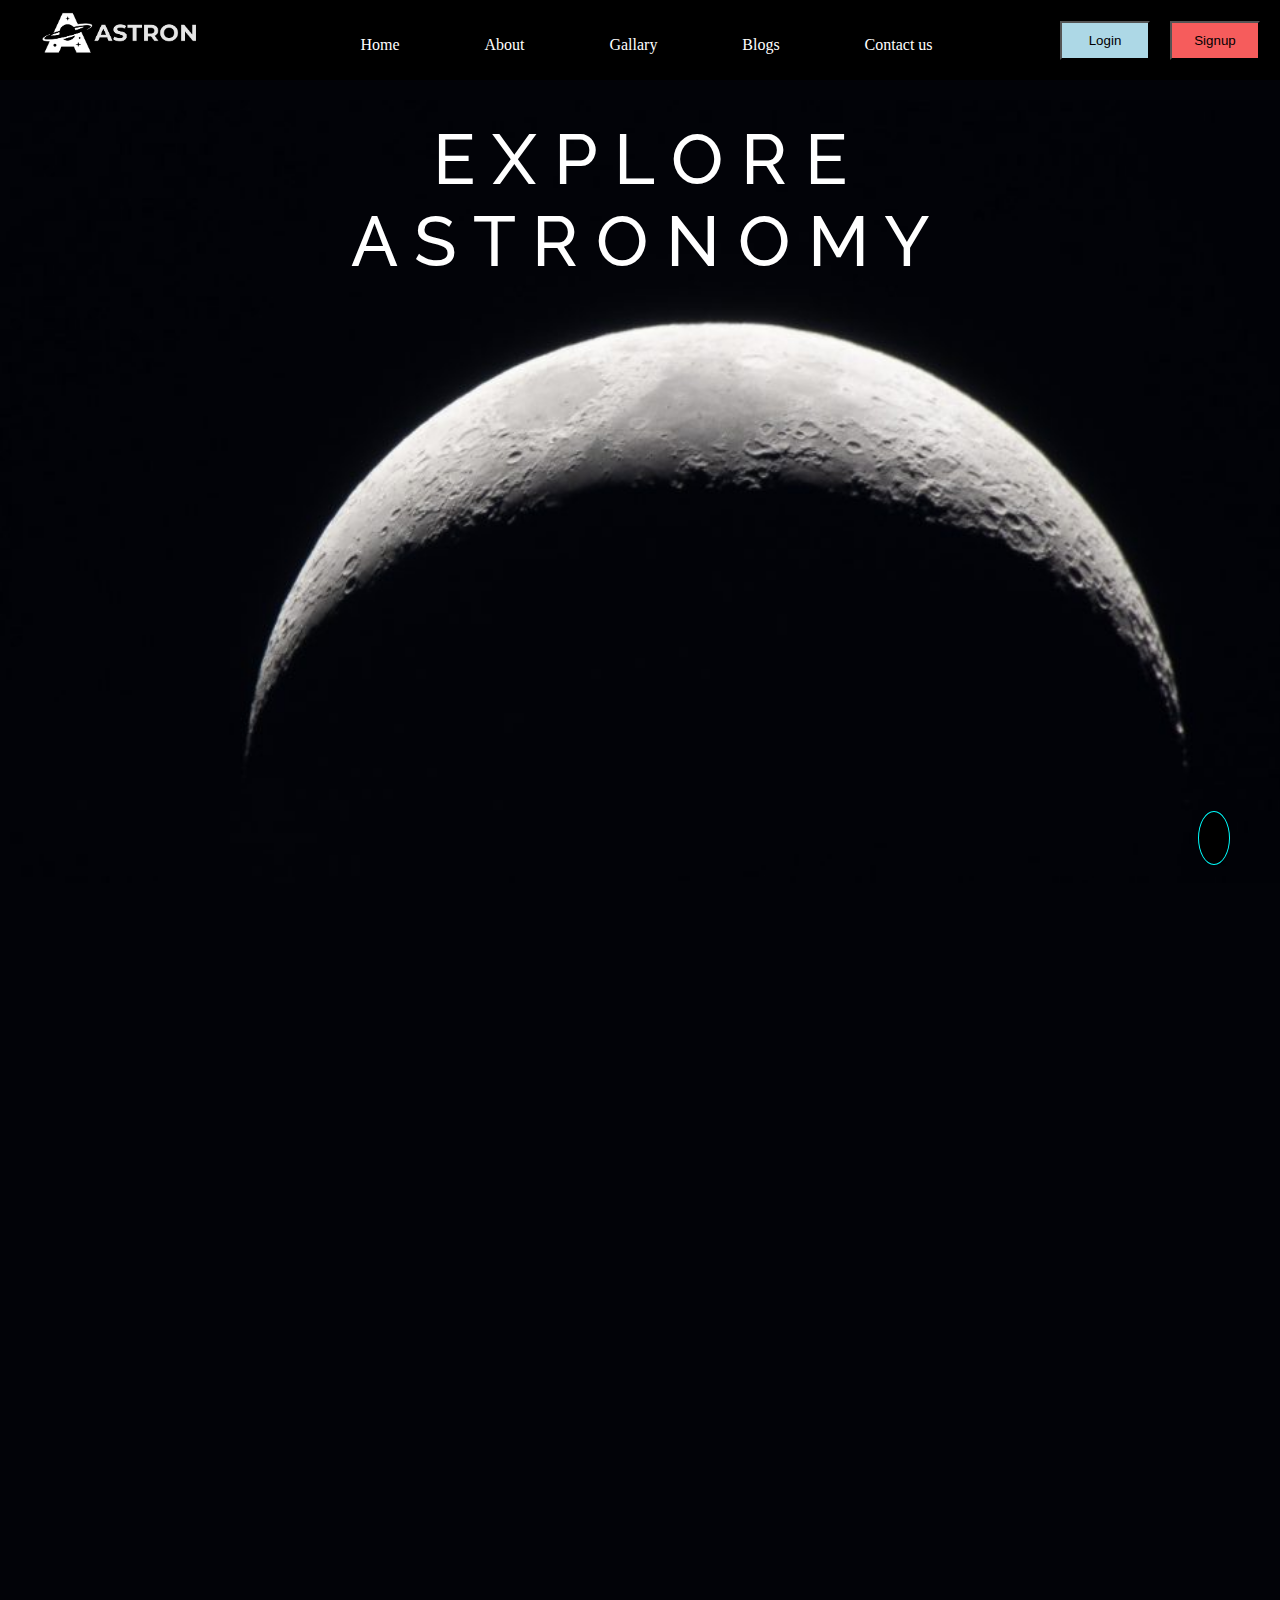
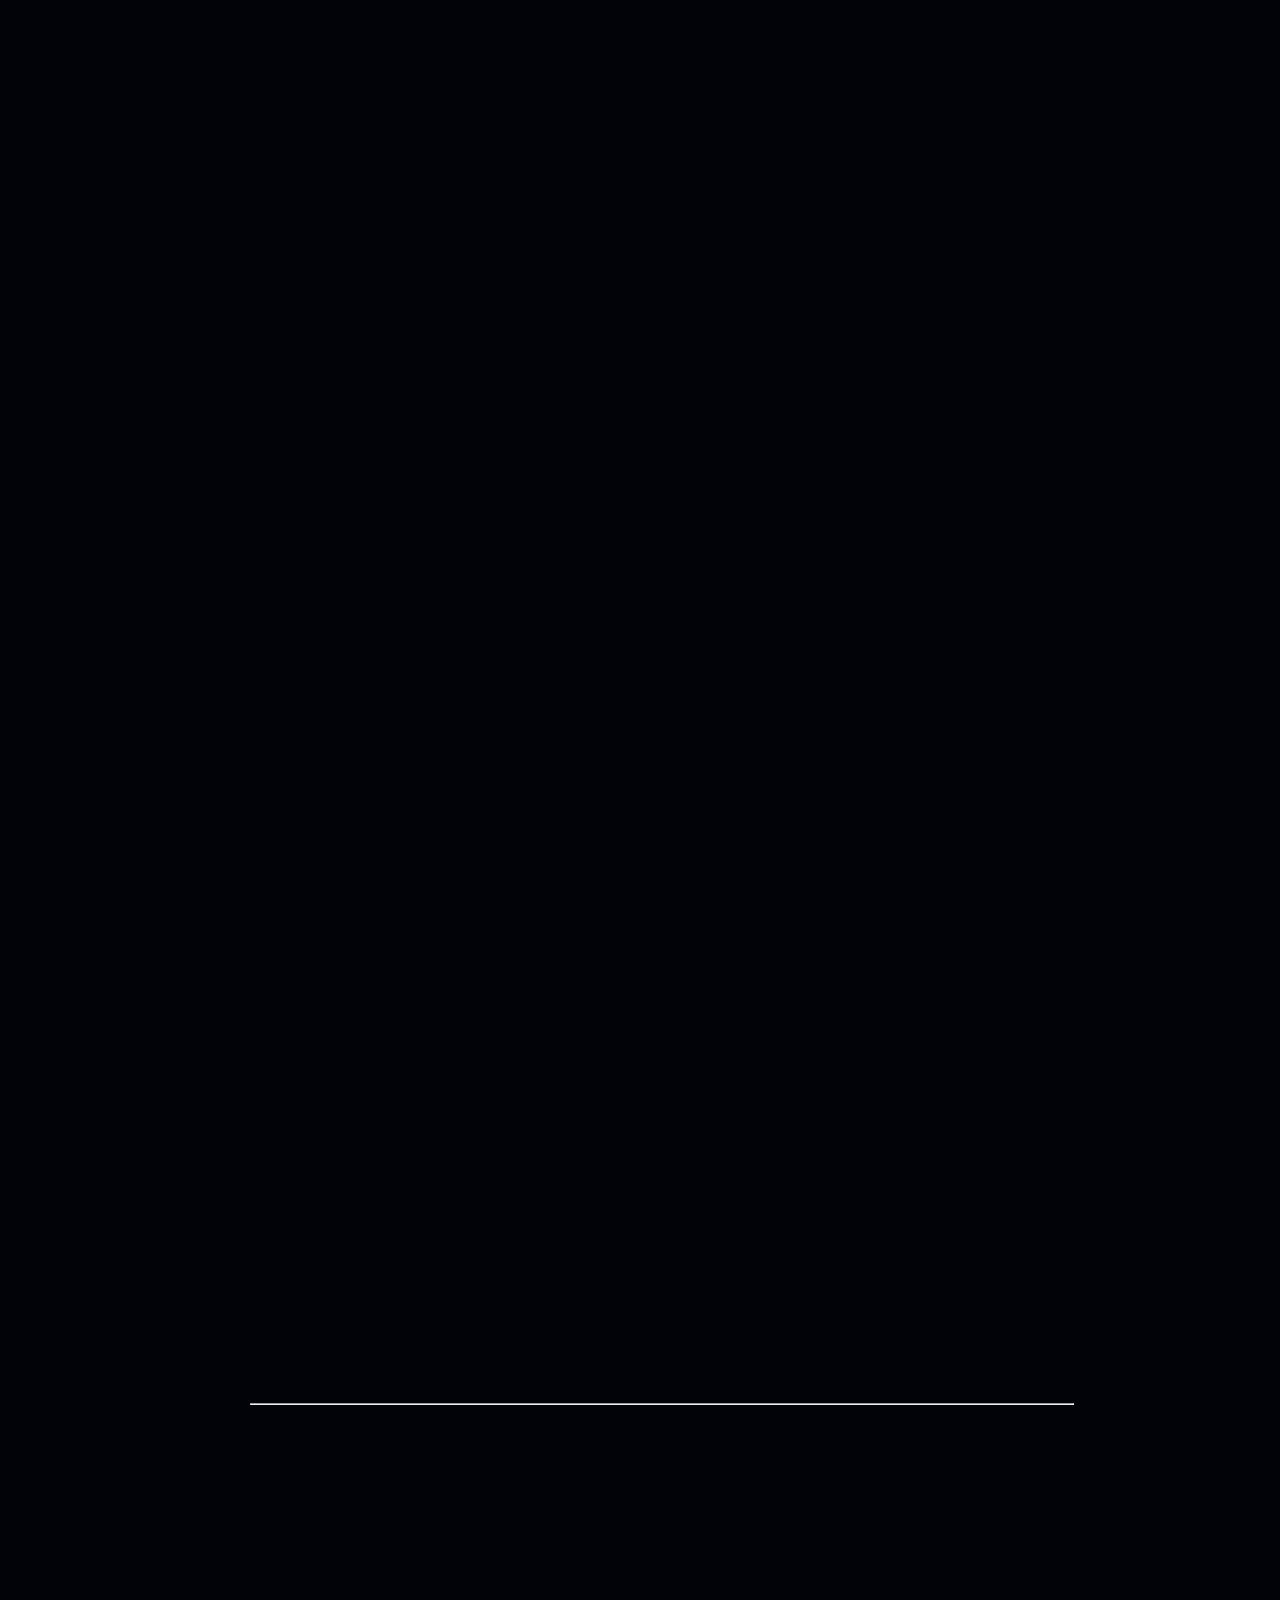
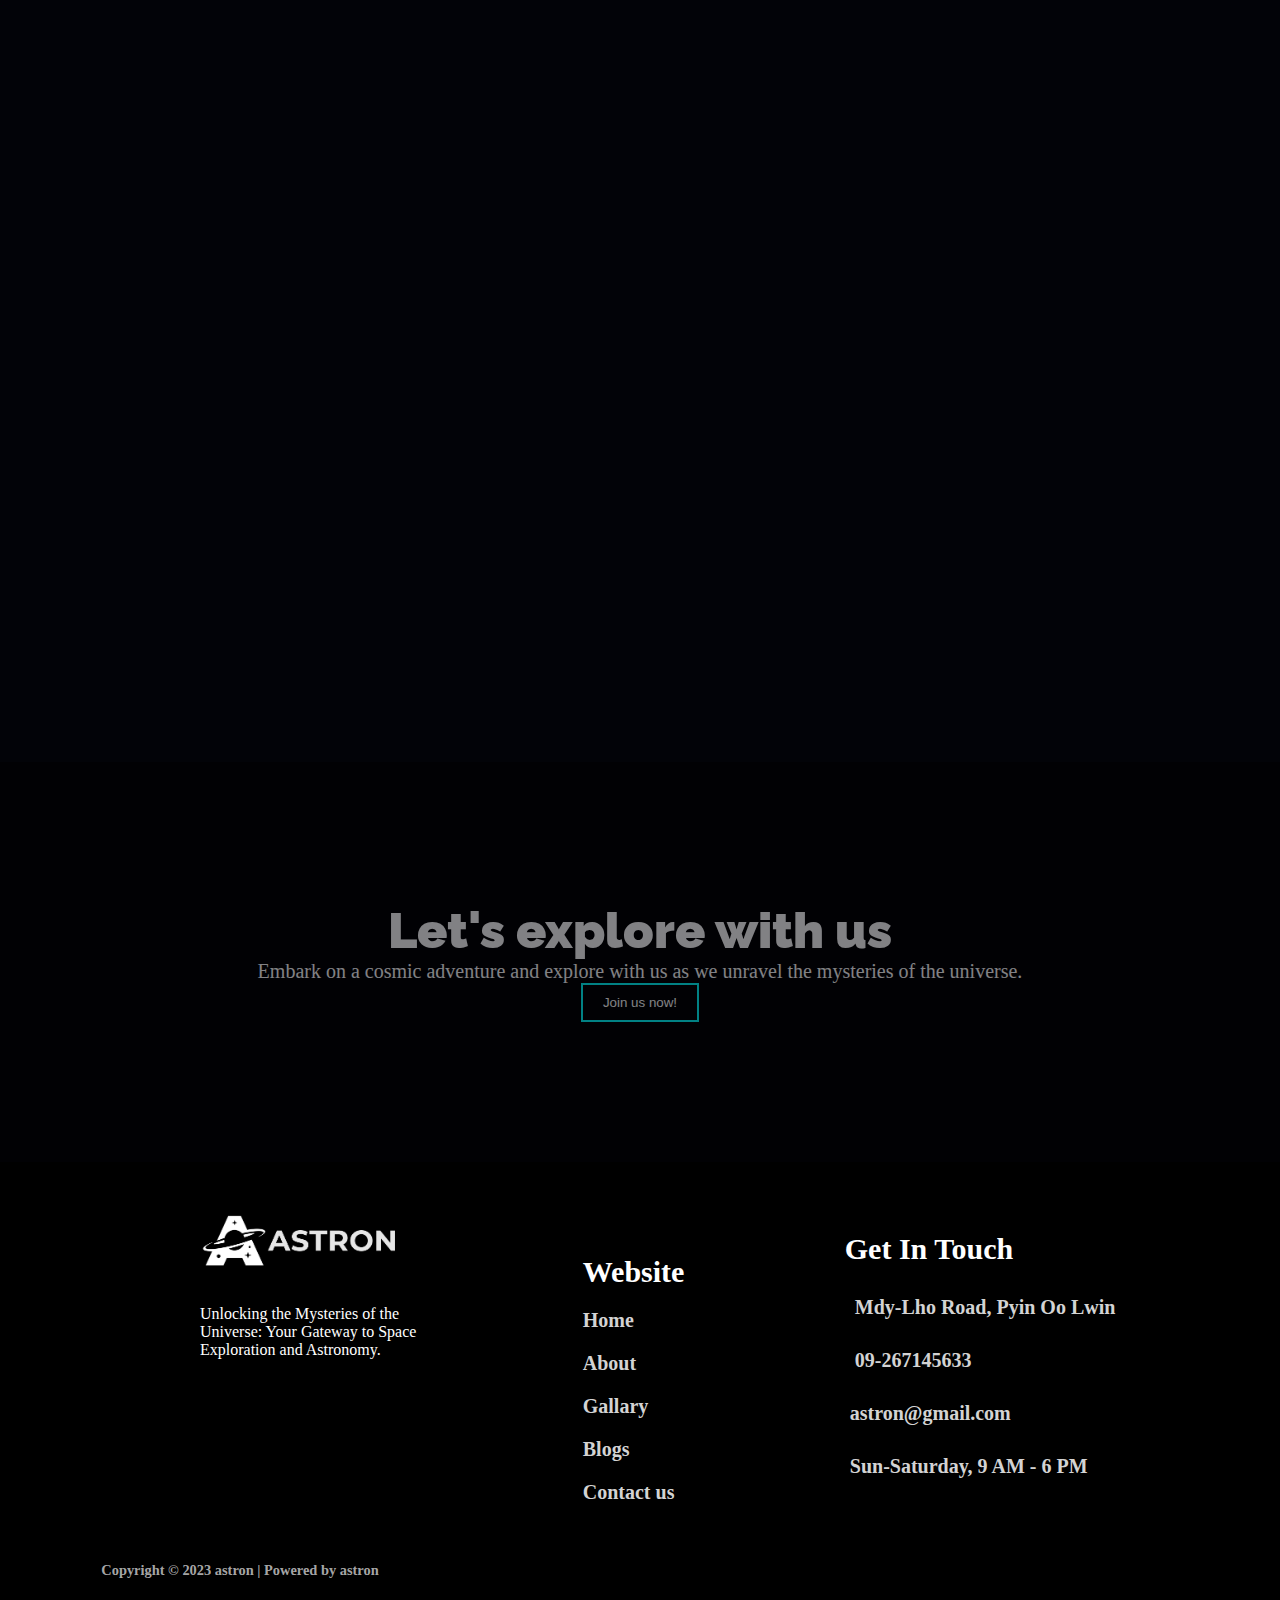
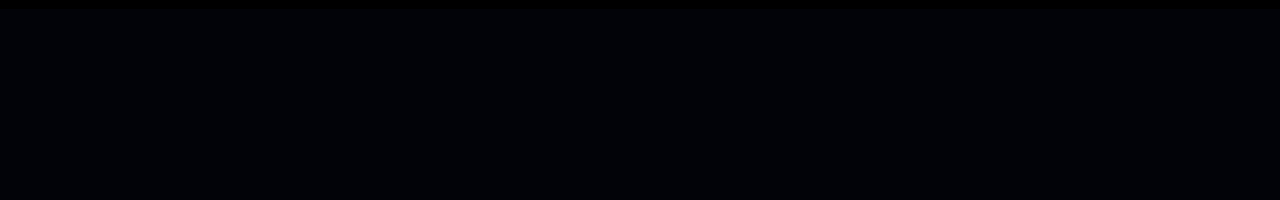
<file: Space/index.html>
<!DOCTYPE html>
<html lang="en">

<head>
    <meta charset="UTF-8">
    <meta http-equiv="X-UA-Compatible" content="IE=edge">
    <meta name="viewport" content="width=device-width, initial-scale=1.0">
    <title>Astron >> Home</title>
    <!-- css link -->
    <link rel="stylesheet" href="index.css">
    <!-- font awesome link -->
    <link rel="stylesheet" href="https://cdnjs.cloudflare.com/ajax/libs/font-awesome/6.4.0/css/all.min.css" integrity="sha512-iecdLmaskl7CVkqkXNQ/ZH/XLlvWZOJyj7Yy7tcenmpD1ypASozpmT/E0iPtmFIB46ZmdtAc9eNBvH0H/ZpiBw==" crossorigin="anonymous" referrerpolicy="no-referrer"
    />
    <!-- bootstrap link -->
    <link href="https://cdn.jsdelivr.net/npm/bootstrap@5.3.0/dist/css/bootstrap.min.css" rel="stylesheet" integrity="sha384-9ndCyUaIbzAi2FUVXJi0CjmCapSmO7SnpJef0486qhLnuZ2cdeRhO02iuK6FUUVM" crossorigin="anonymous">
    <script src="https://cdn.jsdelivr.net/npm/bootstrap@5.3.0/dist/js/bootstrap.bundle.min.js" integrity="sha384-geWF76RCwLtnZ8qwWowPQNguL3RmwHVBC9FhGdlKrxdiJJigb/j/68SIy3Te4Bkz" crossorigin="anonymous"></script>
    <!-- AOS link -->
    <link href="https://unpkg.com/aos@2.3.1/dist/aos.css" rel="stylesheet">
    <script src="https://unpkg.com/aos@2.3.1/dist/aos.js"></script>

</head>

<body>

    <!-- navigation bar -->
    <div class="nav_container">
        <div class="nav_left_side">
            <img src="images/logo.png" alt="">
        </div>
        <div class="nav_right_side">
            <ul>
                <li><a href="index.html">Home</a></li>
                <li><a href="about.html">About</a></li>
                <li><a href="gallary.html">Gallary</a></li>
                <li><a href="blogs.html">Blogs</a></li>
                <li><a href="contact.html">Contact us</a></li>
                <li><i class="fa-solid fa-magnifying-glass" style="color: #ffffff;"></i></li>
            </ul>
        </div>
        <div class="login">
            <button type="button" class="btn btn_login"><a href="login.html"> Login</a></button>
            <button type="button" class="btn btn_signup"><a href="signup.html"> Signup</a></button>
        </div>
    </div>

    <!-- body -->
    <div class="container_index">

        <!-- moon  -->
        <div data-aos="fade-up" class="moon">
            <div class="caption">
                <h1>E X P L O R E</h1>
                <h1>A S T R O N O M Y</h1>
            </div>
            <img src="images/moon.jpg" alt="">
        </div>

        <!-- Grow with us -->
        <div data-aos="fade-up">
            <div class="grow_with_us">
                <h1>Grow With us</h1>
                <div class="four_categories">
                    <div class="cat_detail">
                        <img src="images/publishing.png" alt="">
                        <h3>Publishing</h3>
                        <p>Bringing you the latest discoveries and insights from the realm of space explorations and astronomy.</p>
                    </div>
                    <div class="cat_detail">
                        <img src="images/career.png" alt="">
                        <h3>Career</h3>
                        <p>Nurturing careers and opportunities in the fascinating world of space explorations and astronomy.</p>
                    </div>
                    <div class="cat_detail">
                        <img src="images/education.png" alt="">
                        <h3>Education</h3>
                        <p>Empowering minds through comprehensive space education and inspiring the next generation of cosmic explorers.</p>
                    </div>
                    <div class="cat_detail">
                        <img src="images/meeting.png" alt="">
                        <h3>Meeting</h3>
                        <p>Connecting space enthusiasts and professionals to foster collaboration and exchange ideas in the realm of space exploration.</p>
                    </div>
                </div>
            </div>
        </div>

        <!-- what is astronomy -->
        <div data-aos="fade-right">
            <div class="telescope">
                <img src="images/volcano-telescopes-at-maun-.jpg" alt="">
                <div class="astronomy_intro">
                    <h4>What is Astronomy?</h4>
                    <h1>A New Dawn Of Discovery</h1>
                    <p>Astronomy is the captivating science that unravels the mysteries of the celestial realm, exploring the depths of space and beyond, and shedding light on the origins, evolution, and composition of the universe. In this new dawn of discovery,
                        astronomy ...</p>
                    <button type="button">Learn More</button>
                </div>
            </div>
        </div>

        <!-- Astronomy discovery  -->
        <div data-aos="fade-up">
            <div class="astronomy_discovery">
                <div class="planets_intro">
                    <h5>Astronomy Discovery</h5>
                    <h1>Solar System Rocky Planets</h1>
                    <p>The rocky planets of our solar system - Mercury, Venus, Earth, and Mars - hold untold wonders and offer glimpses into the forces that shaped our own world, fueling our quest for knowledge and understanding of our cosmic neighborhood.
                    </p>
                </div>
                <div class="rocky_planets">
                    <div class="planet mercury">
                        <img src="images/mercury.png" alt="">
                        <h1>Mercury</h1>
                        <p>Mercury, the closest planet to the Sun, is a scorching and cratered world, providing valuable insights into the formation of rocky planets.</p>
                    </div>
                    <div class="planet mars">
                        <img src="images/mars.png" alt="">
                        <h1>Mars</h1>
                        <p>
                            Mars, the "Red Planet," beckons with its intriguing landscape and potential for life, captivating the interest of scientists and space enthusiasts worldwide.</p>
                    </div>
                    <div class="planet venus">
                        <img src="images/venus.png" alt="">
                        <h1>Venus</h1>
                        <p>
                            Venus, the "Evening Star," offers insights into planetary evolution and the challenges of habitability in extreme environments.</p>
                    </div>
                </div>
            </div>
        </div>

        <!-- white line  -->

        <div class="line">
            <hr>
        </div>



        <!-- blog  -->
        <div data-aos="fade-up">
            <div class="blog">
                <div class="blog_intro">
                    <h4>My Blog</h4>
                    <h1>News & Blog</h1>
                    <p>Stay informed and inspired with our News & Blog section, featuring the latest updates, discoveries, and insights from the world of space exploration and astronomy.</p>
                </div>
                <div class="blog_post" id="blog">

                </div>
            </div>
        </div>

        <!-- Let's explore with us  -->
        <div class="bg_milkyway">
            <div class="explore_with_us">
                <h1>Let's explore with us</h1>
                <p>Embark on a cosmic adventure and explore with us as we unravel the mysteries of the universe. </p>
                <button type="button"><a href=""> Join us now!</a></button>
            </div>
        </div>

        <!-- footer -->
        <div class="footer_container">
            <!-- first part -->
            <div class="first_part">
                <img src="images/logo.png" alt="">
                <p>Unlocking the Mysteries of the Universe: Your Gateway to Space Exploration and Astronomy.


                    <div class="social_icons">
                        <a href="https://www.facebook.com/login/"><i class="fa-brands fa-facebook fa-2xl" style="color: #eff0f0;"></i></a>&nbsp;
                        <a href="https://m.youtube.com"><i class="fa-brands fa-twitter fa-2xl" style="color: #eff0f0;"></i></a>&nbsp;
                        <a href="https://twitter.com/login"><i class="fa-brands fa-youtube fa-2xl" style="color: #eff0f0;"></i></a>
                    </div>
            </div>



            <!-- second part -->
            <div class="sec_part">
                <div class="cat_footer">
                    <h1>Website</h1>
                    <h3><a href="index.html">Home</a></h3>
                    <h3><a href="about.html">About</a></h3>
                    <h3><a href="gallary.html">Gallary</a></h3>
                    <h3><a href="blogs.html">Blogs</a></h3>
                    <h3><a href="contact.html">Contact us</a></h3>

                </div>

            </div>

            <!-- third part -->
            <div class="third_part">
                <div class="get_in_touch">
                    <h1>Get In Touch</h1>
                    <h3><i class="fa-solid fa-location-dot" style="color: #ffffff;"></i>&nbsp; Mdy-Lho Road, Pyin Oo Lwin</h3>
                    <h3><i class="fa-solid fa-phone" style="color: #ffffff;"></i>&nbsp; 09-267145633</h3>
                    <h3><i class="fa-solid fa-envelope" style="color: #ffffff;"></i>&nbsp;astron@gmail.com</h3>
                    <h3><i class="fa-solid fa-clock" style="color: #ffffff;"></i>&nbsp;Sun-Saturday, 9 AM - 6 PM</h3>
                </div>
            </div>

        </div>
        <div class="copyright">
            <h3>Copyright © 2023 astron | Powered by astron
            </h3>
        </div>

        <!-- top button  -->
        <div class="topbtn">
            <a href="#" class="active"><i class="fa-solid fa-angles-up"></i></a>
        </div>

    </div>





    <script>
        //AOS initiation
        AOS.init();

        //Blog posts
        var images = ["blog-1.jpg", "blog-2.jpg", "blog-3.jpg"];
        var titles = ["Space Is Full Of Surprises", "Space Is What Matters The Most", "Let's Measure The Space"];
        var descriptions = ["Space, a realm of boundless wonders, never fails to surprise and astound us. From dazzling celestial phenomena to mind-boggling ...",
            "Space, the ultimate frontier, holds the utmost significance in our quest for knowledge and understanding. It encompasses not only the ...",
            "Let us embark on a journey to measure the vastness of space, a quest to quantify the unquantifiable. From the mind-boggling ..."
        ];
        var day = ["19", "18", "17"];
        var month = ["Jun", "Jun", "Jun"];
        var viewers = ["12,345", "23,456", "34,567"];
        var like = ["10,000", "9,496", "4,764"];
        var blogArea = document.getElementById("blog");
        var blogCreation = "";
        var start = 0;
        var end = titles.length;
        for (var i = start; i < titles.length; i++) {
            blogCreation += "<div class='blog_details'>";
            blogCreation += "<div class='image_container'>";
            blogCreation += "<img src='images/" + images[i] + "'/>";
            blogCreation += "<div class='published_date'>";
            blogCreation += "<h3>" + day[i] + "</h3>";
            blogCreation += "<p>" + month[i] + "<p/>";
            blogCreation += "</div>";
            blogCreation += "</div>";
            blogCreation += "<h4>" + titles[i] + "</h4>";
            blogCreation += "<p class='viewers'><i class='fa-solid fa-eye fa-beat' style='color: green;'></i> &nbsp; " + viewers[i] + " &nbsp;&nbsp;&nbsp;&nbsp;&nbsp; | &nbsp;&nbsp;&nbsp;&nbsp;&nbsp; <i class='fa-solid fa-thumbs-up fa-bounce' style='color: #4a47e6;'></i> &nbsp; " + like[i] + "</p>";
            blogCreation += "<p>" + descriptions[i] + "</p>";
            blogCreation += "<button type='button'><a href='blogs.html'>Read more</a></button>";
            blogCreation += "</div>";
        };
        blogArea.innerHTML += blogCreation;
    </script>
</body>

</html>
</file>
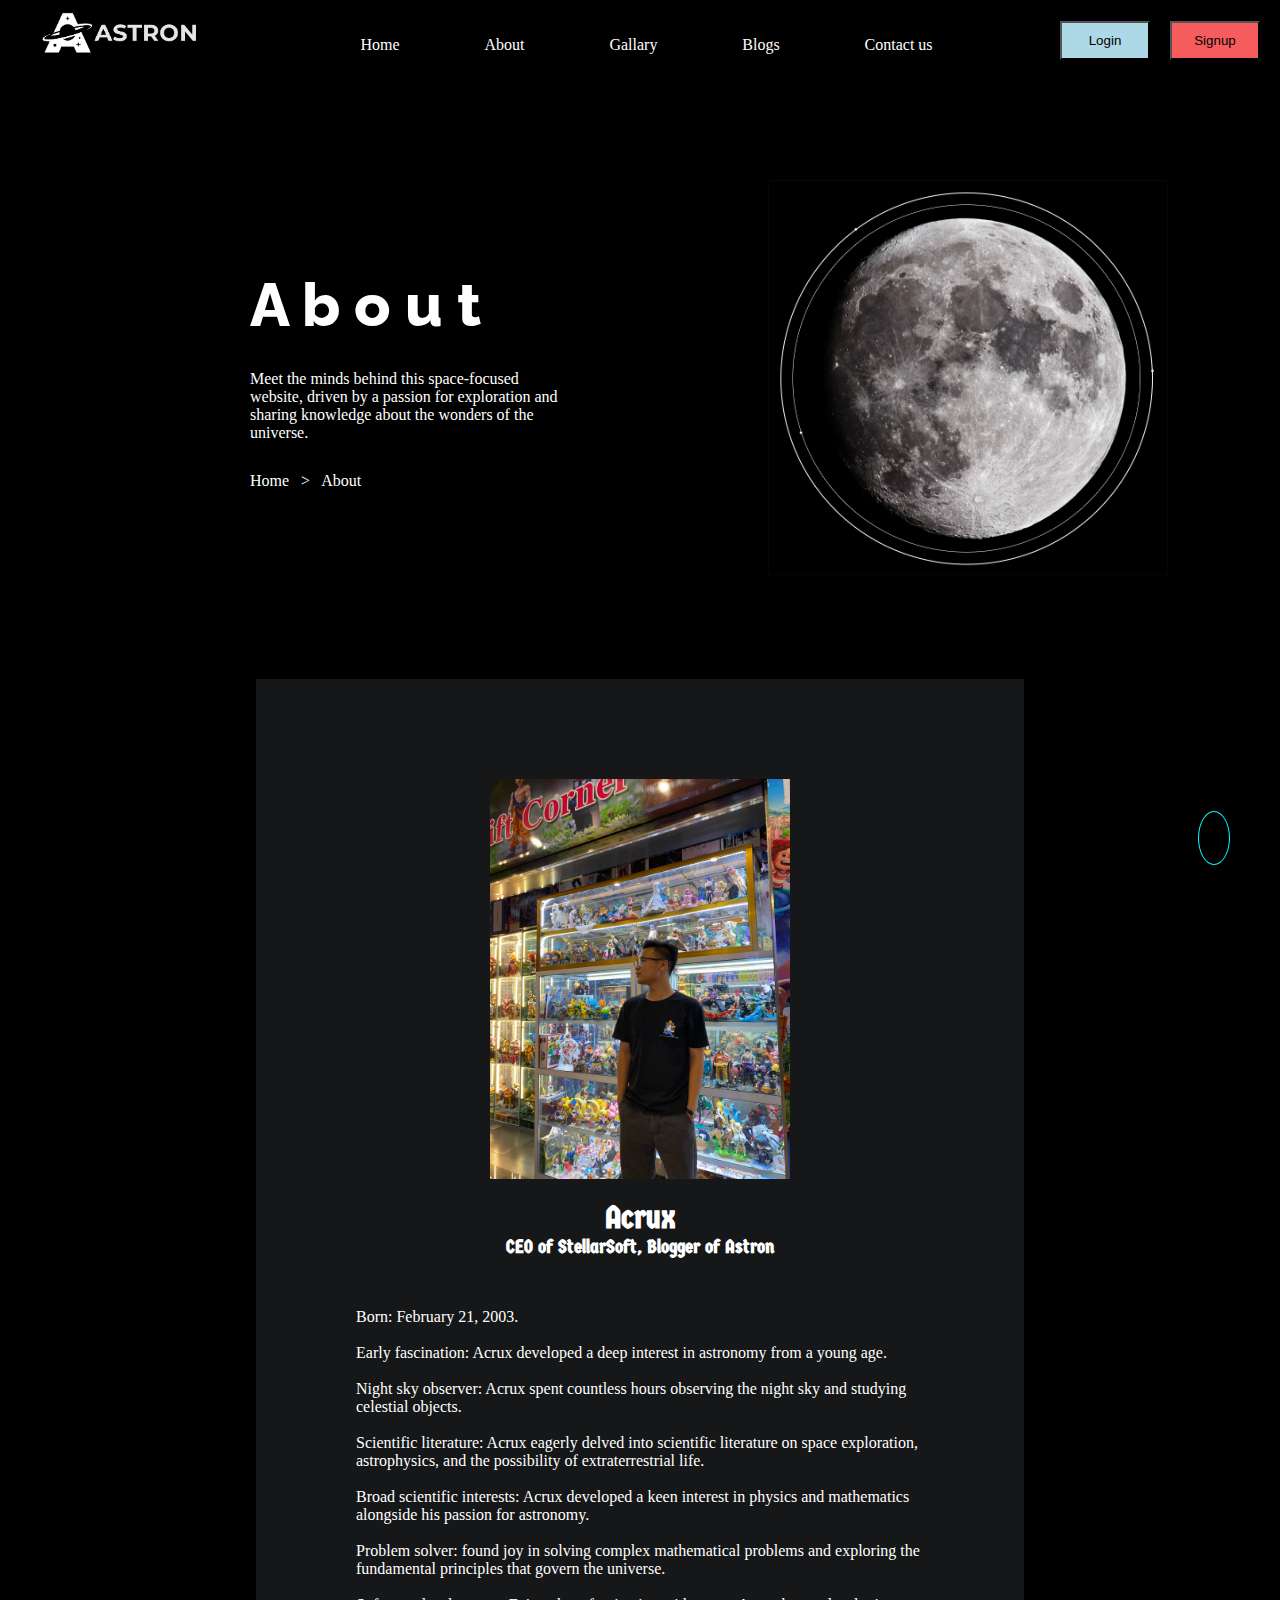
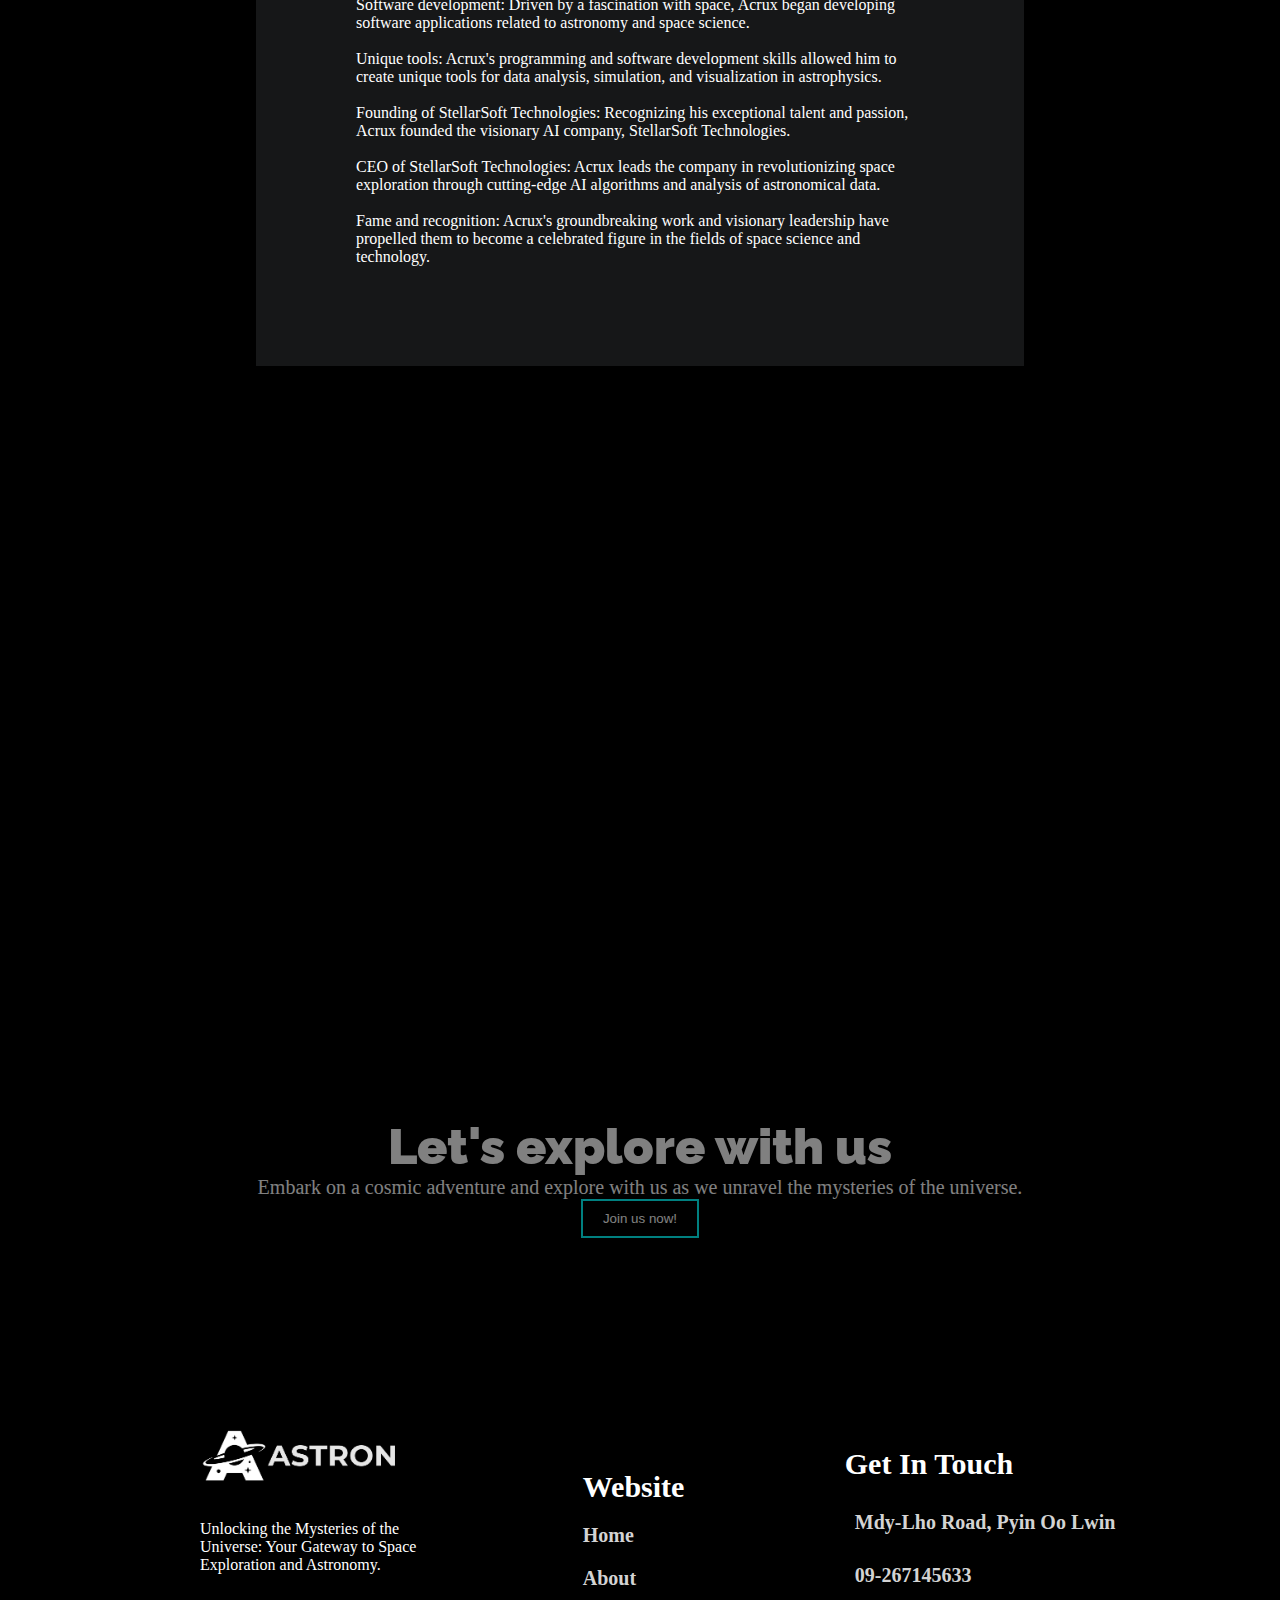
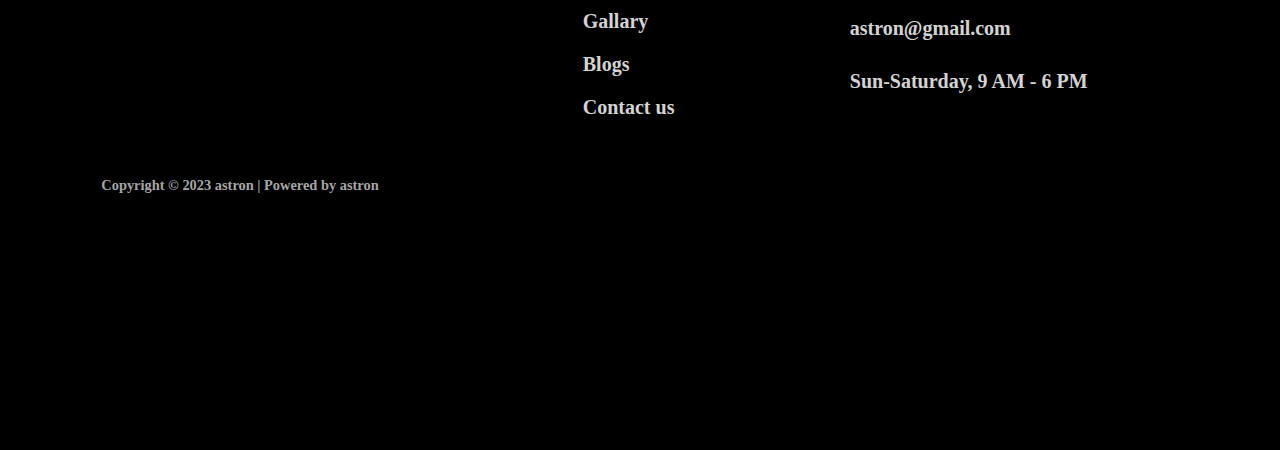
<file: Space/about.html>
<!DOCTYPE html>
<html lang="en">

<head>
    <meta charset="UTF-8">
    <meta http-equiv="X-UA-Compatible" content="IE=edge">
    <meta name="viewport" content="width=device-width, initial-scale=1.0">
    <title>Astron >> About us</title>
    <!-- css link -->
    <link rel="stylesheet" href="index.css">
    <!-- font awesome link -->
    <link rel="stylesheet" href="https://cdnjs.cloudflare.com/ajax/libs/font-awesome/6.4.0/css/all.min.css" integrity="sha512-iecdLmaskl7CVkqkXNQ/ZH/XLlvWZOJyj7Yy7tcenmpD1ypASozpmT/E0iPtmFIB46ZmdtAc9eNBvH0H/ZpiBw==" crossorigin="anonymous" referrerpolicy="no-referrer"
    />
    <!-- bootstrap link -->
    <link href="https://cdn.jsdelivr.net/npm/bootstrap@5.3.0/dist/css/bootstrap.min.css" rel="stylesheet" integrity="sha384-9ndCyUaIbzAi2FUVXJi0CjmCapSmO7SnpJef0486qhLnuZ2cdeRhO02iuK6FUUVM" crossorigin="anonymous">
    <script src="https://cdn.jsdelivr.net/npm/bootstrap@5.3.0/dist/js/bootstrap.bundle.min.js" integrity="sha384-geWF76RCwLtnZ8qwWowPQNguL3RmwHVBC9FhGdlKrxdiJJigb/j/68SIy3Te4Bkz" crossorigin="anonymous"></script>
    <!-- AOS link -->
    <link href="https://unpkg.com/aos@2.3.1/dist/aos.css" rel="stylesheet">
    <script src="https://unpkg.com/aos@2.3.1/dist/aos.js"></script>


</head>

<body>

    <!-- navigation bar -->
    <div class="nav_container">
        <div class="nav_left_side">
            <img src="images/logo.png" alt="">
        </div>
        <div class="nav_right_side">
            <ul>
                <li><a href="index.html">Home</a></li>
                <li><a href="about.html">About</a></li>
                <li><a href="gallary.html">Gallary</a></li>
                <li><a href="blogs.html">Blogs</a></li>
                <li><a href="contact.html">Contact us</a></li>
                <li><i class="fa-solid fa-magnifying-glass" style="color: #ffffff;"></i></li>
            </ul>
        </div>
        <div class="login">
            <button type="button" class="btn btn_login"><a href="login.html"> Login</a></button>
            <button type="button" class="btn btn_signup"><a href="signup.html"> Signup</a></button>
        </div>
    </div>

    <!-- body  -->
    <div class="container_about container_contact">

        <!-- contact introduction -->
        <div class="contact">
            <div class="contact_intro">
                <h1>A b o u t</h1>
                <p>Meet the minds behind this space-focused website, driven by a passion for exploration and sharing knowledge about the wonders of the universe.
                </p>
                <p>Home &nbsp; > &nbsp; About</p>
            </div>
            <div class="full_moon">
                <img src="images/full moon.jpg" alt="">
            </div>
        </div>

        <!-- Blogger profile  -->
        <div data-aos="fade-up">
            <div class="profile">
                <div class="profile_box">
                    <img src="images/CEO of StellerSoft.jpg" alt="">
                    <h1>Acrux</h1>
                    <h3>CEO of StellarSoft, Blogger of Astron</h3>
                    <p>
                        Born: February 21, 2003. <br><br> Early fascination: Acrux developed a deep interest in astronomy from a young age. <br><br> Night sky observer: Acrux spent countless hours observing the night sky and studying celestial objects.
                        <br><br> Scientific literature: Acrux eagerly delved into scientific literature on space exploration, astrophysics, and the possibility of extraterrestrial life. <br><br> Broad scientific interests: Acrux developed a keen interest
                        in physics and mathematics alongside his passion for astronomy. <br><br> Problem solver: found joy in solving complex mathematical problems and exploring the fundamental principles that govern the universe. <br><br> Software development:
                        Driven by a fascination with space, Acrux began developing software applications related to astronomy and space science. <br><br> Unique tools: Acrux's programming and software development skills allowed him to create unique tools
                        for data analysis, simulation, and visualization in astrophysics. <br><br> Founding of StellarSoft Technologies: Recognizing his exceptional talent and passion, Acrux founded the visionary AI company, StellarSoft Technologies.
                        <br><br> CEO of StellarSoft Technologies: Acrux leads the company in revolutionizing space exploration through cutting-edge AI algorithms and analysis of astronomical data. <br><br> Fame and recognition: Acrux's groundbreaking
                        work and visionary leadership have propelled them to become a celebrated figure in the fields of space science and technology.

                    </p>
                </div>
            </div>
        </div>

        <!-- Drop a line -->
        <div data-aos="fade-up">
            <div class="contact_touch">
                <div class="contact_box drop_a_line">
                    <div class="drop_header">
                        <h1>DROP A LINE</h1>
                    </div>

                    <div class="drop_name_email">
                        <input type="text" placeholder="Name">
                        <input type="email" placeholder="Email">
                    </div>

                    <div class="drop_msg">
                        <input type="text" placeholder="Message">
                        <button><a href=""> SEND</a></button>
                    </div>

                </div>
            </div>
        </div>

        <!-- Let's explore with us  -->
        <div class="bg_milkyway">
            <div class="explore_with_us">
                <h1>Let's explore with us</h1>
                <p>Embark on a cosmic adventure and explore with us as we unravel the mysteries of the universe. </p>
                <button type="button"><a href=""> Join us now!</a></button>
            </div>
        </div>

        <!-- footer -->
        <div class="footer_container">
            <!-- first part -->
            <div class="first_part">
                <img src="images/logo.png" alt="">
                <p>Unlocking the Mysteries of the Universe: Your Gateway to Space Exploration and Astronomy.


                    <div class="social_icons">
                        <a href="https://www.facebook.com/login/"><i class="fa-brands fa-facebook fa-2xl" style="color: #eff0f0;"></i></a>&nbsp;
                        <a href="https://m.youtube.com"><i class="fa-brands fa-twitter fa-2xl" style="color: #eff0f0;"></i></a>&nbsp;
                        <a href="https://twitter.com/login"><i class="fa-brands fa-youtube fa-2xl" style="color: #eff0f0;"></i></a>
                    </div>
            </div>



            <!-- second part -->
            <div class="sec_part">
                <div class="cat_footer">
                    <h1>Website</h1>
                    <h3><a href="index.html">Home</a></h3>
                    <h3><a href="about.html">About</a></h3>
                    <h3><a href="gallary.html">Gallary</a></h3>
                    <h3><a href="blogs.html">Blogs</a></h3>
                    <h3><a href="contact.html">Contact us</a></h3>

                </div>

            </div>

            <!-- third part -->
            <div class="third_part">
                <div class="get_in_touch">
                    <h1>Get In Touch</h1>
                    <h3><i class="fa-solid fa-location-dot" style="color: #ffffff;"></i>&nbsp; Mdy-Lho Road, Pyin Oo Lwin</h3>
                    <h3><i class="fa-solid fa-phone" style="color: #ffffff;"></i>&nbsp; 09-267145633</h3>
                    <h3><i class="fa-solid fa-envelope" style="color: #ffffff;"></i>&nbsp;astron@gmail.com</h3>
                    <h3><i class="fa-solid fa-clock" style="color: #ffffff;"></i>&nbsp;Sun-Saturday, 9 AM - 6 PM</h3>
                </div>
            </div>

        </div>
        <div class="copyright">
            <h3>Copyright © 2023 astron | Powered by astron
            </h3>
        </div>

        <!-- top button  -->
        <div class="topbtn">
            <a href="#" class="active"><i class="fa-solid fa-angles-up"></i></a>
        </div>

    </div>

    <script>
        AOS.init();
    </script>
</body>

</html>
</file>
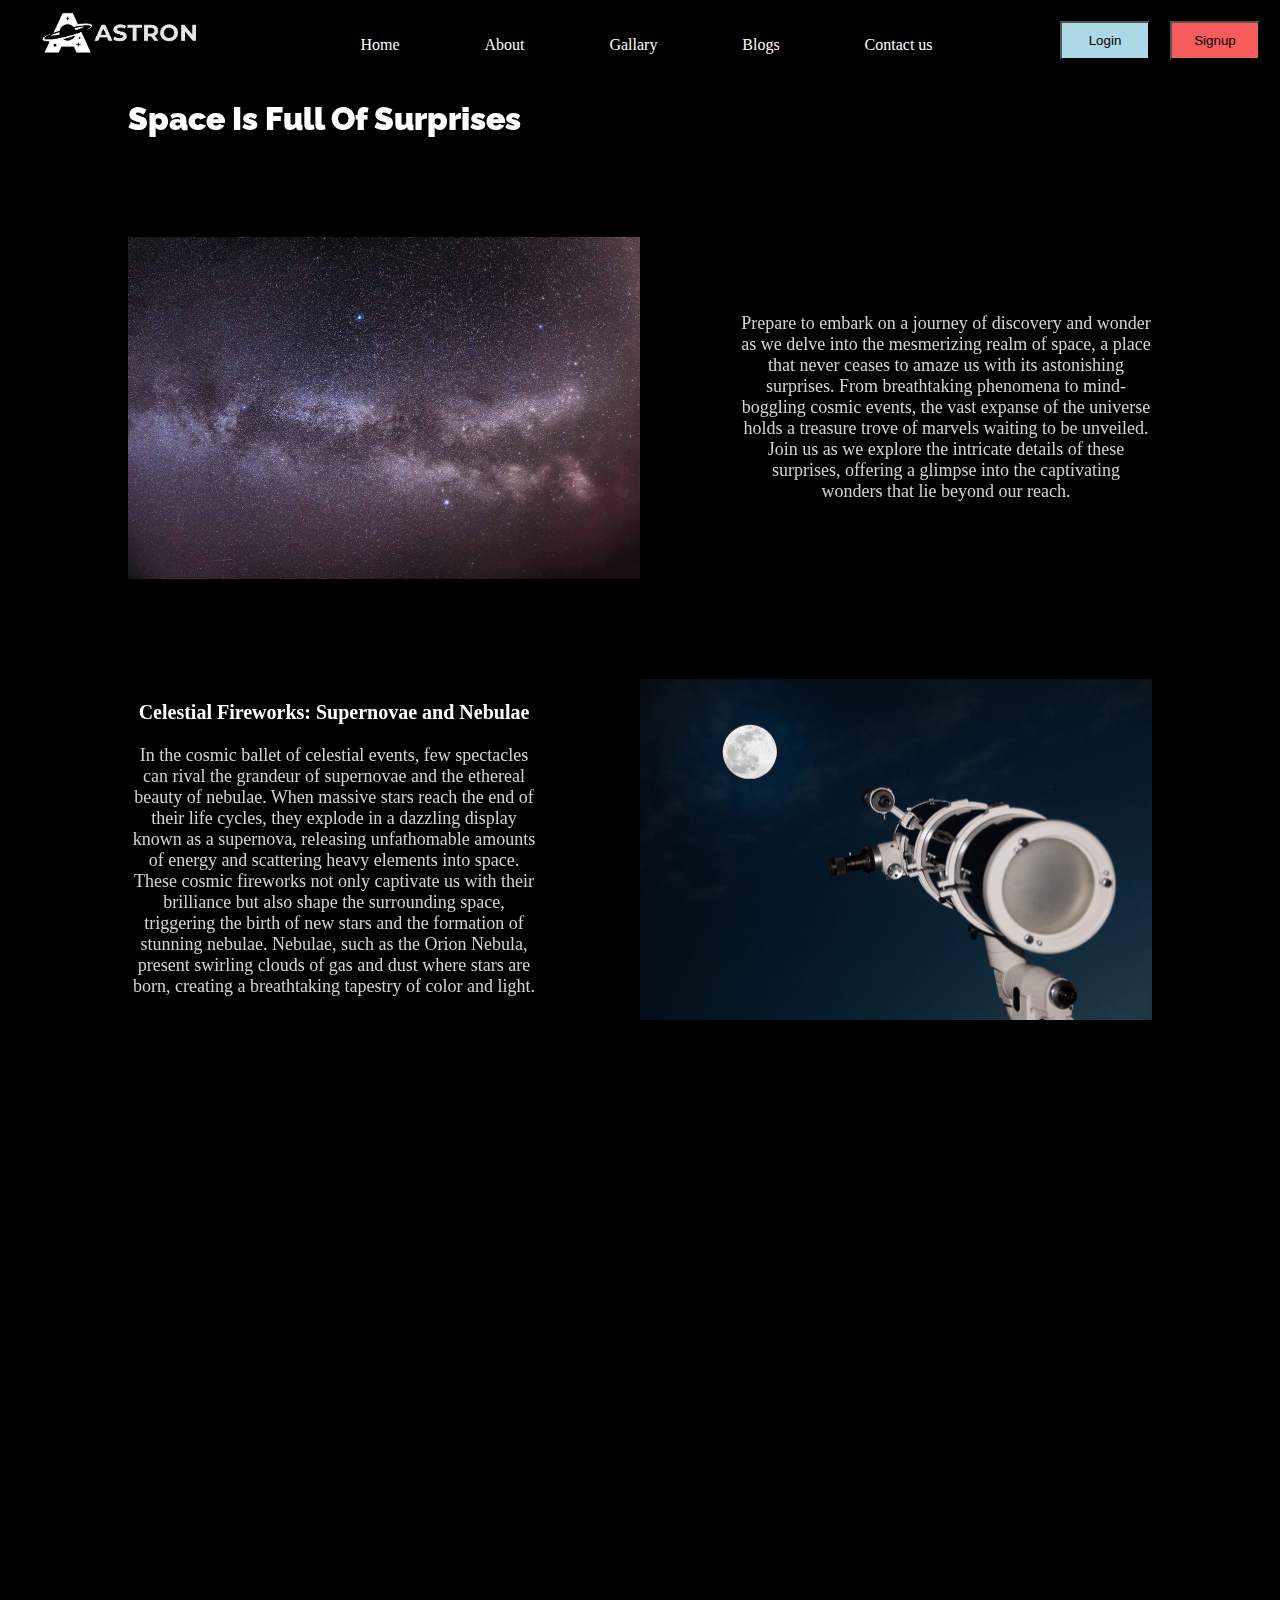
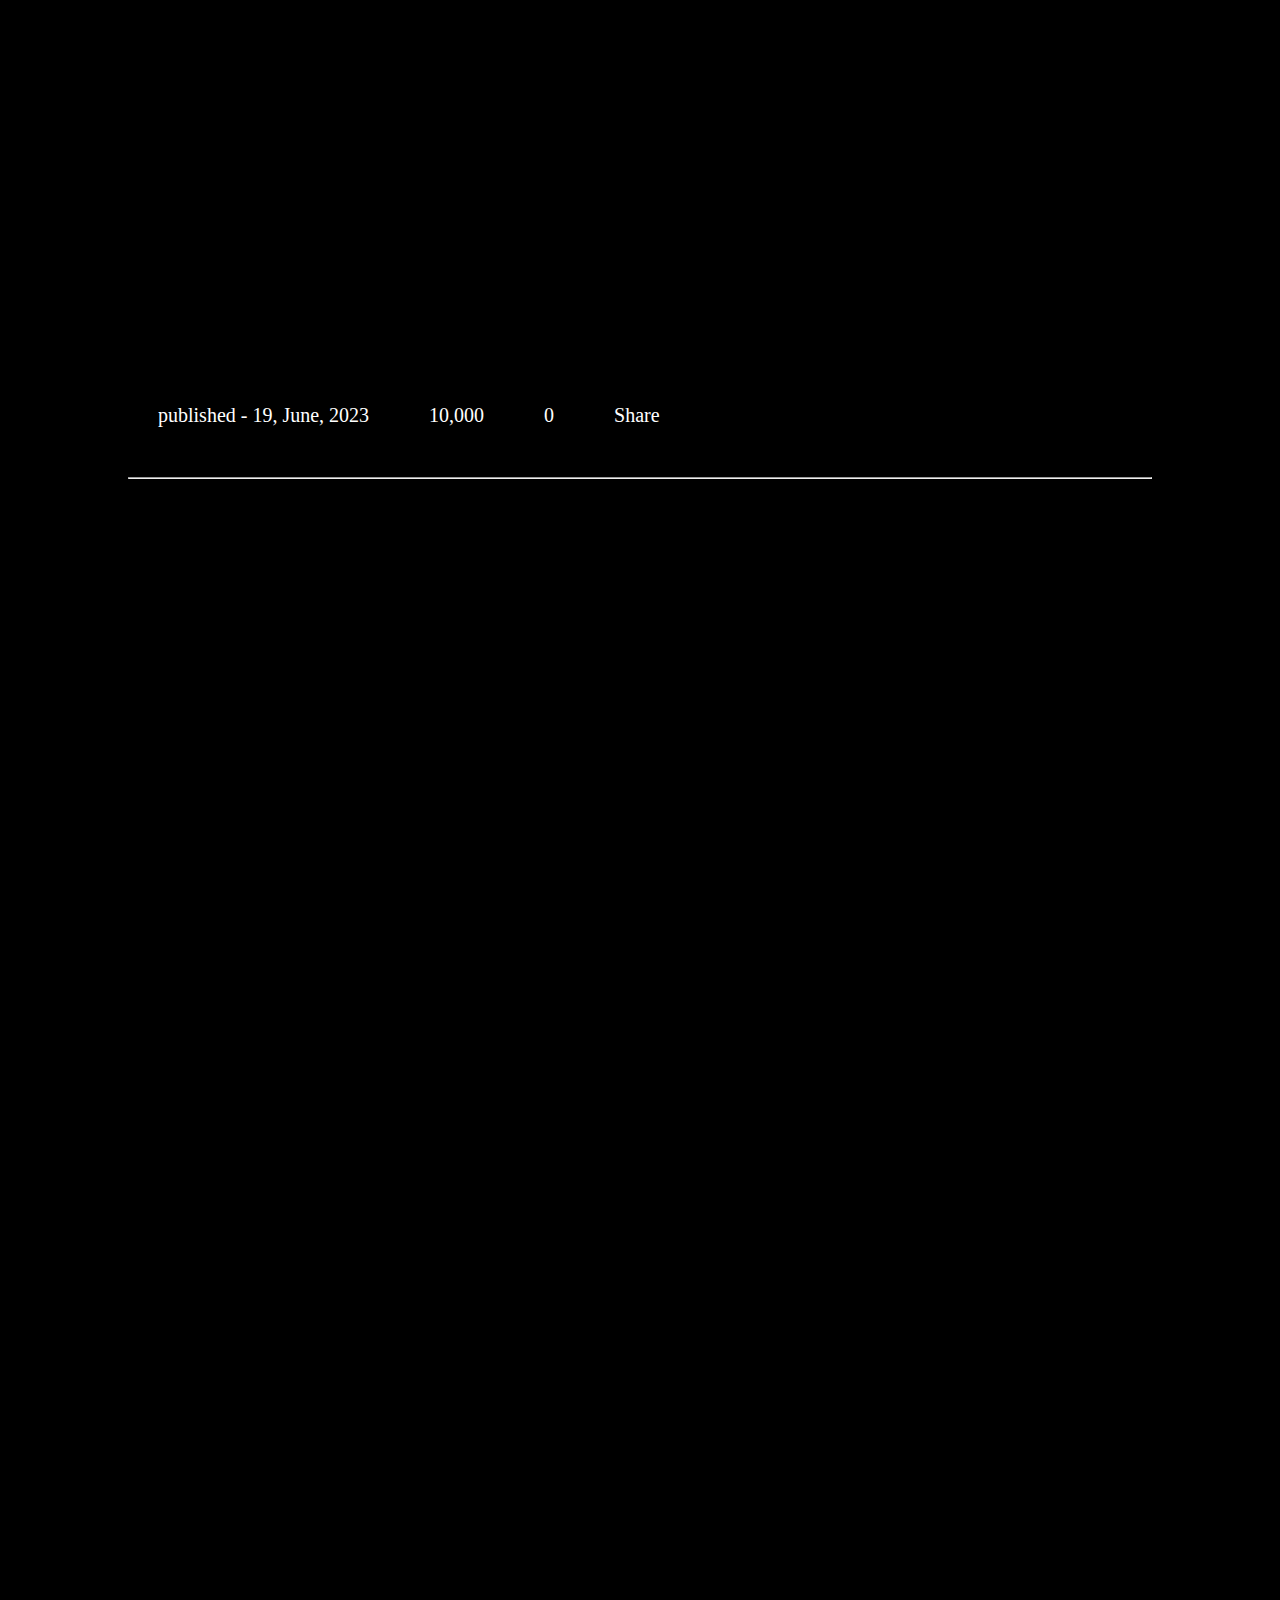
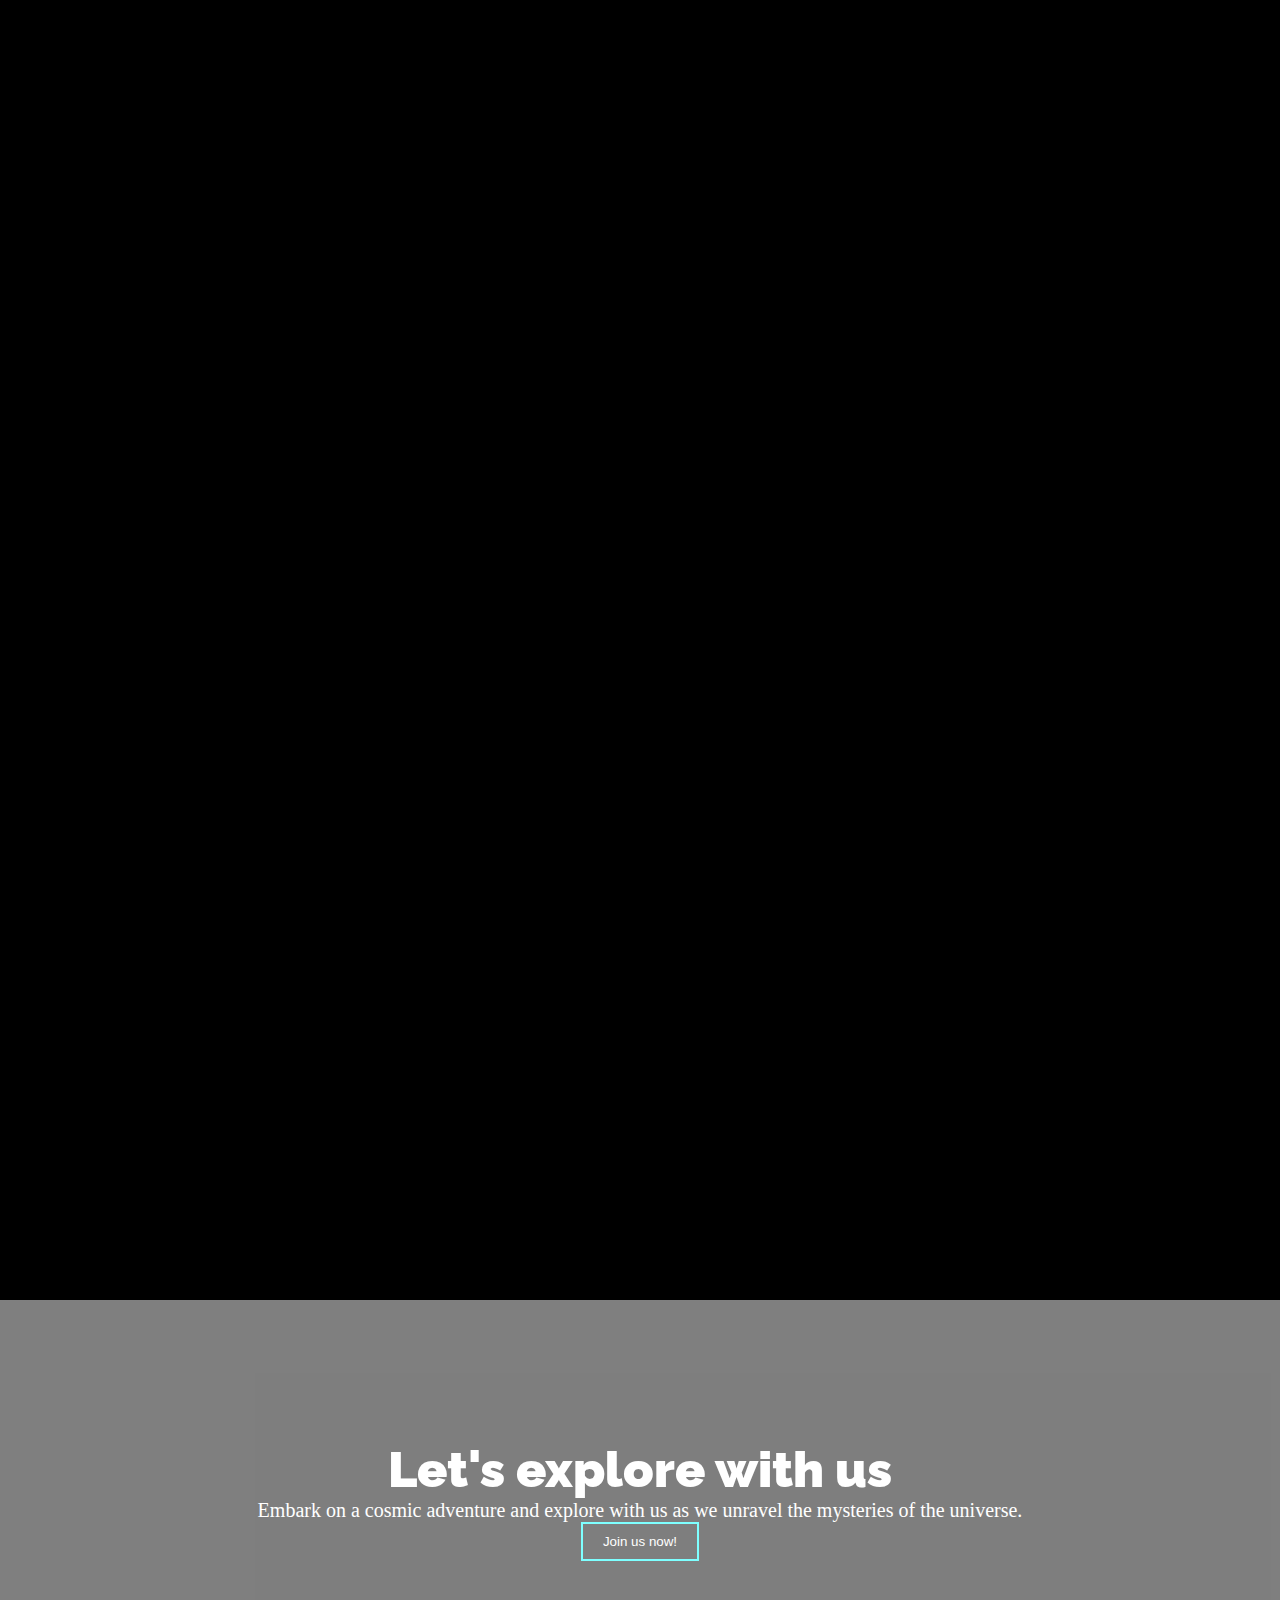
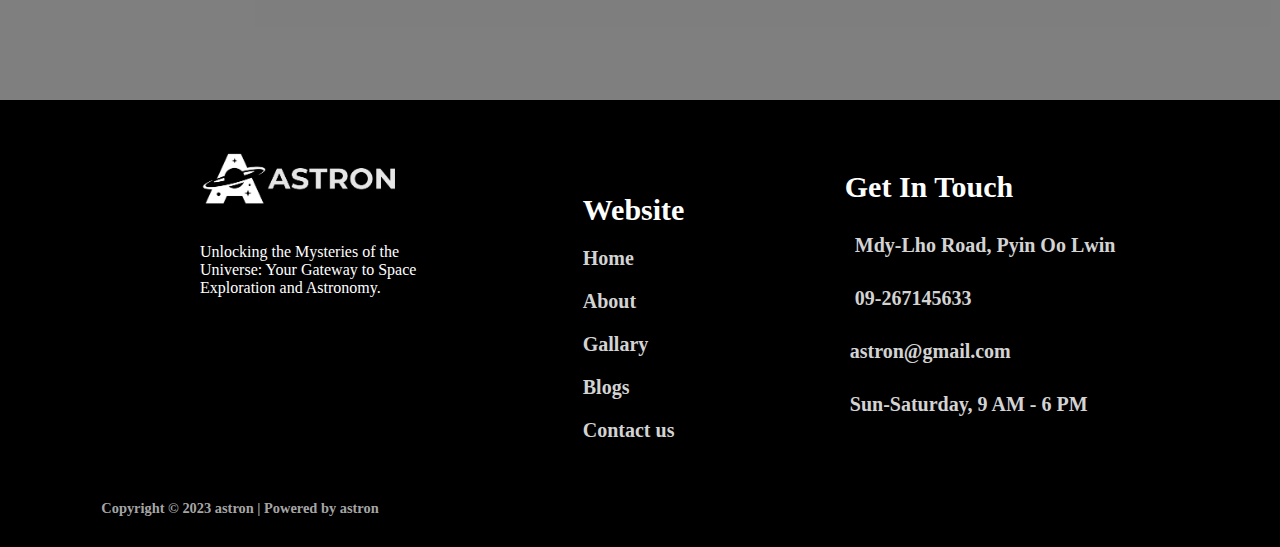
<file: Space/blog_details.html>
<!DOCTYPE html>
<html lang="en">

<head>
    <meta charset="UTF-8">
    <meta http-equiv="X-UA-Compatible" content="IE=edge">
    <meta name="viewport" content="width=device-width, initial-scale=1.0">
    <title>Astron >> Blog >> Blog Details</title>

    <!-- css link -->
    <link rel="stylesheet" href="index.css">
    <!-- font awesome link -->
    <link rel="stylesheet" href="https://cdnjs.cloudflare.com/ajax/libs/font-awesome/6.4.0/css/all.min.css" integrity="sha512-iecdLmaskl7CVkqkXNQ/ZH/XLlvWZOJyj7Yy7tcenmpD1ypASozpmT/E0iPtmFIB46ZmdtAc9eNBvH0H/ZpiBw==" crossorigin="anonymous" referrerpolicy="no-referrer"
    />
    <!-- bootstrap link -->
    <link href="https://cdn.jsdelivr.net/npm/bootstrap@5.3.0/dist/css/bootstrap.min.css" rel="stylesheet" integrity="sha384-9ndCyUaIbzAi2FUVXJi0CjmCapSmO7SnpJef0486qhLnuZ2cdeRhO02iuK6FUUVM" crossorigin="anonymous">
    <script src="https://cdn.jsdelivr.net/npm/bootstrap@5.3.0/dist/js/bootstrap.bundle.min.js" integrity="sha384-geWF76RCwLtnZ8qwWowPQNguL3RmwHVBC9FhGdlKrxdiJJigb/j/68SIy3Te4Bkz" crossorigin="anonymous"></script>
    <!-- AOS link -->
    <link href="https://unpkg.com/aos@2.3.1/dist/aos.css" rel="stylesheet">
    <script src="https://unpkg.com/aos@2.3.1/dist/aos.js"></script>


</head>

<body>

    <!-- navigation bar -->
    <div class="nav_container">
        <div class="nav_left_side">
            <img src="images/logo.png" alt="">
        </div>
        <div class="nav_right_side">
            <ul>
                <li><a href="index.html">Home</a></li>
                <li><a href="about.html">About</a></li>
                <li><a href="gallary.html">Gallary</a></li>
                <li><a href="blogs.html">Blogs</a></li>
                <li><a href="contact.html">Contact us</a></li>
                <li><i class="fa-solid fa-magnifying-glass" style="color: #ffffff;"></i></li>
            </ul>
        </div>
        <div class="login">
            <button type="button" class="btn btn_login"><a href="login.html"> Login</a></button>
            <button type="button" class="btn btn_signup"><a href="signup.html"> Signup</a></button>
        </div>
    </div>

    <div class="container_blog_details">

        <div class="blog_details_box">

            <!-- blog  -->
            <div>
                <div data-aos="fade-left">
                    <h1>Space Is Full Of Surprises</h1>
                </div>

                <div data-aos="fade-right" class="intro_blog">
                    <img src="images/blog-1.jpg" alt="">
                    <p>Prepare to embark on a journey of discovery and wonder as we delve into the mesmerizing realm of space, a place that never ceases to amaze us with its astonishing surprises. From breathtaking phenomena to mind-boggling cosmic events,
                        the vast expanse of the universe holds a treasure trove of marvels waiting to be unveiled. Join us as we explore the intricate details of these surprises, offering a glimpse into the captivating wonders that lie beyond our reach.</p>
                </div>

                <div data-aos="fade-left" class="intro_blog first_para_blog">
                    <p><b class="blog_subtitle"> Celestial Fireworks: Supernovae and Nebulae </b><br><br> In the cosmic ballet of celestial events, few spectacles can rival the grandeur of supernovae and the ethereal beauty of nebulae. When massive stars
                        reach the end of their life cycles, they explode in a dazzling display known as a supernova, releasing unfathomable amounts of energy and scattering heavy elements into space. These cosmic fireworks not only captivate us with their
                        brilliance but also shape the surrounding space, triggering the birth of new stars and the formation of stunning nebulae. Nebulae, such as the Orion Nebula, present swirling clouds of gas and dust where stars are born, creating
                        a breathtaking tapestry of color and light.</p>
                    <img src="images/blog-2.jpg" alt="">
                </div>

                <div data-aos="fade-right" class="intro_blog">
                    <img src="images/blog-3.jpg" alt="">
                    <p><b class="blog_subtitle"> Cosmic Enigmas: Black Holes and Dark Matter </b><br><br> In the cosmic ballet of celestial events, few spectacles can rival the grandeur of supernovae and the ethereal beauty of nebulae. When massive stars
                        reach Space harbors enigmatic entities that continue to puzzle scientists and ignite our curiosity. Among these mysteries are black holes, gravitational behemoths formed from the remnants of massive stars. These cosmic abysses
                        possess an intense gravitational pull, devouring everything that comes within their grasp, even light itself. Their existence challenges our understanding of the fundamental laws of physics and raises intriguing questions about
                        the nature of space and time. </p>
                </div>

                <div data-aos="fade-left" class="intro_blog first_para_blog">
                    <p><b class="blog_subtitle"> Extraterrestrial Quest: Searching for Life Beyond Earth </b><br><br> One of the most captivating surprises that space may hold is the potential for extraterrestrial life. With the discovery of exoplanets in
                        habitable zones and the tantalizing existence of subsurface oceans on moons like Enceladus and Europa, the search for life beyond Earth has gained significant momentum. Researchers employ advanced telescopes and space probes to
                        analyze the atmospheres of distant worlds, searching for biosignatures and signs of habitability. The possibility of encountering microbial life or intelligent civilizations beyond our planet sparks both scientific intrigue and
                        our collective imagination, urging us to push the boundaries of exploration.</p>
                    <img src="images/blog-4.jpg" alt="">
                </div>

                <div class="judge_blog">
                    <p>published - 19, June, 2023</p>
                    <p><i class="fa-solid fa-thumbs-up" style="color: #7d8187;"></i> 10,000</p>
                    <p><i class="fa-solid fa-thumbs-down" style="color: #7d8187;"></i> 0</p>
                    <p><i class="fa-solid fa-share" style="color: #7d8187;"></i> Share</p>
                </div>

            </div>

            <hr>

            <!-- comments -->
            <div data-aos="fade-up">
                <div class="contact_touch">
                    <div class="contact_box drop_a_line">
                        <div class="drop_header">
                            <h1>Comments*</h1>
                        </div>

                        <div class="drop_msg comment_msg">
                            <input type="text" placeholder="Message">

                            <button><a href=""> Sign in</a></button>

                        </div>

                    </div>
                </div>
            </div>

            <!-- review for user  -->
            <div data-aos="fade-up">
                <div class="contact_touch review">
                    <div class="contact_box drop_a_line review_users">
                        <div class="drop_header">
                            <h1>Reviews*</h1>
                        </div>

                        <div class="review_list">
                            <img src="images/Elon Musk.jpg" alt="">
                            <a href="user_profile.html">
                                <h4>Elon Musk <span class="user_code"> #536</span></h4>
                            </a>
                        </div>


                        <div class="review_text">
                            <p> What a great review!!! Good Job. I will contact you as soon as possible!!</p>
                        </div>

                        <div class="review_like">
                            <p>yesterday</p>
                            <p><i class="fa-solid fa-thumbs-up" style="color: #7d8187;"></i> 124,345</p>
                            <p><i class="fa-solid fa-thumbs-down" style="color: #7d8187;"></i> 0</p>
                            <p><i class="fa-solid fa-share" style="color: #7d8187;"></i> Share</p>
                        </div>

                        <div class="review_list reply_pf">
                            <img src="images/CEO of StellerSoft.jpg" alt="">
                            <h4>Acrux <span class="user_code"> CEO</span></h4>
                        </div>

                        <div class="review_text reply_text">
                            <p> Thank you, Musk!! I am waiting.</p>
                        </div>

                        <div class="review_like">
                            <p><i class="fa-solid fa-thumbs-up" style="color: #7d8187;"></i>5,236</p>
                            <p><i class="fa-solid fa-thumbs-down" style="color: #7d8187;"></i> 0</p>
                        </div>


                    </div>
                </div>
            </div>

        </div>

    </div>

    <!-- Let's explore with us  -->
    <div class="bg_milkyway">
        <div class="explore_with_us">
            <h1>Let's explore with us</h1>
            <p>Embark on a cosmic adventure and explore with us as we unravel the mysteries of the universe. </p>
            <button type="button"><a href=""> Join us now!</a></button>
        </div>
    </div>

    <!-- footer -->
    <div class="footer_container">
        <!-- first part -->
        <div class="first_part">
            <img src="images/logo.png" alt="">
            <p>Unlocking the Mysteries of the Universe: Your Gateway to Space Exploration and Astronomy.


                <div class="social_icons">
                    <a href="https://www.facebook.com/login/"><i class="fa-brands fa-facebook fa-2xl" style="color: #eff0f0;"></i></a>&nbsp;
                    <a href="https://m.youtube.com"><i class="fa-brands fa-twitter fa-2xl" style="color: #eff0f0;"></i></a>&nbsp;
                    <a href="https://twitter.com/login"><i class="fa-brands fa-youtube fa-2xl" style="color: #eff0f0;"></i></a>
                </div>
        </div>



        <!-- second part -->
        <div class="sec_part">
            <div class="cat_footer">
                <h1>Website</h1>
                <h3><a href="index.html">Home</a></h3>
                <h3><a href="about.html">About</a></h3>
                <h3><a href="gallary.html">Gallary</a></h3>
                <h3><a href="blogs.html">Blogs</a></h3>
                <h3><a href="contact.html">Contact us</a></h3>

            </div>

        </div>

        <!-- third part -->
        <div class="third_part">
            <div class="get_in_touch">
                <h1>Get In Touch</h1>
                <h3><i class="fa-solid fa-location-dot" style="color: #ffffff;"></i>&nbsp; Mdy-Lho Road, Pyin Oo Lwin</h3>
                <h3><i class="fa-solid fa-phone" style="color: #ffffff;"></i>&nbsp; 09-267145633</h3>
                <h3><i class="fa-solid fa-envelope" style="color: #ffffff;"></i>&nbsp;astron@gmail.com</h3>
                <h3><i class="fa-solid fa-clock" style="color: #ffffff;"></i>&nbsp;Sun-Saturday, 9 AM - 6 PM</h3>
            </div>
        </div>

    </div>
    <div class="copyright">
        <h3>Copyright © 2023 astron | Powered by astron
        </h3>
    </div>

    <script>
        //AOS initiation
        AOS.init();
    </script>
</body>

</html>
</file>
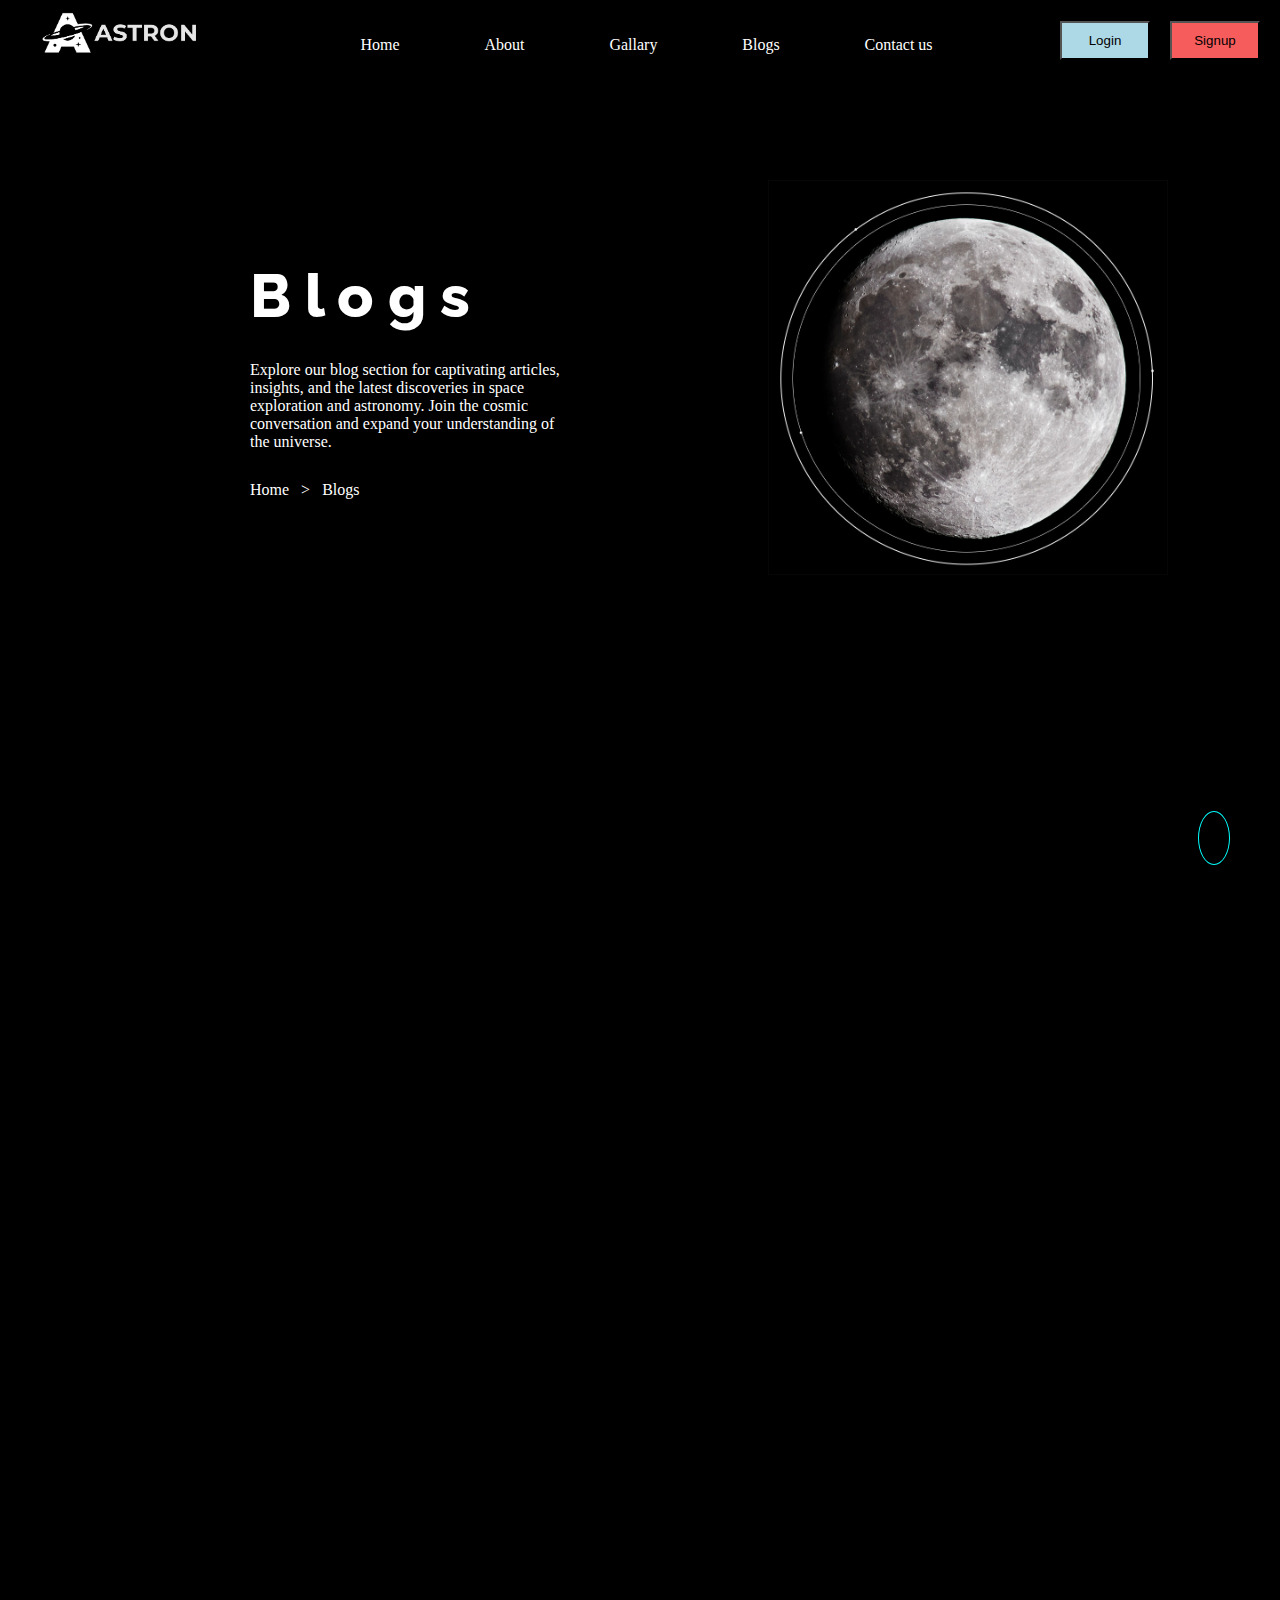
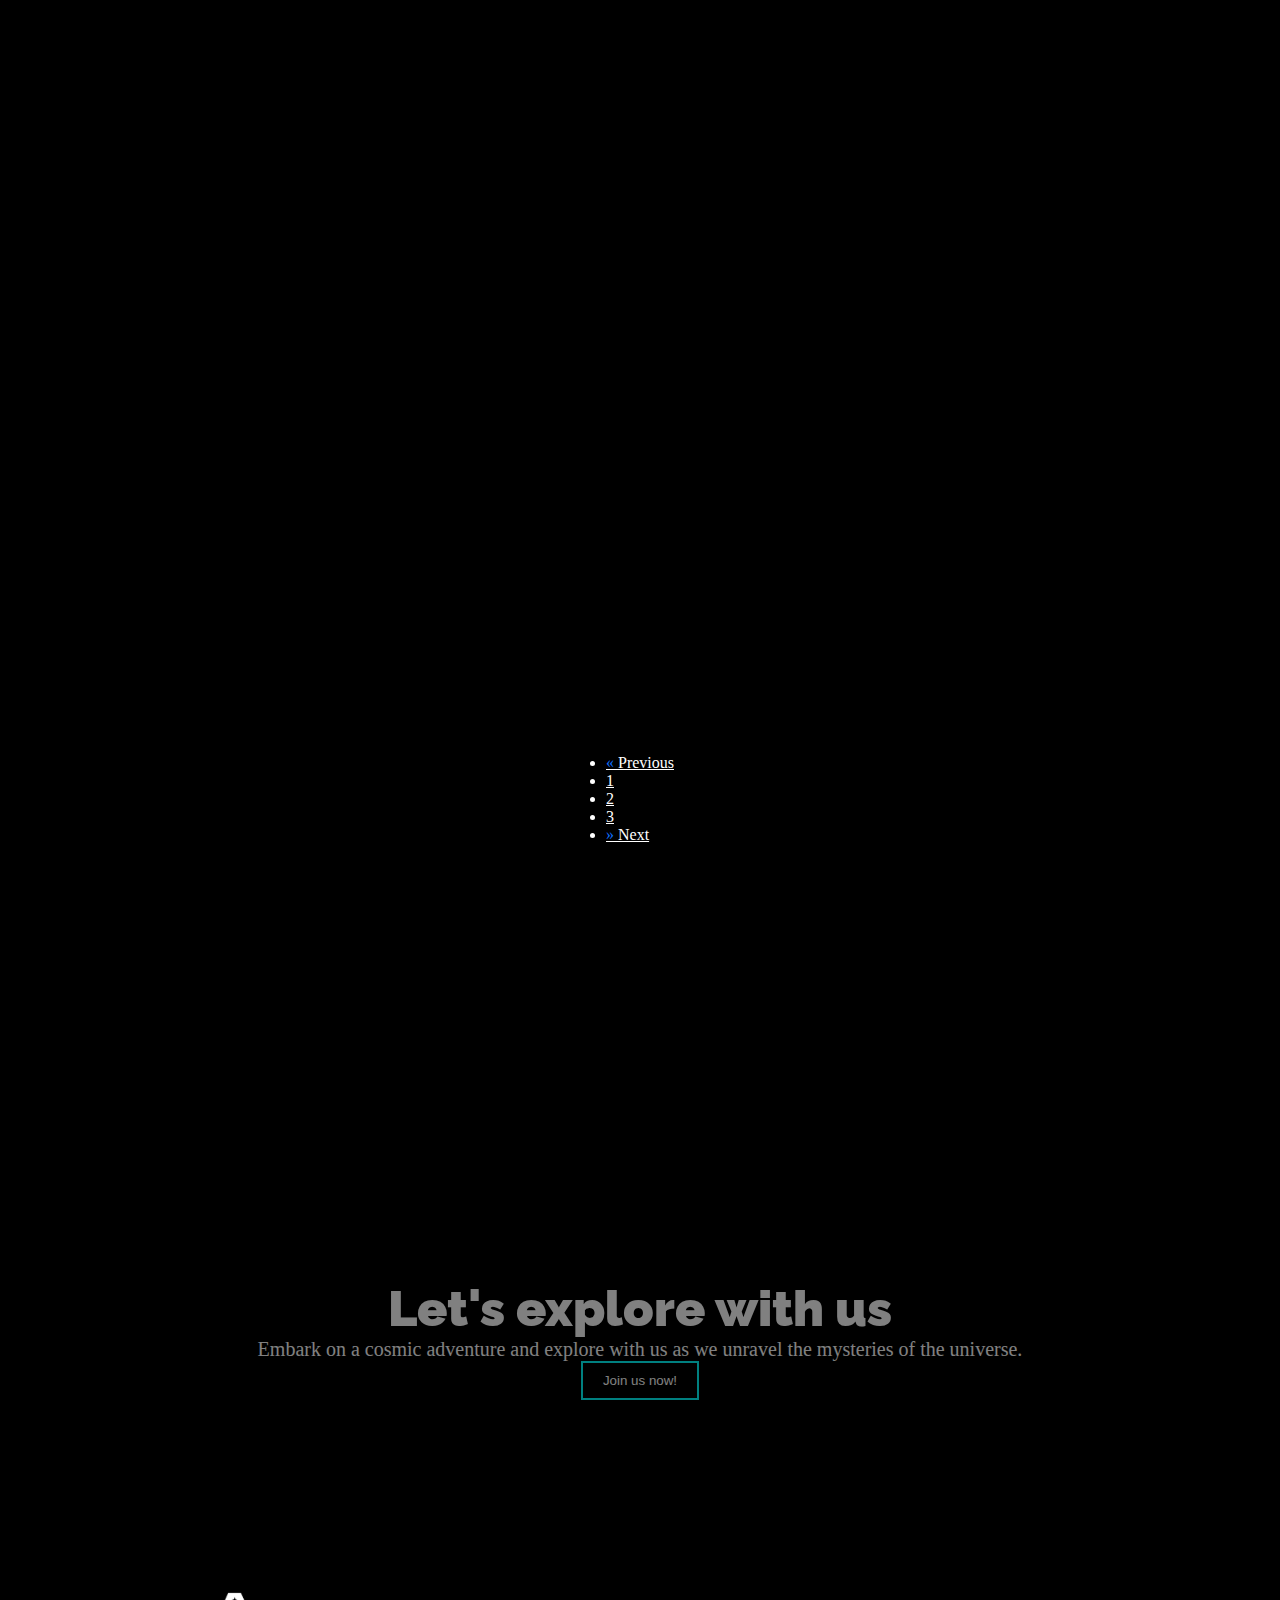
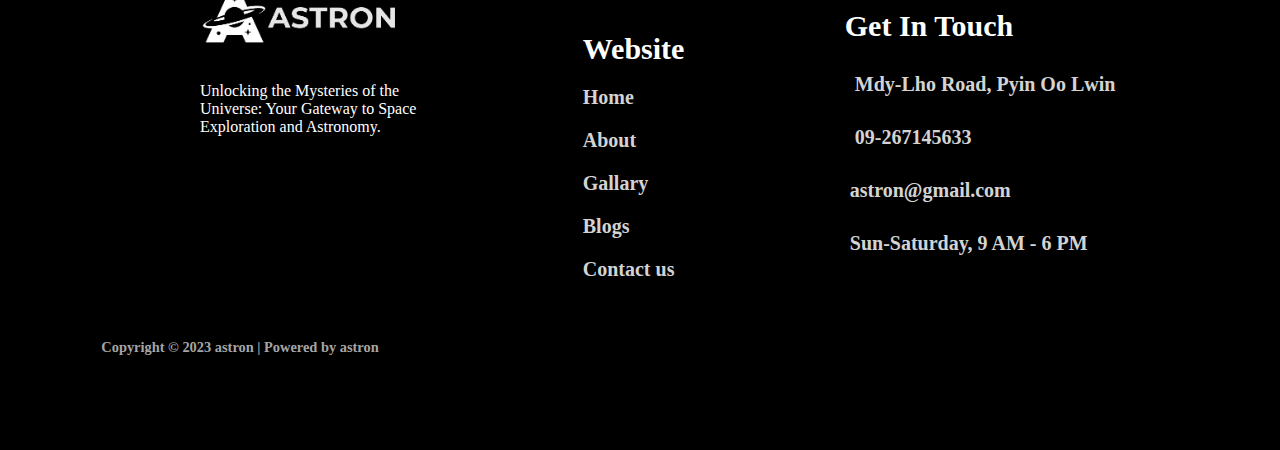
<file: Space/blogs.html>
<!DOCTYPE html>
<html lang="en">

<head>
    <meta charset="UTF-8">
    <meta http-equiv="X-UA-Compatible" content="IE=edge">
    <meta name="viewport" content="width=device-width, initial-scale=1.0">
    <title>Astron >> Blogs</title>
    <!-- css link -->
    <link rel="stylesheet" href="index.css">
    <!-- font awesome link -->
    <link rel="stylesheet" href="https://cdnjs.cloudflare.com/ajax/libs/font-awesome/6.4.0/css/all.min.css" integrity="sha512-iecdLmaskl7CVkqkXNQ/ZH/XLlvWZOJyj7Yy7tcenmpD1ypASozpmT/E0iPtmFIB46ZmdtAc9eNBvH0H/ZpiBw==" crossorigin="anonymous" referrerpolicy="no-referrer"
    />
    <!-- bootstrap link -->
    <link href="https://cdn.jsdelivr.net/npm/bootstrap@5.3.0/dist/css/bootstrap.min.css" rel="stylesheet" integrity="sha384-9ndCyUaIbzAi2FUVXJi0CjmCapSmO7SnpJef0486qhLnuZ2cdeRhO02iuK6FUUVM" crossorigin="anonymous">
    <script src="https://cdn.jsdelivr.net/npm/bootstrap@5.3.0/dist/js/bootstrap.bundle.min.js" integrity="sha384-geWF76RCwLtnZ8qwWowPQNguL3RmwHVBC9FhGdlKrxdiJJigb/j/68SIy3Te4Bkz" crossorigin="anonymous"></script>
    <!-- AOS link -->
    <link href="https://unpkg.com/aos@2.3.1/dist/aos.css" rel="stylesheet">
    <script src="https://unpkg.com/aos@2.3.1/dist/aos.js"></script>





</head>

<body>

    <!-- navigation bar -->
    <div class="nav_container">
        <div class="nav_left_side">
            <img src="images/logo.png" alt="">
        </div>
        <div class="nav_right_side">
            <ul>
                <li><a href="index.html">Home</a></li>
                <li><a href="about.html">About</a></li>
                <li><a href="gallary.html">Gallary</a></li>
                <li><a href="blogs.html">Blogs</a></li>
                <li><a href="contact.html">Contact us</a></li>
                <li><i class="fa-solid fa-magnifying-glass" style="color: #ffffff;"></i></li>
            </ul>
        </div>
        <div class="login">
            <button type="button" class="btn btn_login"><a href="login.html"> Login</a></button>
            <button type="button" class="btn btn_signup"><a href="signup.html"> Signup</a></button>
        </div>
    </div>

    <div class="container_contact container_blogs">

        <!-- contact introduction -->
        <div class="contact">
            <div class="contact_intro">
                <h1>B l o g s</h1>
                <p>Explore our blog section for captivating articles, insights, and the latest discoveries in space exploration and astronomy. Join the cosmic conversation and expand your understanding of the universe. </p>
                <p>Home &nbsp; > &nbsp; Blogs</p>
            </div>
            <div class="full_moon">
                <img src="images/full moon.jpg" alt="">
            </div>
        </div>

        <div class="blog_box">

            <!-- blog  -->
            <div data-aos="fade-up">
                <div class="blog">
                    <div class="blog_intro">
                        <h4>My Blog</h4>
                        <h1>News & Blog</h1>
                        <p>Stay informed and inspired with our News & Blog section, featuring the latest updates, discoveries, and insights from the world of space exploration and astronomy.</p>
                    </div>
                    <div class="blog_post" id="blog">

                    </div>
                </div>
            </div>

            <!-- pagination -->
            <nav aria-label="Page navigation example">
                <ul class="pagination">
                    <li class="page-item">
                        <a class="page-link" href="#" aria-label="Previous">
                            <span aria-hidden="true" class="arrow">&laquo;</span>
                            <span class="sr-only">Previous</span>
                        </a>
                    </li>
                    <li class="page-item"><a class="page-link active" href="blogs.html">1</a></li>
                    <li class="page-item"><a class="page-link" href="blogs2.html">2</a></li>
                    <li class="page-item"><a class="page-link" href="blogs2.html">3</a></li>
                    <li class="page-item">
                        <a class="page-link" href="#" aria-label="Next">
                            <span aria-hidden="true" class="arrow">&raquo;</span>
                            <span class="sr-only">Next</span>
                        </a>
                    </li>
                </ul>
            </nav>


        </div>

        <!-- Let's explore with us  -->
        <div class="bg_milkyway">
            <div class="explore_with_us">
                <h1>Let's explore with us</h1>
                <p>Embark on a cosmic adventure and explore with us as we unravel the mysteries of the universe. </p>
                <button type="button"><a href=""> Join us now!</a></button>
            </div>
        </div>

        <!-- footer -->
        <div class="footer_container">
            <!-- first part -->
            <div class="first_part">
                <img src="images/logo.png" alt="">
                <p>Unlocking the Mysteries of the Universe: Your Gateway to Space Exploration and Astronomy.


                    <div class="social_icons">
                        <a href="https://www.facebook.com/login/"><i class="fa-brands fa-facebook fa-2xl" style="color: #eff0f0;"></i></a>&nbsp;
                        <a href="https://m.youtube.com"><i class="fa-brands fa-twitter fa-2xl" style="color: #eff0f0;"></i></a>&nbsp;
                        <a href="https://twitter.com/login"><i class="fa-brands fa-youtube fa-2xl" style="color: #eff0f0;"></i></a>
                    </div>
            </div>



            <!-- second part -->
            <div class="sec_part">
                <div class="cat_footer">
                    <h1>Website</h1>
                    <h3><a href="index.html">Home</a></h3>
                    <h3><a href="about.html">About</a></h3>
                    <h3><a href="gallary.html">Gallary</a></h3>
                    <h3><a href="blogs.html">Blogs</a></h3>
                    <h3><a href="contact.html">Contact us</a></h3>

                </div>

            </div>

            <!-- third part -->
            <div class="third_part">
                <div class="get_in_touch">
                    <h1>Get In Touch</h1>
                    <h3><i class="fa-solid fa-location-dot" style="color: #ffffff;"></i>&nbsp; Mdy-Lho Road, Pyin Oo Lwin</h3>
                    <h3><i class="fa-solid fa-phone" style="color: #ffffff;"></i>&nbsp; 09-267145633</h3>
                    <h3><i class="fa-solid fa-envelope" style="color: #ffffff;"></i>&nbsp;astron@gmail.com</h3>
                    <h3><i class="fa-solid fa-clock" style="color: #ffffff;"></i>&nbsp;Sun-Saturday, 9 AM - 6 PM</h3>
                </div>
            </div>

        </div>
        <div class="copyright">
            <h3>Copyright © 2023 astron | Powered by astron
            </h3>
        </div>

        <!-- top button  -->
        <div class="topbtn">
            <a href="#" class="active"><i class="fa-solid fa-angles-up"></i></a>
        </div>

        <script>
            //AOS initiation
            AOS.init();

            //Blog posts
            var images = ["blog-1.jpg", "blog-2.jpg", "blog-3.jpg", "blog-4.jpg", "blog-5.jpg", "blog-6.jpg"];
            var titles = ["Space Is Full Of Surprises", "Space Is What Matters The Most", "Let's Measure The Space", "Journey into Space Stars", "Earth Is Just The Beginning", "The Stars Are Calling Us"];
            var descriptions = ["Space, a realm of boundless wonders, never fails to surprise and astound us. From dazzling celestial phenomena to mind-boggling ...",
                "Space, the ultimate frontier, holds the utmost significance in our quest for knowledge and understanding. It encompasses not only the ...",
                "Let us embark on a journey to measure the vastness of space, a quest to quantify the unquantifiable. From the mind-boggling ...",
                "Immerse yourself in the celestial symphony of space stars, a mesmerizing ensemble that illuminates the vastness of the universe...",
                "Earth, our beloved home, is just the beginning of our cosmic journey. As we venture beyond our blue planet, we open ourselves to ...",
                "The stars, like distant beacons in the night sky, beckon us to gaze upward and dream. Their shimmering beauty and enigmatic ..."
            ];
            var day = ["19", "18", "17", "16", "15", "14"];
            var month = ["Jun", "Jun", "Jun", "Jun", "Jun", "Jun"];
            var viewers = ["12,345", "23,456", "34,567", "32,134", "21,313", "65,345"];
            var like = ["10,000", "9,496", "4,764", "2,343", "5,535", "6,544"];
            var blogArea = document.getElementById("blog");
            var blogCreation = "";
            var start = 0;
            var end = titles.length;
            for (var i = start; i < titles.length; i++) {
                blogCreation += "<div class='blog_details'>";
                blogCreation += "<div class='image_container'>";
                blogCreation += "<img src='images/" + images[i] + "'/>";

                blogCreation += "<div class='published_date'>";
                blogCreation += "<h3>" + day[i] + "</h3>";
                blogCreation += "<p>" + month[i] + "<p/>";
                blogCreation += "</div>";

                blogCreation += "</div>";
                blogCreation += "<h4>" + titles[i] + "</h4>";

                blogCreation += "<p class='viewers'><i class='fa-solid fa-eye fa-beat' style='color: green;'></i> &nbsp; " + viewers[i] + " &nbsp;&nbsp;&nbsp;&nbsp;&nbsp; | &nbsp;&nbsp;&nbsp;&nbsp;&nbsp; <i class='fa-solid fa-thumbs-up fa-bounce' style='color: #4a47e6;'></i> &nbsp; " + like[i] + "</p>";

                blogCreation += "<p>" + descriptions[i] + "</p>";
                blogCreation += "<button type='button'><a href='blog_details.html'>Read more</a></button>";
                blogCreation += "</div>";
            };
            blogArea.innerHTML += blogCreation;
        </script>

</body>

</html>
</file>
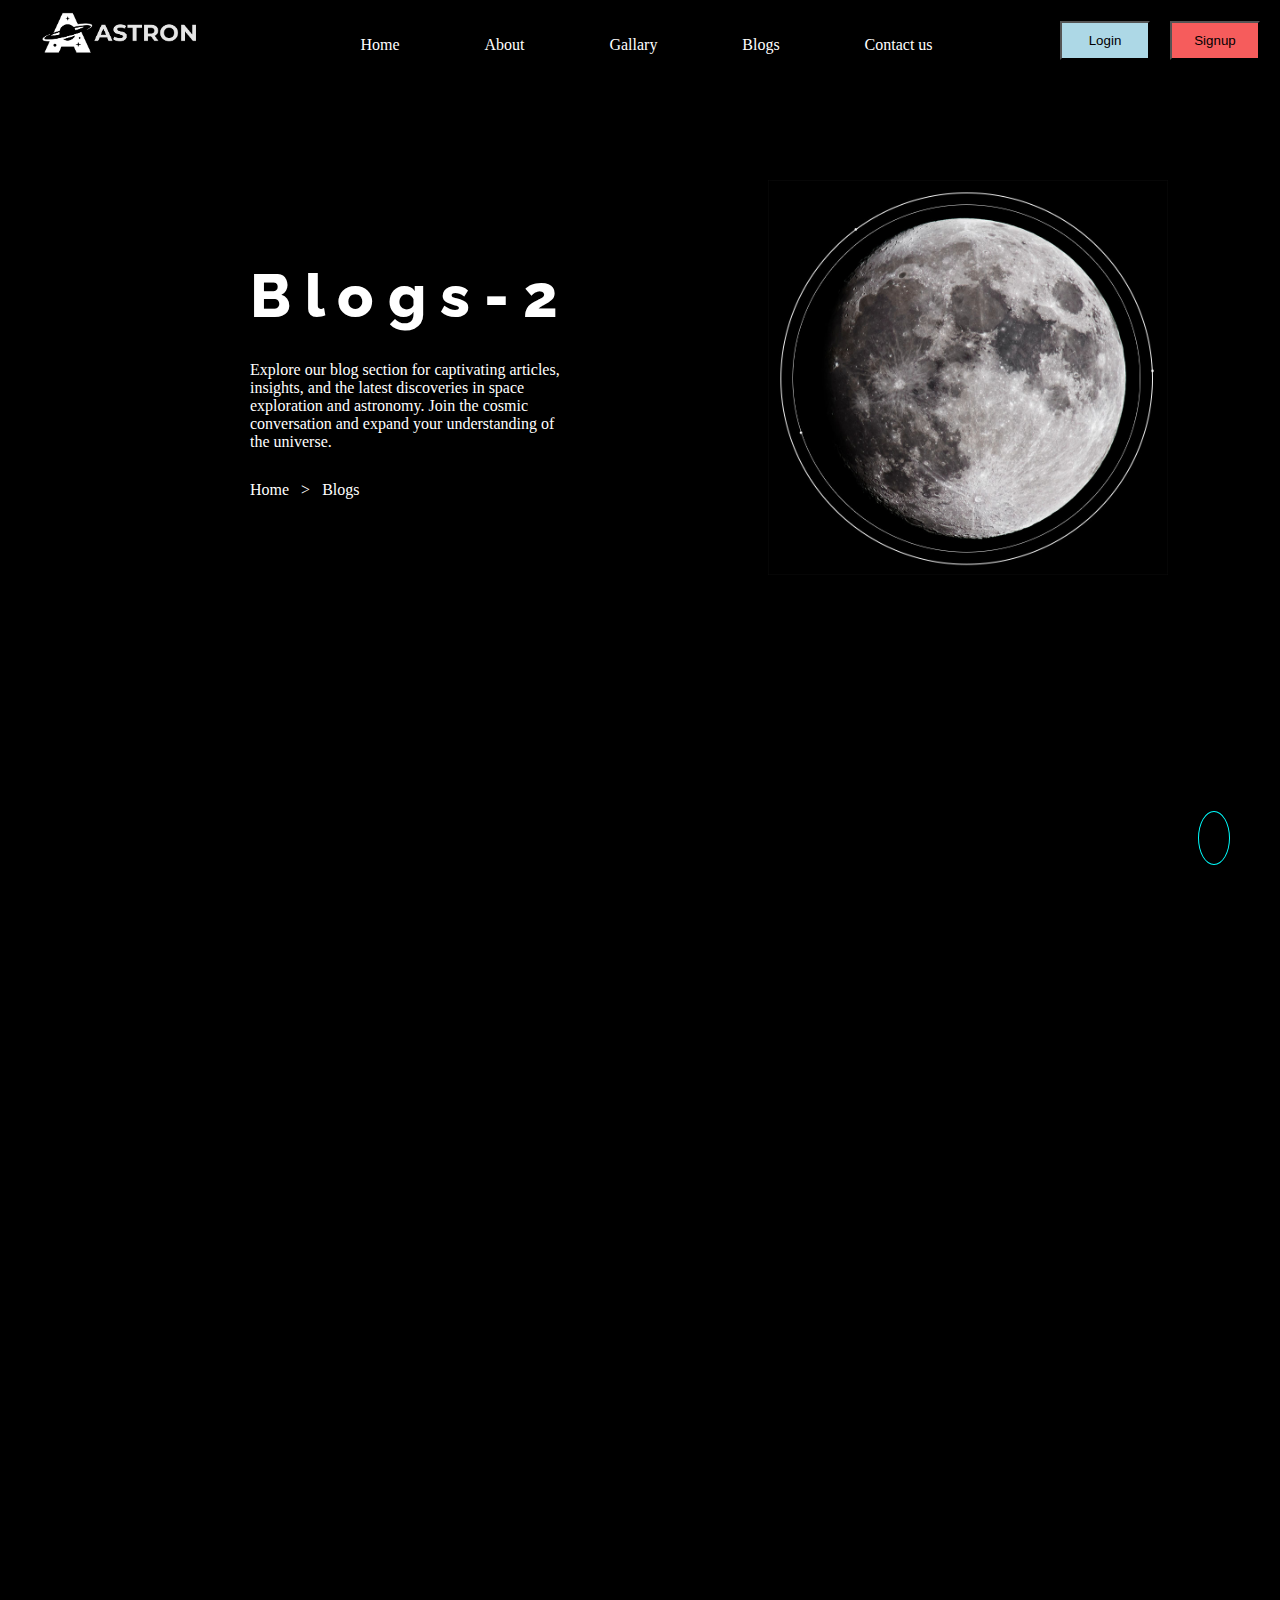
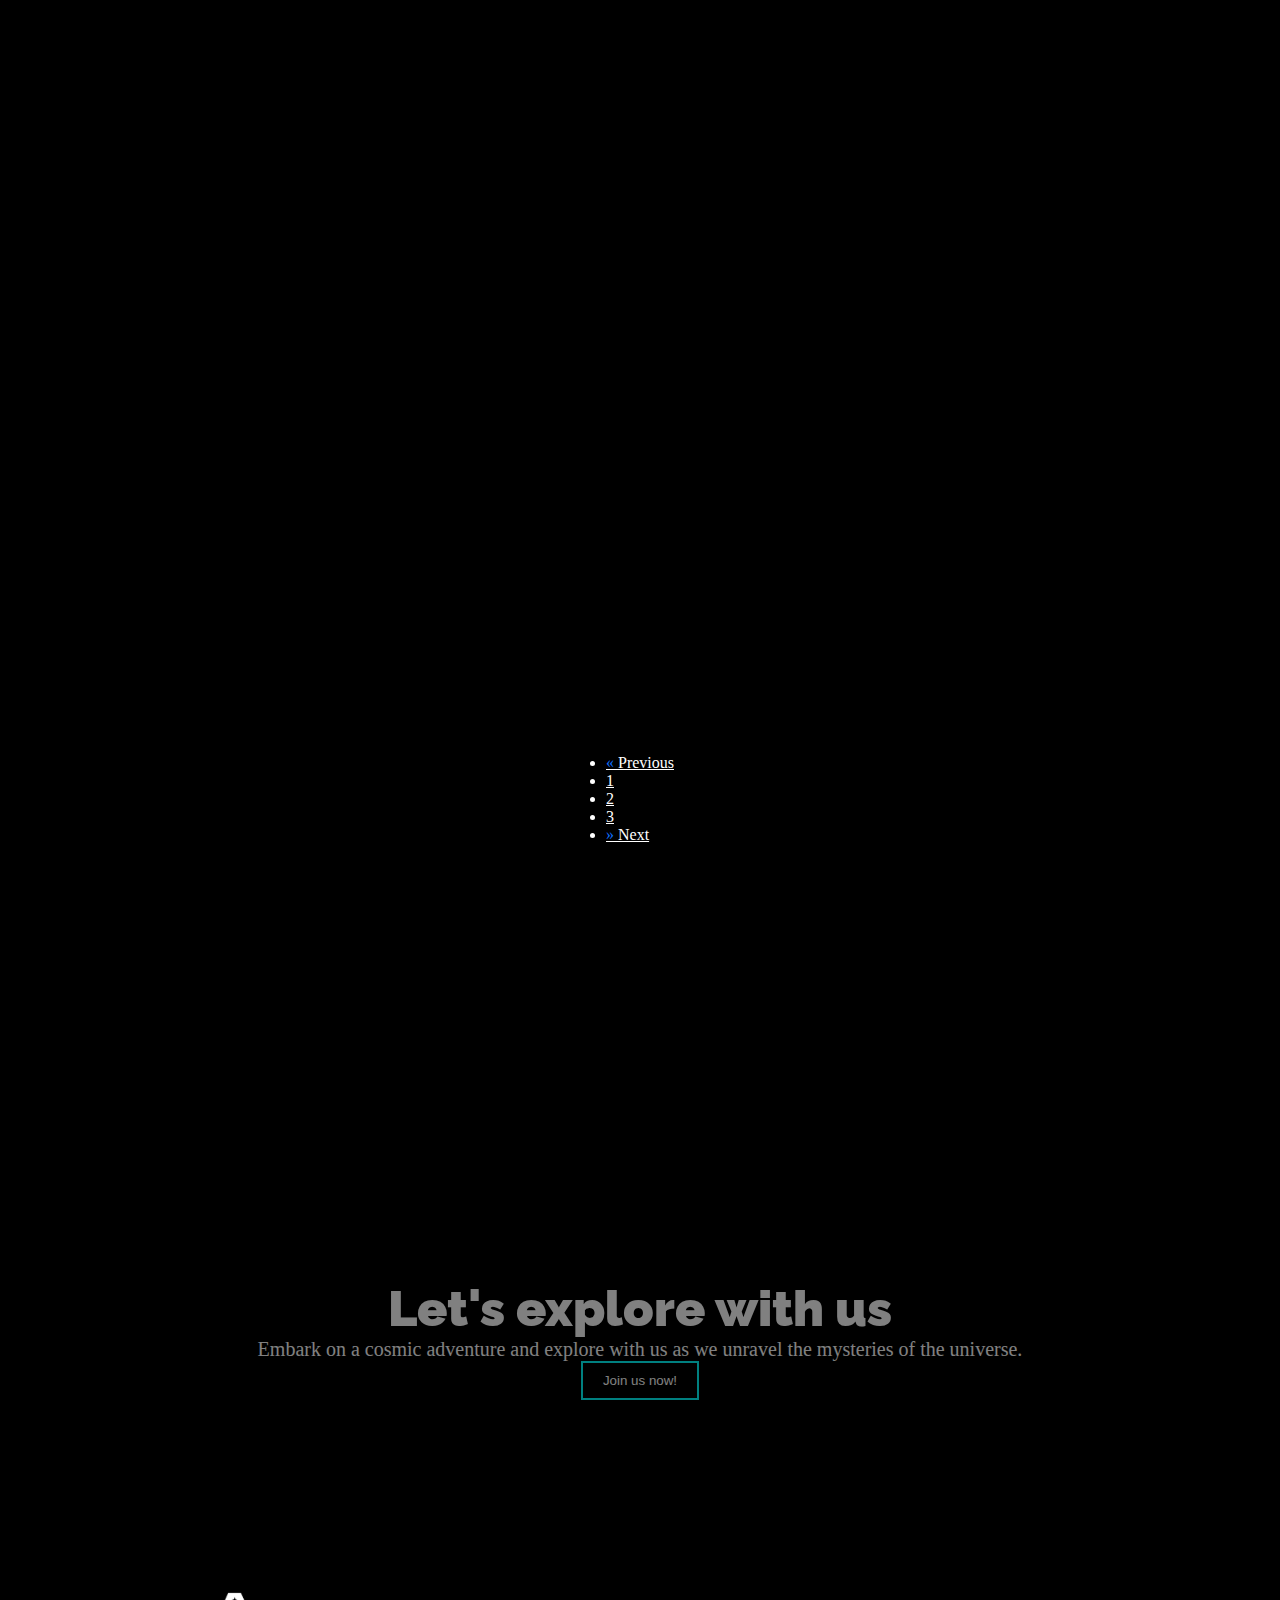
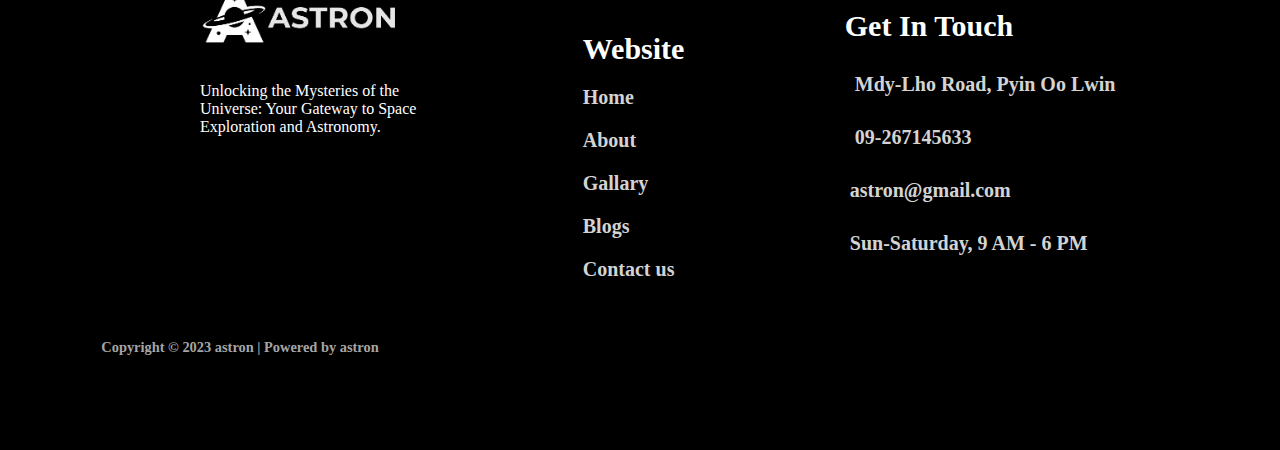
<file: Space/blogs2.html>
<!DOCTYPE html>
<html lang="en">

<head>
    <meta charset="UTF-8">
    <meta http-equiv="X-UA-Compatible" content="IE=edge">
    <meta name="viewport" content="width=device-width, initial-scale=1.0">
    <title>Astron >> Blogs</title>
    <!-- css link -->
    <link rel="stylesheet" href="index.css">
    <!-- font awesome link -->
    <link rel="stylesheet" href="https://cdnjs.cloudflare.com/ajax/libs/font-awesome/6.4.0/css/all.min.css" integrity="sha512-iecdLmaskl7CVkqkXNQ/ZH/XLlvWZOJyj7Yy7tcenmpD1ypASozpmT/E0iPtmFIB46ZmdtAc9eNBvH0H/ZpiBw==" crossorigin="anonymous" referrerpolicy="no-referrer"
    />
    <!-- bootstrap link -->
    <link href="https://cdn.jsdelivr.net/npm/bootstrap@5.3.0/dist/css/bootstrap.min.css" rel="stylesheet" integrity="sha384-9ndCyUaIbzAi2FUVXJi0CjmCapSmO7SnpJef0486qhLnuZ2cdeRhO02iuK6FUUVM" crossorigin="anonymous">
    <script src="https://cdn.jsdelivr.net/npm/bootstrap@5.3.0/dist/js/bootstrap.bundle.min.js" integrity="sha384-geWF76RCwLtnZ8qwWowPQNguL3RmwHVBC9FhGdlKrxdiJJigb/j/68SIy3Te4Bkz" crossorigin="anonymous"></script>
    <!-- AOS link -->
    <link href="https://unpkg.com/aos@2.3.1/dist/aos.css" rel="stylesheet">
    <script src="https://unpkg.com/aos@2.3.1/dist/aos.js"></script>





</head>

<body>

    <!-- navigation bar -->
    <div class="nav_container">
        <div class="nav_left_side">
            <img src="images/logo.png" alt="">
        </div>
        <div class="nav_right_side">
            <ul>
                <li><a href="index.html">Home</a></li>
                <li><a href="about.html">About</a></li>
                <li><a href="gallary.html">Gallary</a></li>
                <li><a href="blogs.html">Blogs</a></li>
                <li><a href="contact.html">Contact us</a></li>
                <li><i class="fa-solid fa-magnifying-glass" style="color: #ffffff;"></i></li>
            </ul>
        </div>
        <div class="login">
            <button type="button" class="btn btn_login"><a href="login.html"> Login</a></button>
            <button type="button" class="btn btn_signup"><a href="signup.html"> Signup</a></button>
        </div>
    </div>

    <div class="container_contact container_blogs">

        <!-- contact introduction -->
        <div class="contact">
            <div class="contact_intro">
                <h1>B l o g s - 2</h1>
                <p>Explore our blog section for captivating articles, insights, and the latest discoveries in space exploration and astronomy. Join the cosmic conversation and expand your understanding of the universe. </p>
                <p>Home &nbsp; > &nbsp; Blogs</p>
            </div>
            <div class="full_moon">
                <img src="images/full moon.jpg" alt="">
            </div>
        </div>

        <div class="blog_box">

            <!-- blog  -->
            <div data-aos="fade-up">
                <div class="blog">
                    <div class="blog_intro">
                        <h4>My Blog</h4>
                        <h1>News & Blog</h1>
                        <p>Stay informed and inspired with our News & Blog section, featuring the latest updates, discoveries, and insights from the world of space exploration and astronomy.</p>
                    </div>
                    <div class="blog_post" id="blog">

                    </div>
                </div>
            </div>

            <!-- pagination -->
            <nav aria-label="Page navigation example">
                <ul class="pagination">
                    <li class="page-item">
                        <a class="page-link" href="#" aria-label="Previous">
                            <span aria-hidden="true" class="arrow">&laquo;</span>
                            <span class="sr-only">Previous</span>
                        </a>
                    </li>
                    <li class="page-item"><a class="page-link" href="blogs.html">1</a></li>
                    <li class="page-item"><a class="page-link active" href="blogs2.html">2</a></li>
                    <li class="page-item"><a class="page-link" href="blogs2.html">3</a></li>
                    <li class="page-item">
                        <a class="page-link" href="#" aria-label="Next">
                            <span aria-hidden="true" class="arrow">&raquo;</span>
                            <span class="sr-only">Next</span>
                        </a>
                    </li>
                </ul>
            </nav>


        </div>

        <!-- Let's explore with us  -->
        <div class="bg_milkyway">
            <div class="explore_with_us">
                <h1>Let's explore with us</h1>
                <p>Embark on a cosmic adventure and explore with us as we unravel the mysteries of the universe. </p>
                <button type="button"><a href=""> Join us now!</a></button>
            </div>
        </div>

        <!-- footer -->
        <div class="footer_container">
            <!-- first part -->
            <div class="first_part">
                <img src="images/logo.png" alt="">
                <p>Unlocking the Mysteries of the Universe: Your Gateway to Space Exploration and Astronomy.


                    <div class="social_icons">
                        <a href="https://www.facebook.com/login/"><i class="fa-brands fa-facebook fa-2xl" style="color: #eff0f0;"></i></a>&nbsp;
                        <a href="https://m.youtube.com"><i class="fa-brands fa-twitter fa-2xl" style="color: #eff0f0;"></i></a>&nbsp;
                        <a href="https://twitter.com/login"><i class="fa-brands fa-youtube fa-2xl" style="color: #eff0f0;"></i></a>
                    </div>
            </div>



            <!-- second part -->
            <div class="sec_part">
                <div class="cat_footer">
                    <h1>Website</h1>
                    <h3><a href="index.html">Home</a></h3>
                    <h3><a href="about.html">About</a></h3>
                    <h3><a href="gallary.html">Gallary</a></h3>
                    <h3><a href="blogs.html">Blogs</a></h3>
                    <h3><a href="contact.html">Contact us</a></h3>

                </div>

            </div>

            <!-- third part -->
            <div class="third_part">
                <div class="get_in_touch">
                    <h1>Get In Touch</h1>
                    <h3><i class="fa-solid fa-location-dot" style="color: #ffffff;"></i>&nbsp; Mdy-Lho Road, Pyin Oo Lwin</h3>
                    <h3><i class="fa-solid fa-phone" style="color: #ffffff;"></i>&nbsp; 09-267145633</h3>
                    <h3><i class="fa-solid fa-envelope" style="color: #ffffff;"></i>&nbsp;astron@gmail.com</h3>
                    <h3><i class="fa-solid fa-clock" style="color: #ffffff;"></i>&nbsp;Sun-Saturday, 9 AM - 6 PM</h3>
                </div>
            </div>

        </div>
        <div class="copyright">
            <h3>Copyright © 2023 astron | Powered by astron
            </h3>
        </div>

        <!-- top button  -->
        <div class="topbtn">
            <a href="#" class="active"><i class="fa-solid fa-angles-up"></i></a>
        </div>



        <script>
            //AOS initiation
            AOS.init();

            //Blog posts
            var images = ["blog-1.jpg", "blog-2.jpg", "blog-3.jpg", "blog-4.jpg", "blog-5.jpg", "blog-6.jpg"];
            var titles = ["Space Is Full Of Surprises", "Space Is What Matters The Most", "Let's Measure The Space", "Journey into Space Stars", "Earth Is Just The Beginning", "The Stars Are Calling Us"];
            var descriptions = ["Space, a realm of boundless wonders, never fails to surprise and astound us. From dazzling celestial phenomena to mind-boggling ...",
                "Space, the ultimate frontier, holds the utmost significance in our quest for knowledge and understanding. It encompasses not only the ...",
                "Let us embark on a journey to measure the vastness of space, a quest to quantify the unquantifiable. From the mind-boggling ...",
                "Immerse yourself in the celestial symphony of space stars, a mesmerizing ensemble that illuminates the vastness of the universe...",
                "Earth, our beloved home, is just the beginning of our cosmic journey. As we venture beyond our blue planet, we open ourselves to ...",
                "The stars, like distant beacons in the night sky, beckon us to gaze upward and dream. Their shimmering beauty and enigmatic ..."
            ];
            var day = ["19", "18", "17", "16", "15", "14"];
            var month = ["Jun", "Jun", "Jun", "Jun", "Jun", "Jun"];
            var viewers = ["12,345", "23,456", "34,567", "32,134", "21,313", "65,345"];
            var like = ["10,000", "9,496", "4,764", "2,343", "5,535", "6,544"];
            var blogArea = document.getElementById("blog");
            var blogCreation = "";
            var start = 0;
            var end = titles.length;
            for (var i = start; i < titles.length; i++) {
                blogCreation += "<div class='blog_details'>";
                blogCreation += "<div class='image_container'>";
                blogCreation += "<img src='images/" + images[i] + "'/>";

                blogCreation += "<div class='published_date'>";
                blogCreation += "<h3>" + day[i] + "</h3>";
                blogCreation += "<p>" + month[i] + "<p/>";
                blogCreation += "</div>";

                blogCreation += "</div>";
                blogCreation += "<h4>" + titles[i] + "</h4>";

                blogCreation += "<p class='viewers'><i class='fa-solid fa-eye fa-beat' style='color: green;'></i> &nbsp; " + viewers[i] + " &nbsp;&nbsp;&nbsp;&nbsp;&nbsp; | &nbsp;&nbsp;&nbsp;&nbsp;&nbsp; <i class='fa-solid fa-thumbs-up fa-bounce' style='color: #4a47e6;'></i> &nbsp; " + like[i] + "</p>";

                blogCreation += "<p>" + descriptions[i] + "</p>";
                blogCreation += "<button type='button'><a href='blog_details.html'>Read more</a></button>";
                blogCreation += "</div>";
            };
            blogArea.innerHTML += blogCreation;
        </script>

</body>

</html>
</file>
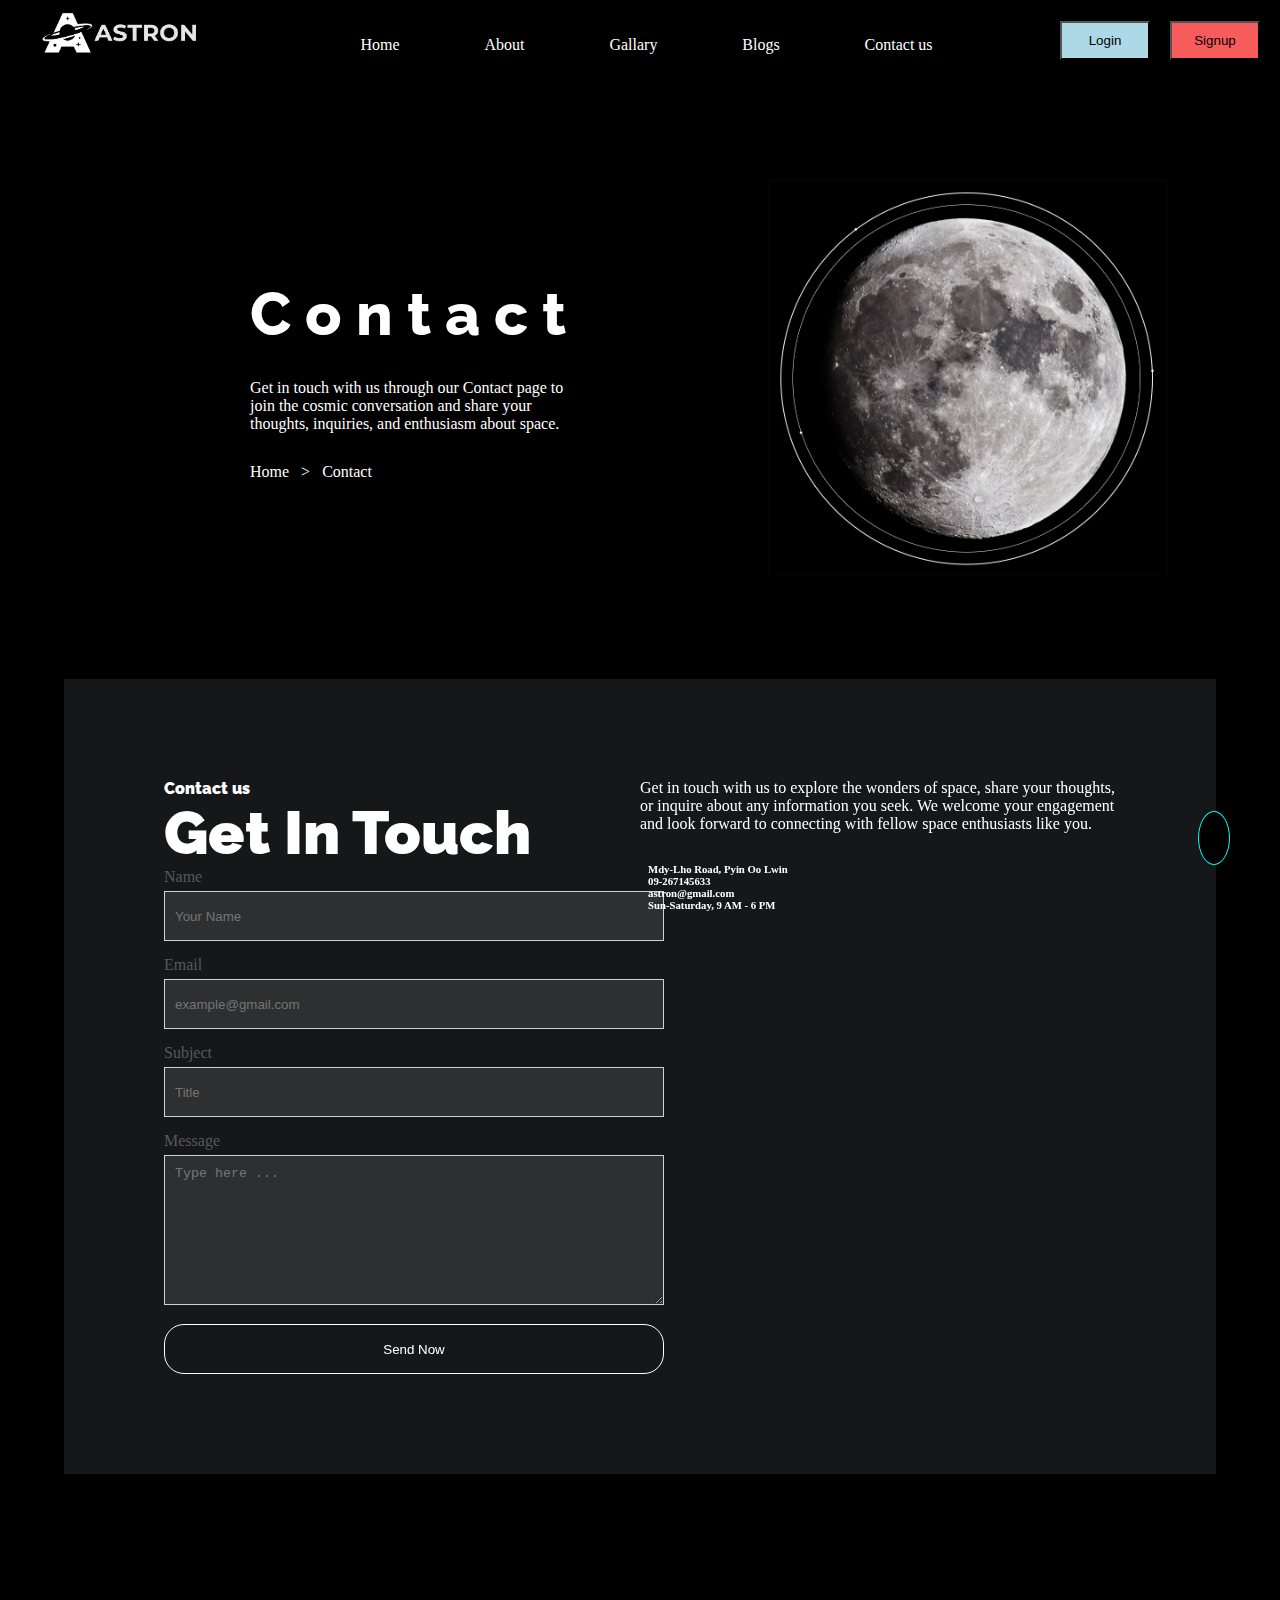
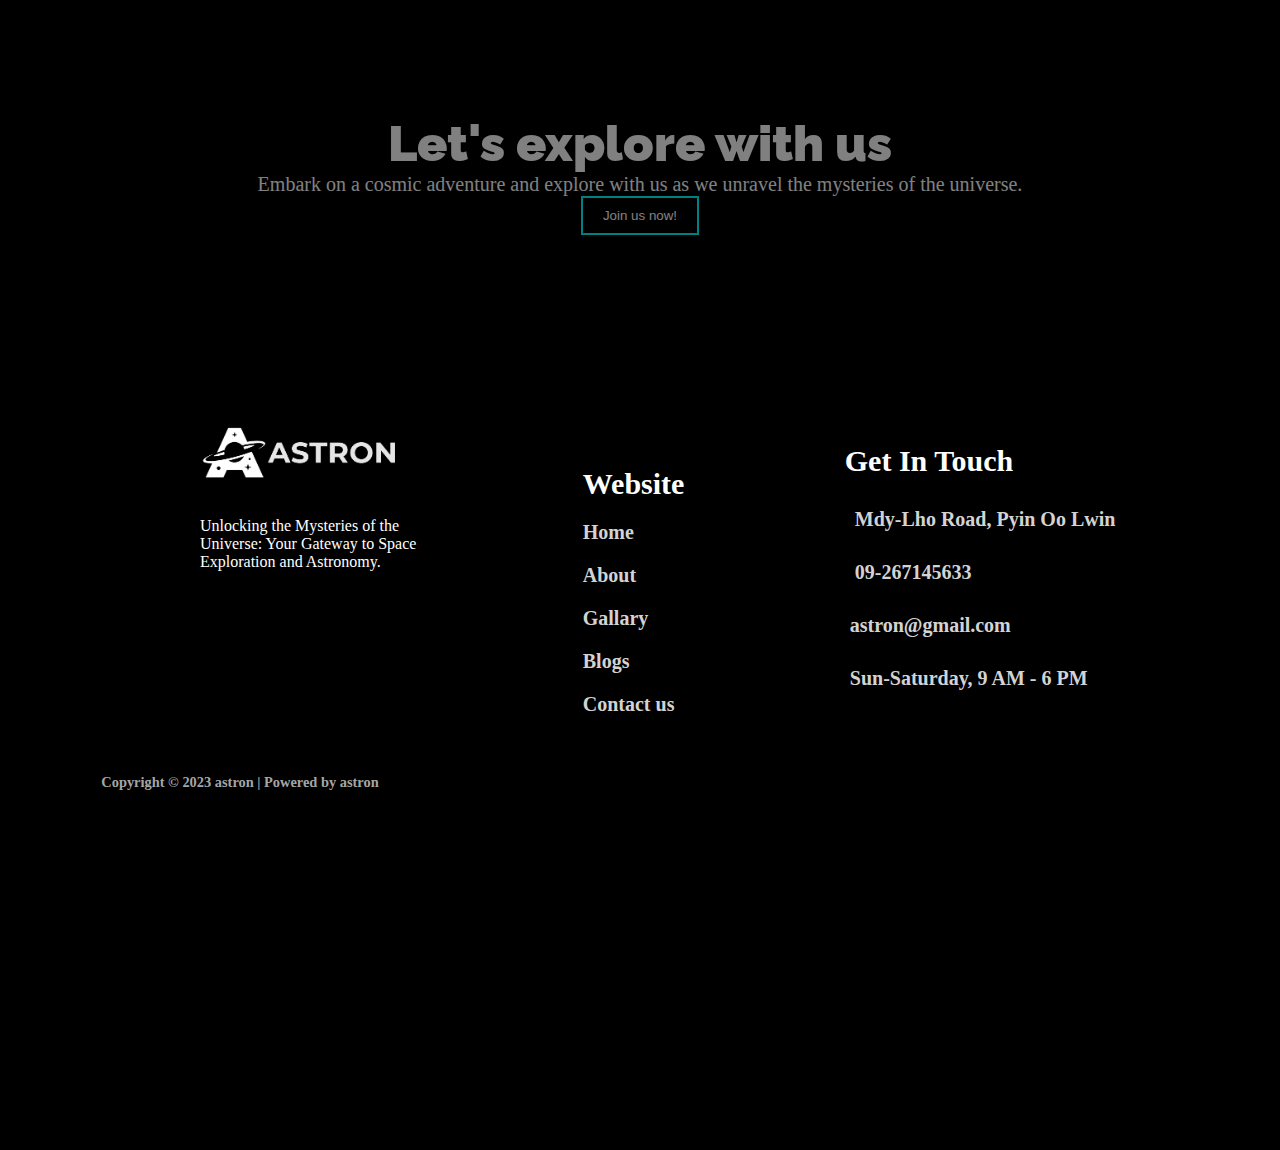
<file: Space/contact.html>
<!DOCTYPE html>
<html lang="en">

<head>
    <meta charset="UTF-8">
    <meta http-equiv="X-UA-Compatible" content="IE=edge">
    <meta name="viewport" content="width=device-width, initial-scale=1.0">
    <title>Astron >> Contact</title>
    <!-- css link -->
    <link rel="stylesheet" href="index.css">
    <!-- font awesome link -->
    <link rel="stylesheet" href="https://cdnjs.cloudflare.com/ajax/libs/font-awesome/6.4.0/css/all.min.css" integrity="sha512-iecdLmaskl7CVkqkXNQ/ZH/XLlvWZOJyj7Yy7tcenmpD1ypASozpmT/E0iPtmFIB46ZmdtAc9eNBvH0H/ZpiBw==" crossorigin="anonymous" referrerpolicy="no-referrer"
    />
    <!-- bootstrap link -->
    <link href="https://cdn.jsdelivr.net/npm/bootstrap@5.3.0/dist/css/bootstrap.min.css" rel="stylesheet" integrity="sha384-9ndCyUaIbzAi2FUVXJi0CjmCapSmO7SnpJef0486qhLnuZ2cdeRhO02iuK6FUUVM" crossorigin="anonymous">
    <script src="https://cdn.jsdelivr.net/npm/bootstrap@5.3.0/dist/js/bootstrap.bundle.min.js" integrity="sha384-geWF76RCwLtnZ8qwWowPQNguL3RmwHVBC9FhGdlKrxdiJJigb/j/68SIy3Te4Bkz" crossorigin="anonymous"></script>
    <!-- AOS link -->
    <link href="https://unpkg.com/aos@2.3.1/dist/aos.css" rel="stylesheet">
    <script src="https://unpkg.com/aos@2.3.1/dist/aos.js"></script>

</head>

<body>

    <!-- navigation bar -->
    <div class="nav_container">
        <div class="nav_left_side">
            <img src="images/logo.png" alt="">
        </div>
        <div class="nav_right_side">
            <ul>
                <li><a href="index.html">Home</a></li>
                <li><a href="about.html">About</a></li>
                <li><a href="gallary.html">Gallary</a></li>
                <li><a href="blogs.html">Blogs</a></li>
                <li><a href="contact.html">Contact us</a></li>
                <li><i class="fa-solid fa-magnifying-glass" style="color: #ffffff;"></i></li>
            </ul>
        </div>
        <div class="login">
            <button type="button" class="btn btn_login"><a href="login.html"> Login</a></button>
            <button type="button" class="btn btn_signup"><a href="signup.html"> Signup</a></button>
        </div>
    </div>

    <!-- body  -->
    <div class="container_contact">

        <!-- contact introduction -->
        <div class="contact">
            <div class="contact_intro">
                <h1>C o n t a c t</h1>
                <p>Get in touch with us through our Contact page to join the cosmic conversation and share your thoughts, inquiries, and enthusiasm about space. </p>
                <p>Home &nbsp; > &nbsp; Contact</p>
            </div>
            <div class="full_moon">
                <img src="images/full moon.jpg" alt="">
            </div>
        </div>

        <!-- Get in Touch  -->
        <div data-aos="fade-up">
            <div class="contact_touch">
                <div class="contact_box">
                    <div class="contact_us_input">
                        <h4>Contact us</h4>
                        <h1>Get In Touch</h1>
                        <section>Name</section>
                        <input type="text" placeholder="Your Name" required>
                        <section>Email</section>
                        <input type="text" placeholder="example@gmail.com" required>
                        <section>Subject</section>
                        <input type="text" placeholder="Title" required>
                        <section>Message</section>
                        <textarea name="" id="" cols="30" rows="10" placeholder="Type here ..." required></textarea>
                        <button type="button">Send Now</button>
                    </div>
                    <div class="contact_us_info">
                        <p>Get in touch with us to explore the wonders of space, share your thoughts, or inquire about any information you seek. We welcome your engagement and look forward to connecting with fellow space enthusiasts like you.</p>
                        <h6><i class="fa-solid fa-location-dot" style="color: #ffffff;"></i>&nbsp;&nbsp; Mdy-Lho Road, Pyin Oo Lwin</h6>
                        <h6><i class="fa-solid fa-phone" style="color: #ffffff;"></i>&nbsp;&nbsp; 09-267145633</h6>
                        <h6><i class="fa-solid fa-envelope" style="color: #ffffff;"></i>&nbsp;&nbsp; astron@gmail.com</h6>
                        <h6><i class="fa-solid fa-clock" style="color: #ffffff;"></i>&nbsp;&nbsp; Sun-Saturday, 9 AM - 6 PM</h6>

                        <iframe src="https://www.google.com/maps/embed?pb=!1m18!1m12!1m3!1d59174.51507961706!2d96.43349833665667!3d22.034013962495763!2m3!1f0!2f0!3f0!3m2!1i1024!2i768!4f13.1!3m3!1m2!1s0x30cc9e9c4e50f127%3A0xe9303d2a683f438f!2sPyin%20Oo%20Lwin!5e0!3m2!1sen!2smm!4v1686248899589!5m2!1sen!2smm"
                            width="600" height="450" style="border:0;" allowfullscreen="" loading="lazy" referrerpolicy="no-referrer-when-downgrade"></iframe>
                    </div>
                </div>
            </div>
        </div>

        <!-- Let's explore with us  -->
        <div class="bg_milkyway">
            <div class="explore_with_us">
                <h1>Let's explore with us</h1>
                <p>Embark on a cosmic adventure and explore with us as we unravel the mysteries of the universe. </p>
                <button type="button"><a href=""> Join us now!</a></button>
            </div>
        </div>

        <!-- footer -->
        <div class="footer_container">
            <!-- first part -->
            <div class="first_part">
                <img src="images/logo.png" alt="">
                <p>Unlocking the Mysteries of the Universe: Your Gateway to Space Exploration and Astronomy.


                    <div class="social_icons">
                        <a href="https://www.facebook.com/login/"><i class="fa-brands fa-facebook fa-2xl" style="color: #eff0f0;"></i></a>&nbsp;
                        <a href="https://m.youtube.com"><i class="fa-brands fa-twitter fa-2xl" style="color: #eff0f0;"></i></a>&nbsp;
                        <a href="https://twitter.com/login"><i class="fa-brands fa-youtube fa-2xl" style="color: #eff0f0;"></i></a>
                    </div>
            </div>



            <!-- second part -->
            <div class="sec_part">
                <div class="cat_footer">
                    <h1>Website</h1>
                    <h3><a href="index.html">Home</a></h3>
                    <h3><a href="about.html">About</a></h3>
                    <h3><a href="gallary.html">Gallary</a></h3>
                    <h3><a href="blogs.html">Blogs</a></h3>
                    <h3><a href="contact.html">Contact us</a></h3>

                </div>

            </div>

            <!-- third part -->
            <div class="third_part">
                <div class="get_in_touch">
                    <h1>Get In Touch</h1>
                    <h3><i class="fa-solid fa-location-dot" style="color: #ffffff;"></i>&nbsp; Mdy-Lho Road, Pyin Oo Lwin</h3>
                    <h3><i class="fa-solid fa-phone" style="color: #ffffff;"></i>&nbsp; 09-267145633</h3>
                    <h3><i class="fa-solid fa-envelope" style="color: #ffffff;"></i>&nbsp;astron@gmail.com</h3>
                    <h3><i class="fa-solid fa-clock" style="color: #ffffff;"></i>&nbsp;Sun-Saturday, 9 AM - 6 PM</h3>
                </div>
            </div>

        </div>
        <div class="copyright">
            <h3>Copyright © 2023 astron | Powered by astron
            </h3>
        </div>

        <!-- top button  -->
        <div class="topbtn">
            <a href="#" class="active"><i class="fa-solid fa-angles-up"></i></a>
        </div>

    </div>

    <script>
        AOS.init();
    </script>

</body>

</html>
</file>
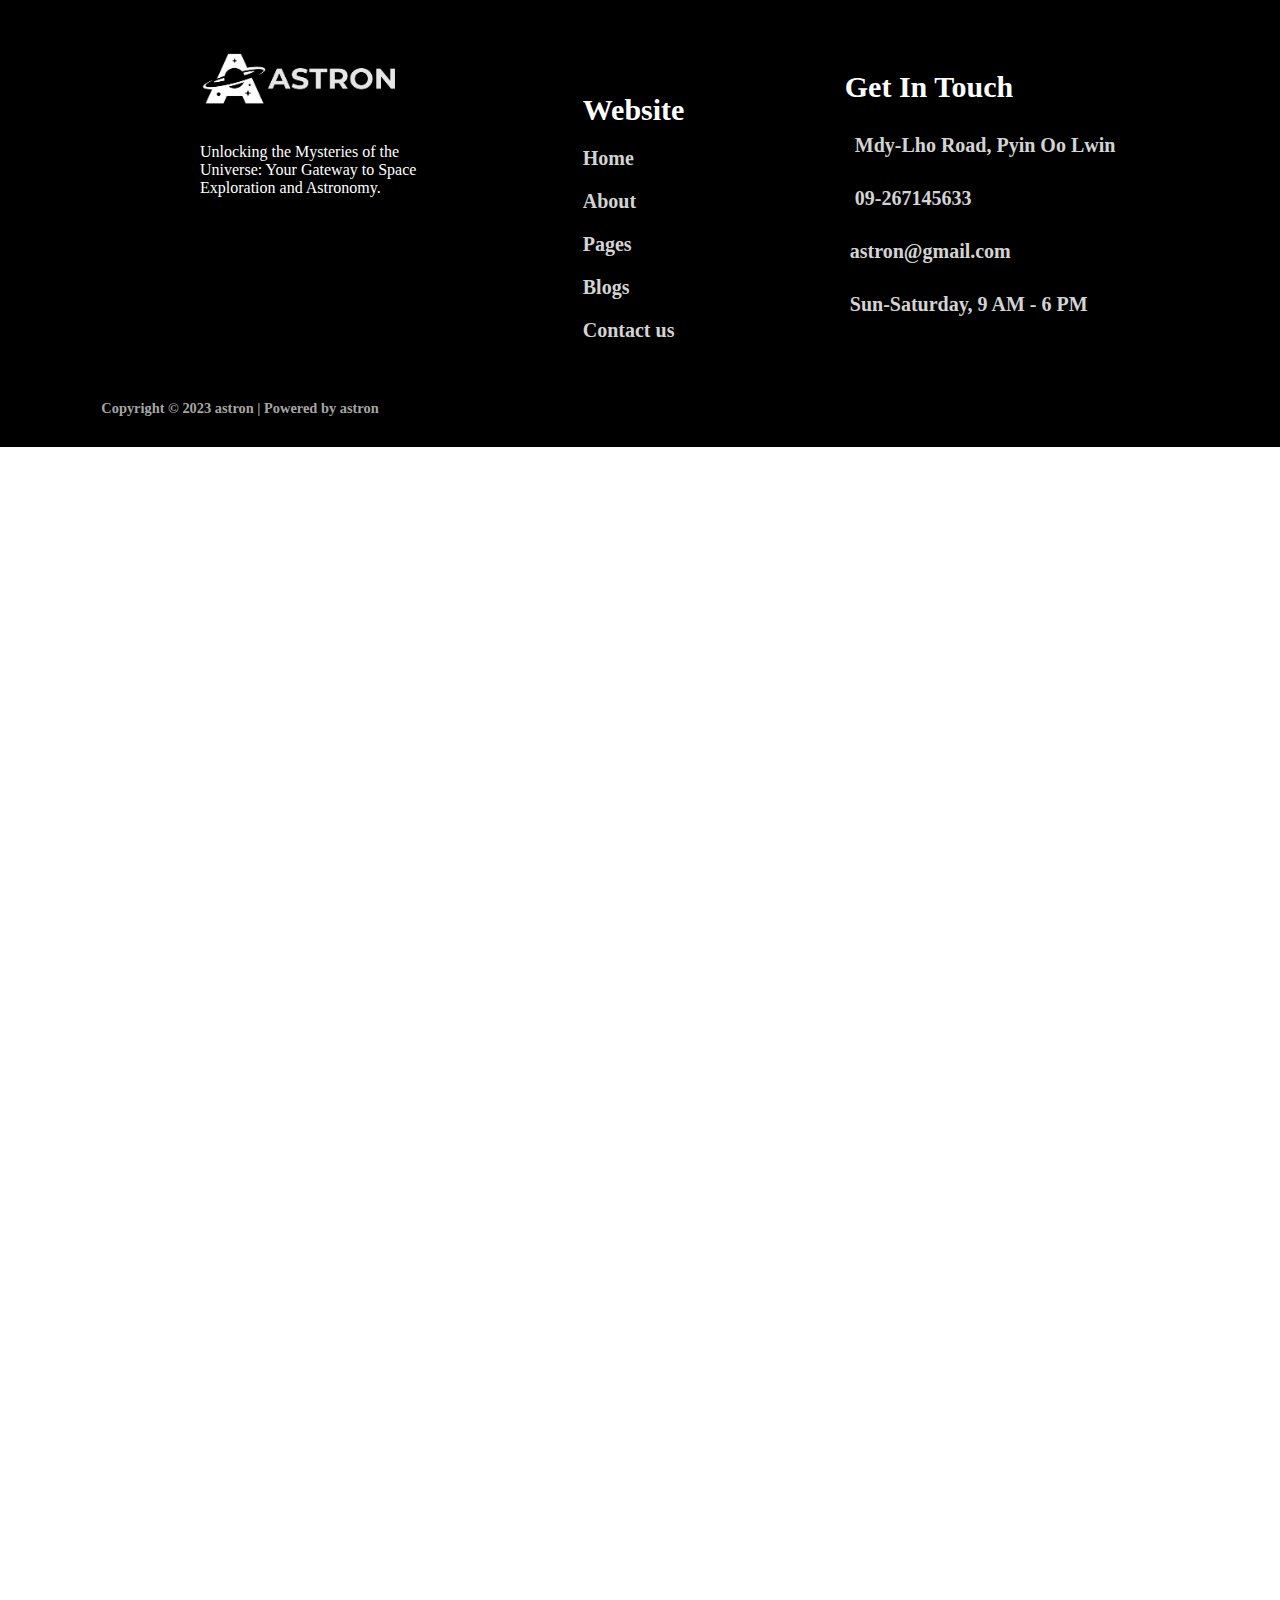
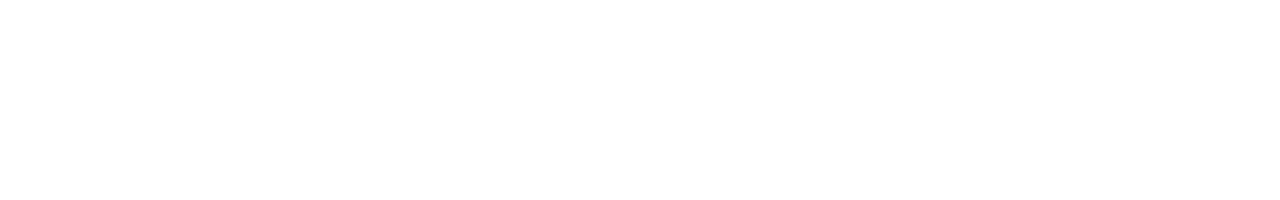
<file: Space/footer.html>
<!DOCTYPE html>
<html lang="en">

<head>
    <meta charset="UTF-8">
    <meta http-equiv="X-UA-Compatible" content="IE=edge">
    <meta name="viewport" content="width=device-width, initial-scale=1.0">
    <title>Astron</title>
    <link rel="stylesheet" href="index.css">
    <link rel="stylesheet" href="https://cdnjs.cloudflare.com/ajax/libs/font-awesome/6.4.0/css/all.min.css" integrity="sha512-iecdLmaskl7CVkqkXNQ/ZH/XLlvWZOJyj7Yy7tcenmpD1ypASozpmT/E0iPtmFIB46ZmdtAc9eNBvH0H/ZpiBw==" crossorigin="anonymous" referrerpolicy="no-referrer"
    />
</head>

<body>

    <!-- footer -->
    <div class="footer_container">
        <!-- first part -->
        <div class="first_part">
            <img src="images/logo.png" alt="">
            <p>Unlocking the Mysteries of the Universe: Your Gateway to Space Exploration and Astronomy.


                <div class="social_icons">
                    <i class="fa-brands fa-facebook fa-2xl" style="color: #eff0f0;"></i>&nbsp;
                    <i class="fa-brands fa-twitter fa-2xl" style="color: #eff0f0;"></i>&nbsp;
                    <i class="fa-brands fa-youtube fa-2xl" style="color: #eff0f0;"></i>
                </div>
        </div>



        <!-- second part -->
        <div class="sec_part">
            <div class="cat_footer">
                <h1>Website</h1>
                <h3><a href="index.html">Home</a></h3>
                <h3><a href="about.html">About</a></h3>
                <h3><a href="pages.html">Pages</a></h3>
                <h3><a href="blogs.html">Blogs</a></h3>
                <h3><a href="contact.html">Contact us</a></h3>

            </div>

        </div>

        <!-- third part -->
        <div class="third_part">
            <div class="get_in_touch">
                <h1>Get In Touch</h1>
                <h3><i class="fa-solid fa-location-dot" style="color: #ffffff;"></i>&nbsp; Mdy-Lho Road, Pyin Oo Lwin</h3>
                <h3><i class="fa-solid fa-phone" style="color: #ffffff;"></i>&nbsp; 09-267145633</h3>
                <h3><i class="fa-solid fa-envelope" style="color: #ffffff;"></i>&nbsp;astron@gmail.com</h3>
                <h3><i class="fa-solid fa-clock" style="color: #ffffff;"></i>&nbsp;Sun-Saturday, 9 AM - 6 PM</h3>
            </div>
        </div>

    </div>
    <div class="copyright">
        <h3>Copyright © 2023 astron | Powered by astron
        </h3>
    </div>
</body>

</html>
</file>
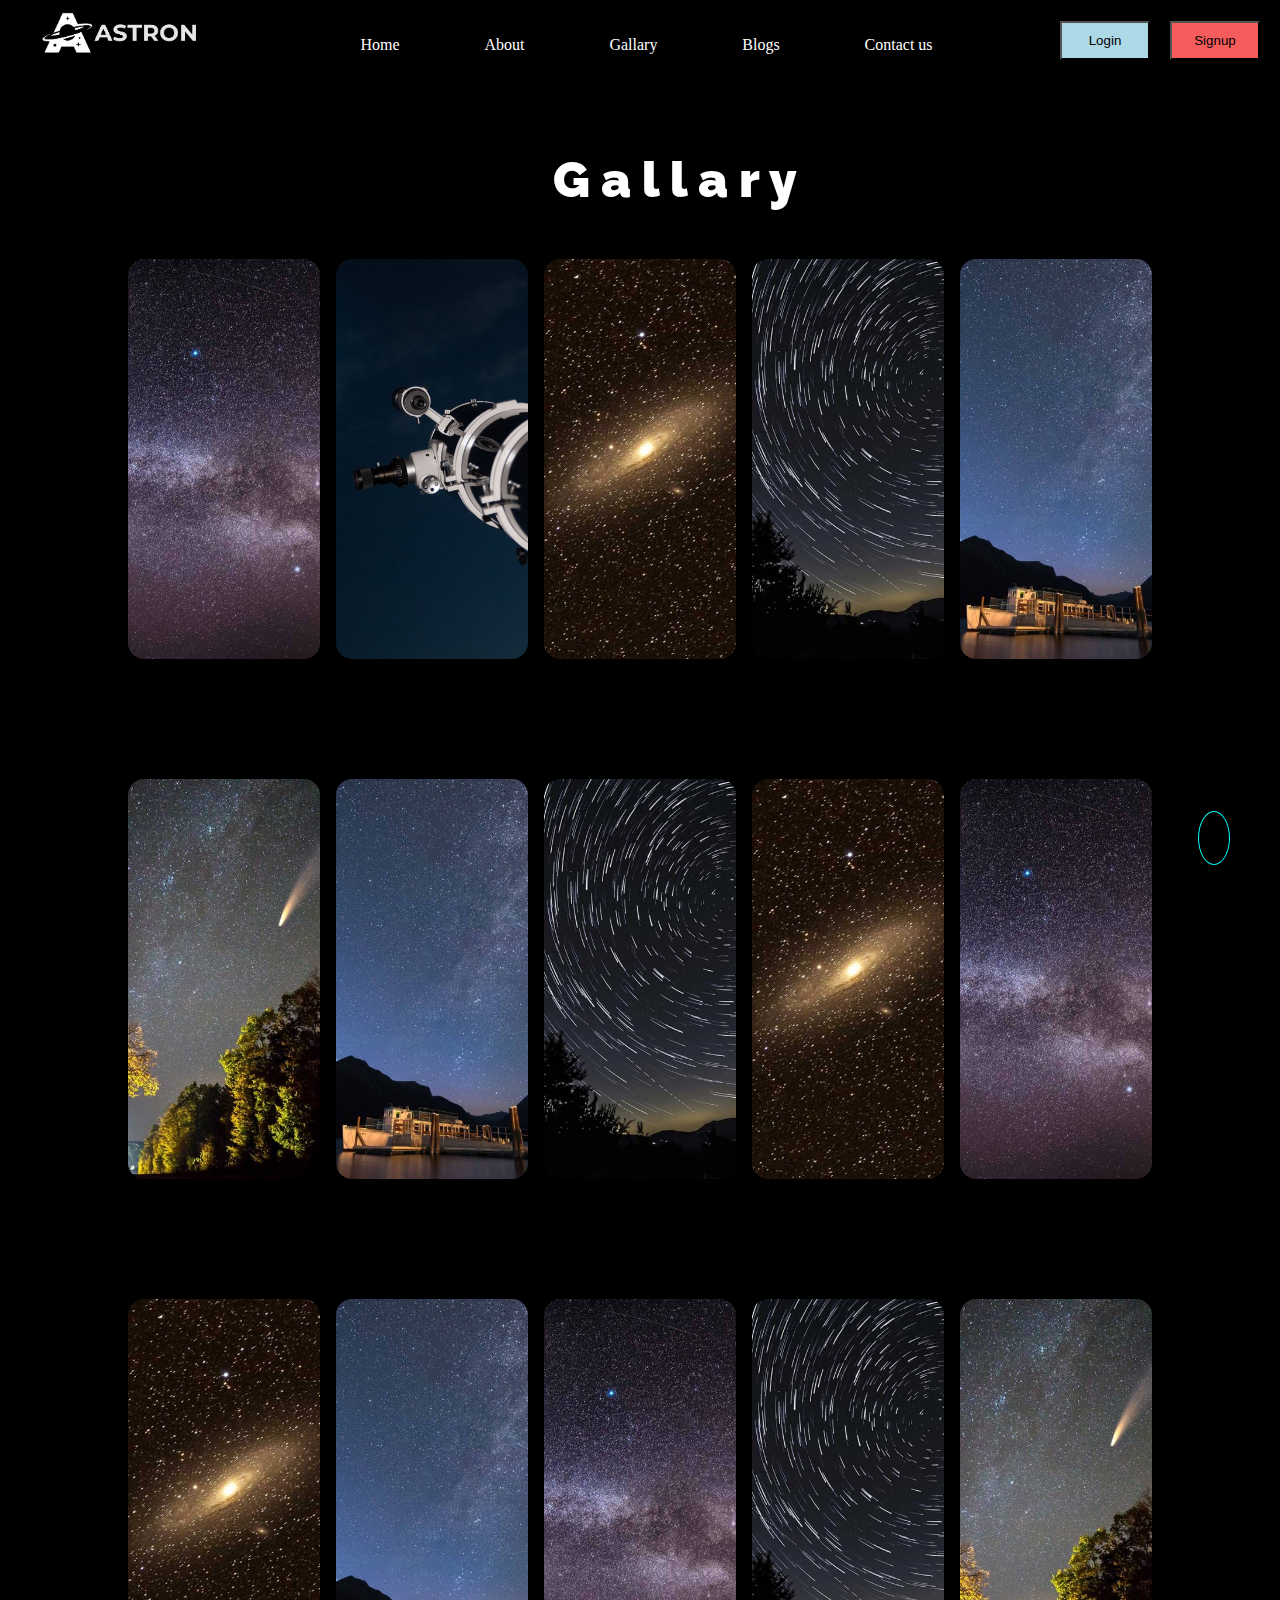
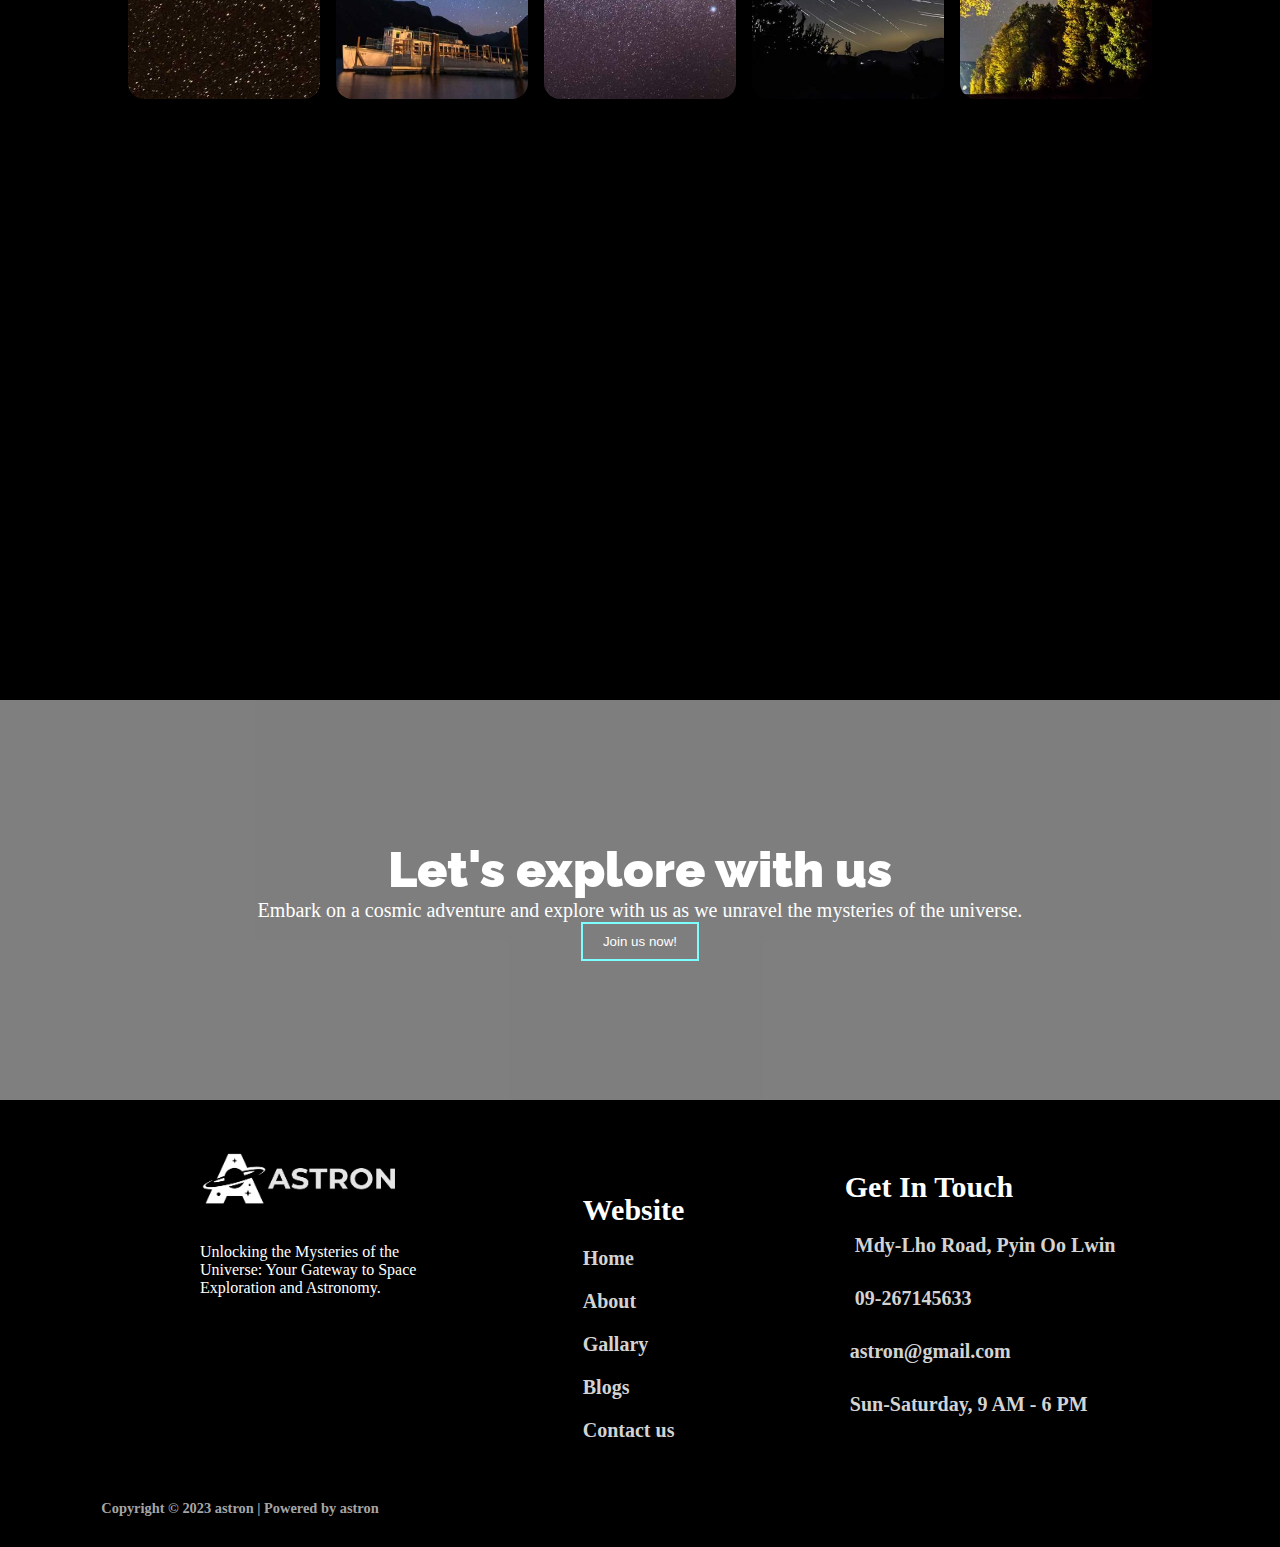
<file: Space/gallary.html>
<!DOCTYPE html>
<html lang="en">

<head>
    <meta charset="UTF-8">
    <meta http-equiv="X-UA-Compatible" content="IE=edge">
    <meta name="viewport" content="width=device-width, initial-scale=1.0">
    <title>Gallary</title>
    <!-- css link -->
    <link rel="stylesheet" href="index.css">
    <!-- font awesome link -->
    <link rel="stylesheet" href="https://cdnjs.cloudflare.com/ajax/libs/font-awesome/6.4.0/css/all.min.css" integrity="sha512-iecdLmaskl7CVkqkXNQ/ZH/XLlvWZOJyj7Yy7tcenmpD1ypASozpmT/E0iPtmFIB46ZmdtAc9eNBvH0H/ZpiBw==" crossorigin="anonymous" referrerpolicy="no-referrer"
    />
    <!-- bootstrap link -->
    <link href="https://cdn.jsdelivr.net/npm/bootstrap@5.3.0/dist/css/bootstrap.min.css" rel="stylesheet" integrity="sha384-9ndCyUaIbzAi2FUVXJi0CjmCapSmO7SnpJef0486qhLnuZ2cdeRhO02iuK6FUUVM" crossorigin="anonymous">
    <script src="https://cdn.jsdelivr.net/npm/bootstrap@5.3.0/dist/js/bootstrap.bundle.min.js" integrity="sha384-geWF76RCwLtnZ8qwWowPQNguL3RmwHVBC9FhGdlKrxdiJJigb/j/68SIy3Te4Bkz" crossorigin="anonymous"></script>
    <!-- AOS link -->
    <link href="https://unpkg.com/aos@2.3.1/dist/aos.css" rel="stylesheet">
    <script src="https://unpkg.com/aos@2.3.1/dist/aos.js"></script>

</head>

<body>

    <!-- navigation bar -->
    <div class="nav_container">
        <div class="nav_left_side">
            <img src="images/logo.png" alt="">
        </div>
        <div class="nav_right_side">
            <ul>
                <li><a href="index.html">Home</a></li>
                <li><a href="about.html">About</a></li>
                <li><a href="gallary.html">Gallary</a></li>
                <li><a href="blogs.html">Blogs</a></li>
                <li><a href="contact.html">Contact us</a></li>
                <li><i class="fa-solid fa-magnifying-glass" style="color: #ffffff;"></i></li>
            </ul>
        </div>
        <div class="login">
            <button type="button" class="btn btn_login"><a href="login.html"> Login</a></button>
            <button type="button" class="btn btn_signup"><a href="signup.html"> Signup</a></button>
        </div>
    </div>

    <!-- gallary  -->
    <div class="container_gallary">

        <div class="gallary_header">
            <h1>G a l l a r y</h1>
        </div>

        <div class="gallary">
            <div style="background-image: url(images/blog-1.jpg);"></div>
            <div style="background-image: url(images/blog-2.jpg);"></div>
            <div style="background-image: url(images/blog-3.jpg);"></div>
            <div style="background-image: url(images/blog-4.jpg);"></div>
            <div style="background-image: url(images/blog-5.jpg);"></div>
        </div>

        <div class="gallary">
            <div style="background-image: url(images/blog-6.jpg);"></div>
            <div style="background-image: url(images/blog-5.jpg);"></div>
            <div style="background-image: url(images/blog-4.jpg);"></div>
            <div style="background-image: url(images/blog-3.jpg);"></div>
            <div style="background-image: url(images/blog-1.jpg);"></div>
        </div>

        <div class="gallary">
            <div style="background-image: url(images/blog-3.jpg);"></div>
            <div style="background-image: url(images/blog-5.jpg);"></div>
            <div style="background-image: url(images/blog-1.jpg);"></div>
            <div style="background-image: url(images/blog-4.jpg);"></div>
            <div style="background-image: url(images/blog-6.jpg);"></div>
        </div>



    </div>

    <!-- Let's explore with us  -->
    <div class="bg_milkyway">
        <div class="explore_with_us">
            <h1>Let's explore with us</h1>
            <p>Embark on a cosmic adventure and explore with us as we unravel the mysteries of the universe. </p>
            <button type="button"><a href=""> Join us now!</a></button>
        </div>
    </div>

    <!-- footer -->
    <div class="footer_container">
        <!-- first part -->
        <div class="first_part">
            <img src="images/logo.png" alt="">
            <p>Unlocking the Mysteries of the Universe: Your Gateway to Space Exploration and Astronomy.


                <div class="social_icons">
                    <a href="https://www.facebook.com/login/"><i class="fa-brands fa-facebook fa-2xl" style="color: #eff0f0;"></i></a>&nbsp;
                    <a href="https://m.youtube.com"><i class="fa-brands fa-twitter fa-2xl" style="color: #eff0f0;"></i></a>&nbsp;
                    <a href="https://twitter.com/login"><i class="fa-brands fa-youtube fa-2xl" style="color: #eff0f0;"></i></a>
                </div>
        </div>



        <!-- second part -->
        <div class="sec_part">
            <div class="cat_footer">
                <h1>Website</h1>
                <h3><a href="index.html">Home</a></h3>
                <h3><a href="about.html">About</a></h3>
                <h3><a href="gallary.html">Gallary</a></h3>
                <h3><a href="blogs.html">Blogs</a></h3>
                <h3><a href="contact.html">Contact us</a></h3>

            </div>

        </div>

        <!-- third part -->
        <div class="third_part">
            <div class="get_in_touch">
                <h1>Get In Touch</h1>
                <h3><i class="fa-solid fa-location-dot" style="color: #ffffff;"></i>&nbsp; Mdy-Lho Road, Pyin Oo Lwin</h3>
                <h3><i class="fa-solid fa-phone" style="color: #ffffff;"></i>&nbsp; 09-267145633</h3>
                <h3><i class="fa-solid fa-envelope" style="color: #ffffff;"></i>&nbsp;astron@gmail.com</h3>
                <h3><i class="fa-solid fa-clock" style="color: #ffffff;"></i>&nbsp;Sun-Saturday, 9 AM - 6 PM</h3>
            </div>
        </div>

    </div>
    <div class="copyright">
        <h3>Copyright © 2023 astron | Powered by astron
        </h3>
    </div>

    <!-- top button  -->
    <div class="topbtn">
        <a href="#" class="active"><i class="fa-solid fa-angles-up"></i></a>
    </div>

    <script>
        //AOS initiation
        AOS.init();
    </script>
</body>

</html>
</file>
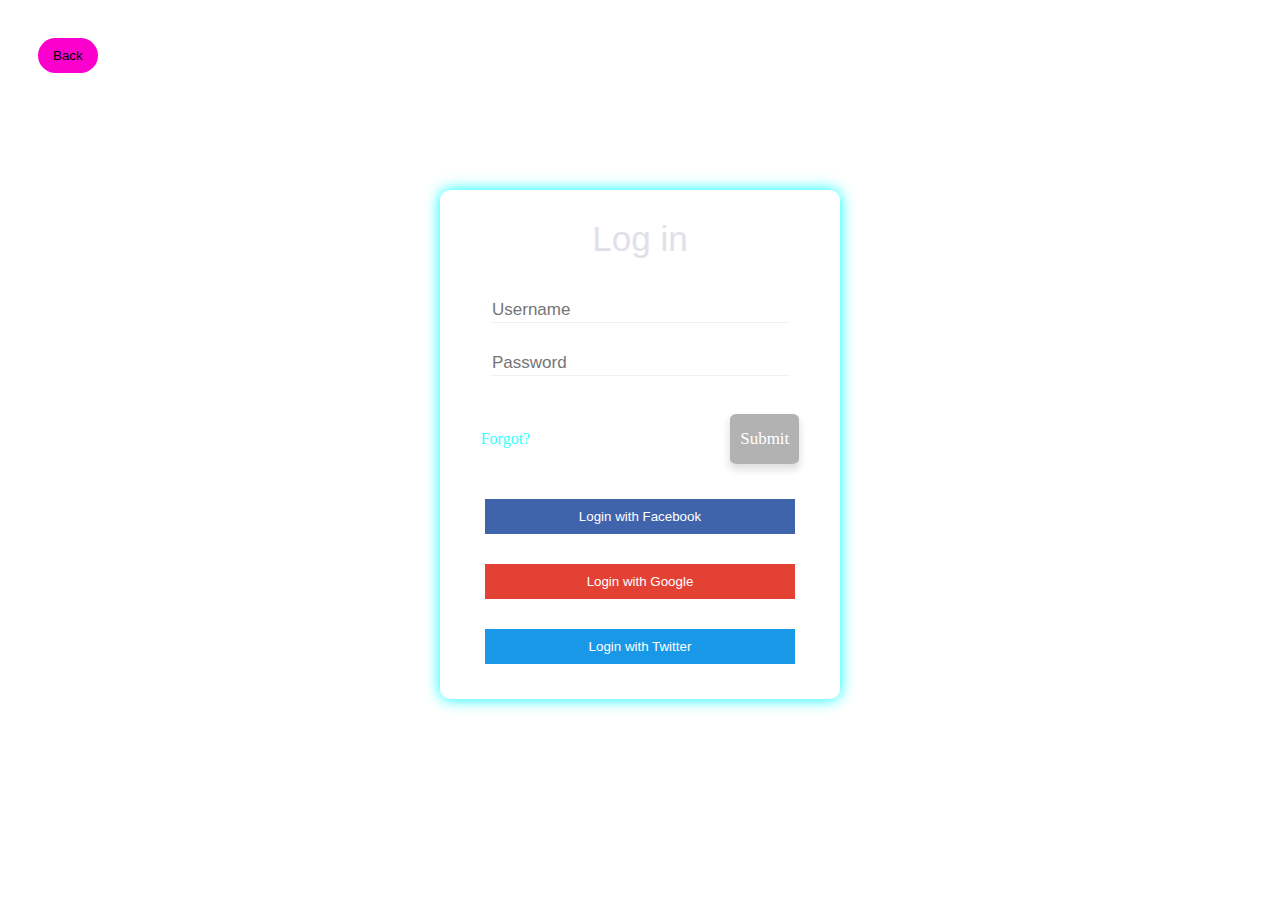
<file: Space/login.html>
<!DOCTYPE html>
<html lang="en">

<head>
    <meta charset="UTF-8">
    <meta http-equiv="X-UA-Compatible" content="IE=edge">
    <meta name="viewport" content="width=device-width, initial-scale=1.0">
    <title>Astron >> Login</title>
    <style>
        * {
            box-sizing: border-box;
        }
        
        body {
            background-image: url("https://www.textures.com/system/gallery/photos/Landscapes/Skies%20Partial/19586/Skies0258_2_download600.jpg");
        }
        
        .container-1 {
            width: 100%;
            height: 97vh;
            display: flex;
            justify-content: center;
            align-items: center;
        }
        
        .container-1 .mainbox {
            border: 0px white solid;
            box-shadow: 0 5px 7px 1px rgba(0, 0, 0, 0.2);
            border-radius: 10px;
            padding: 10px;
            box-shadow: 0 0 15px cyan;
            width: 400px;
            display: flex;
            flex-direction: column;
            justify-content: center;
            align-items: center;
        }
        
        .input-boxes {
            display: flex;
            flex-direction: column;
            justify-content: center;
            align-items: center;
            flex-wrap: wrap;
        }
        
        input {
            color: white;
            border: 0;
            outline: 0;
            background: transparent;
            border-bottom: 1px solid #f1f1f1;
            margin-bottom: 10px;
            width: 300px;
            height: 25px;
            font-size: 17px;
        }
        
        input:focus {
            border-bottom: 1px solid rgb(251, 0, 205);
        }
        
        h1 {
            color: #c2c2d6;
            opacity: 0.5;
            font-family: 'Google Sans', arial, sans-serif;
            padding-bottom: 0;
            padding-top: 16px;
            font-size: 35px;
            font-weight: 400;
            line-height: 1.3333;
            margin-bottom: 0;
            margin-top: 0;
        }
        
        h1:hover {
            color: rgb(251, 0, 205);
        }
        
        .submit {
            display: flex;
            margin: 10px 0;
        }
        
        .submit button {
            margin-left: 200px;
        }
        
        .forgotAcc {
            color: cyan;
            opacity: 0.8;
        }
        
        .submit button {
            opacity: 0.6;
            background: grey;
            color: white;
            float: right;
            border: 0px;
            border-radius: 10%;
            font-size: 17px;
            box-shadow: 0 5px 7px 1px rgba(0, 0, 0, 0.2);
            padding: 10px;
            font-family: inherit;
        }
        
        .submit button:hover {
            background-color: rgb(251, 0, 205);
            color: white;
        }
        
        .submit button:hover,
        .createAcc:hover,
        .forgotAcc:hover {
            opacity: 1.0;
        }
        
        .register {
            display: flex;
            flex-direction: column;
            margin: 10px 0;
        }
        
        .register button {
            width: 310px;
            padding: 10px;
            margin: 15px 0;
            border: none;
        }
        
        .register button a {
            text-decoration: none;
            color: white;
        }
        
        .register .google {
            background-color: #E34133;
        }
        
        .register .facebook {
            background-color: #4064AC;
        }
        
        .register .twitter {
            background-color: #1A98E8;
        }
        
        .back {
            background-color: rgb(251, 0, 205);
            padding: 10px 15px;
            position: fixed;
            margin: 30px;
            border: none;
            border-radius: 20px;
        }
        
        .back a {
            text-decoration: none;
            color: black;
        }
        
        .back:hover {
            background-color: cyan;
        }
    </style>
</head>

<body>

    <button class="back"><a href="index.html">Back</a></button>

    <div class="container-1">
        <div class="mainbox">
            <h1>Log in</h1><br>
            <br>
            <div class="input-boxes">
                <form action="#" method="GET">
                    <input class="inputUserName" type="text" name="uname" placeholder="Username" required>
                </form>
                <br>
                <form action="#" method="GET">
                    <input class="inputPassWord" type="password" name="pass" placeholder="Password" required>
                </form>
                <br>
                <div class="submit">
                    <p class="forgotAcc">Forgot?</p>
                    <button type="submit" value="submit">Submit</button>
                </div>

                <div class="register">
                    <button class="facebook"><a href="https://www.facebook.com/login/">Login with Facebook</a></button>
                    <button class="google"><a href="https://accounts.google.com/signin">Login with Google</a></button>
                    <button class="twitter"><a href="https://twitter.com/login">Login with Twitter</a></button>
                </div>
            </div>
        </div>
    </div>

</body>

</html>
</file>
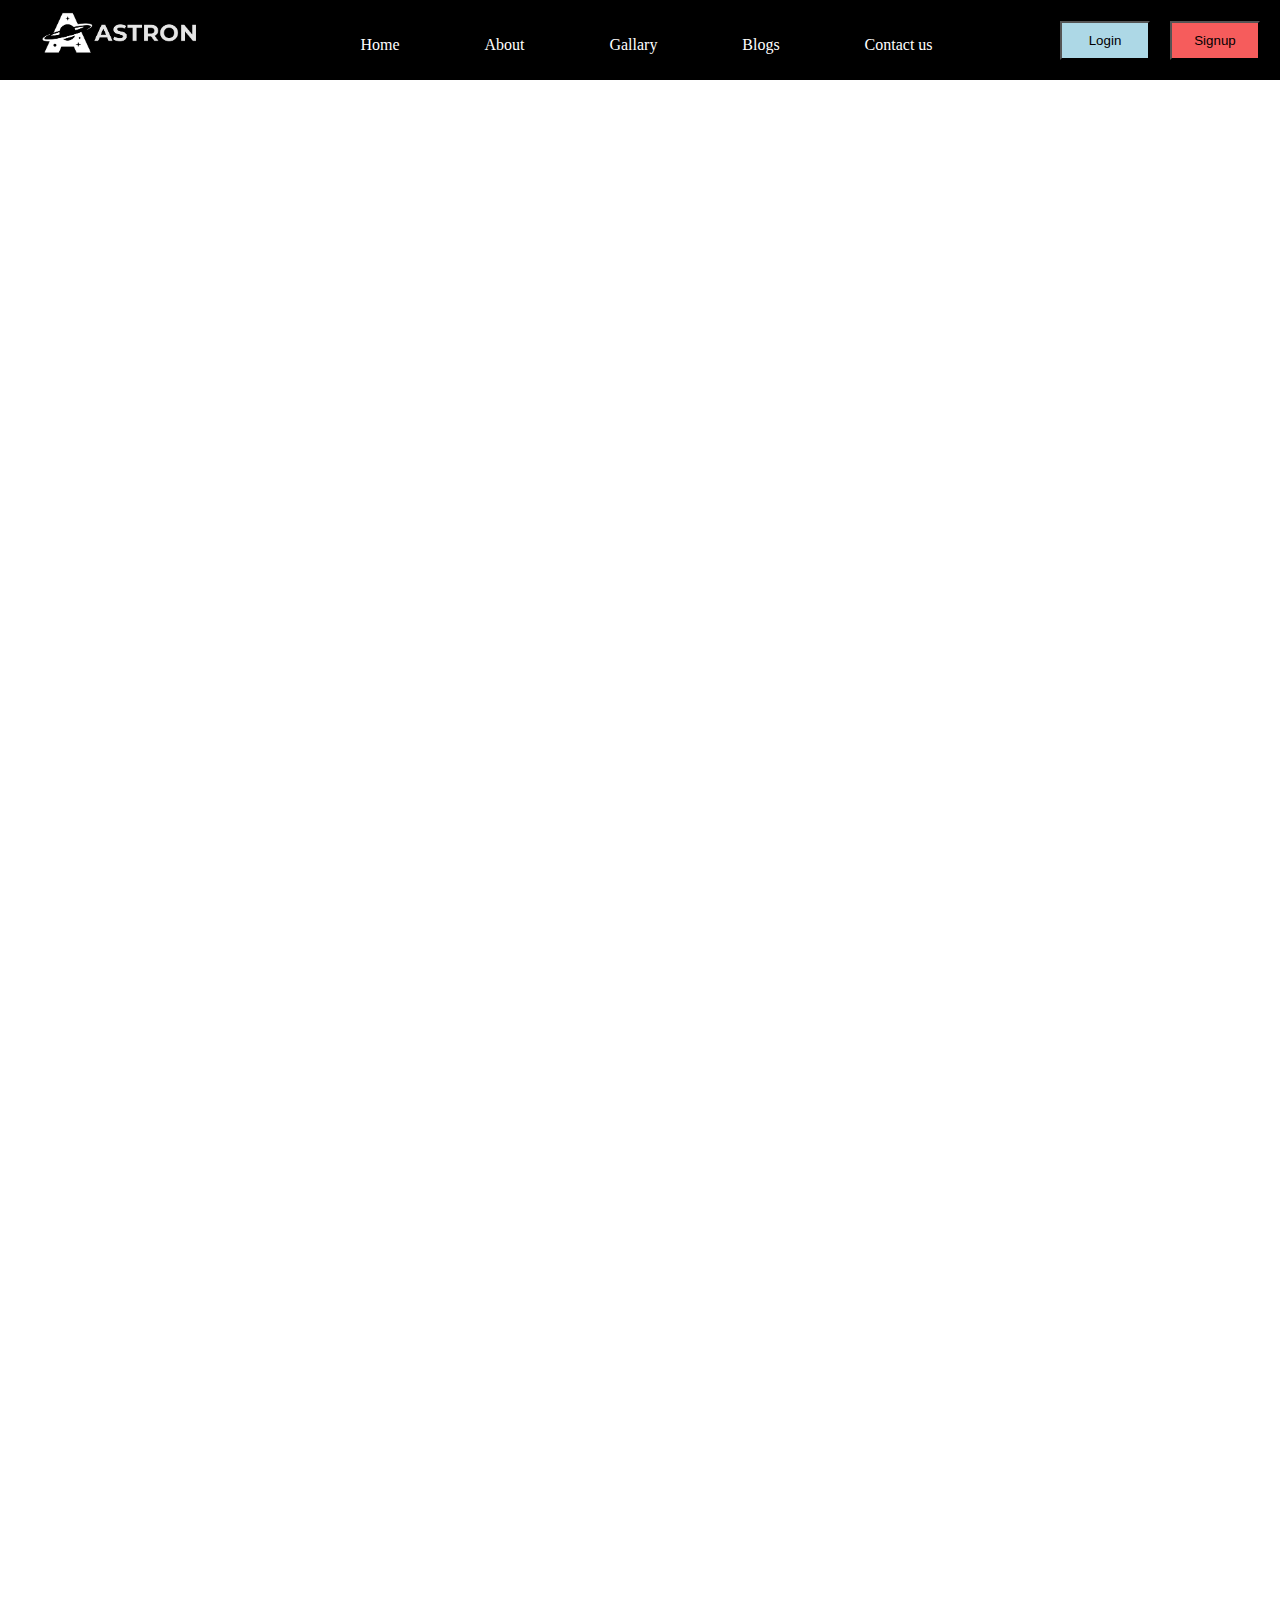
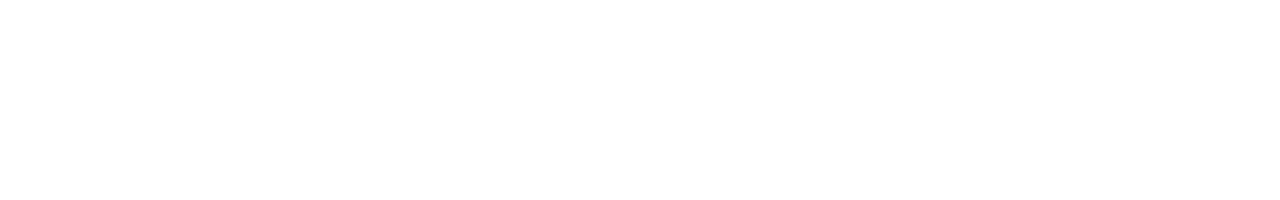
<file: Space/nav_bar.html>
<!DOCTYPE html>
<html lang="en">

<head>
    <meta charset="UTF-8">
    <meta http-equiv="X-UA-Compatible" content="IE=edge">
    <meta name="viewport" content="width=device-width, initial-scale=1.0">
    <title>Astron</title>
    <link rel="stylesheet" href="index.css">
    <link rel="stylesheet" href="https://cdnjs.cloudflare.com/ajax/libs/font-awesome/6.4.0/css/all.min.css" integrity="sha512-iecdLmaskl7CVkqkXNQ/ZH/XLlvWZOJyj7Yy7tcenmpD1ypASozpmT/E0iPtmFIB46ZmdtAc9eNBvH0H/ZpiBw==" crossorigin="anonymous" referrerpolicy="no-referrer"
    />
    <link href="https://cdn.jsdelivr.net/npm/bootstrap@5.3.0/dist/css/bootstrap.min.css" rel="stylesheet" integrity="sha384-9ndCyUaIbzAi2FUVXJi0CjmCapSmO7SnpJef0486qhLnuZ2cdeRhO02iuK6FUUVM" crossorigin="anonymous">
    <script src="https://cdn.jsdelivr.net/npm/bootstrap@5.3.0/dist/js/bootstrap.bundle.min.js" integrity="sha384-geWF76RCwLtnZ8qwWowPQNguL3RmwHVBC9FhGdlKrxdiJJigb/j/68SIy3Te4Bkz" crossorigin="anonymous"></script>
</head>

<body>
    <!-- navigation bar -->
    <div class="nav_container">
        <div class="nav_left_side">
            <img src="images/logo.png" alt="">
        </div>
        <div class="nav_right_side">
            <ul>
                <li><a href="index.html">Home</a></li>
                <li><a href="about.html">About</a></li>
                <li><a href="gallary.html">Gallary</a></li>
                <li><a href="blogs.html">Blogs</a></li>
                <li><a href="contact.html">Contact us</a></li>
                <li><i class="fa-solid fa-magnifying-glass" style="color: #ffffff;"></i></li>
            </ul>
        </div>
        <div class="login">
            <button type="button" class="btn btn_login"><a href="login.html"> Login</a></button>
            <button type="button" class="btn btn_signup"><a href="signup.html"> Signup</a></button>
        </div>
    </div>



</body>

</html>
</file>
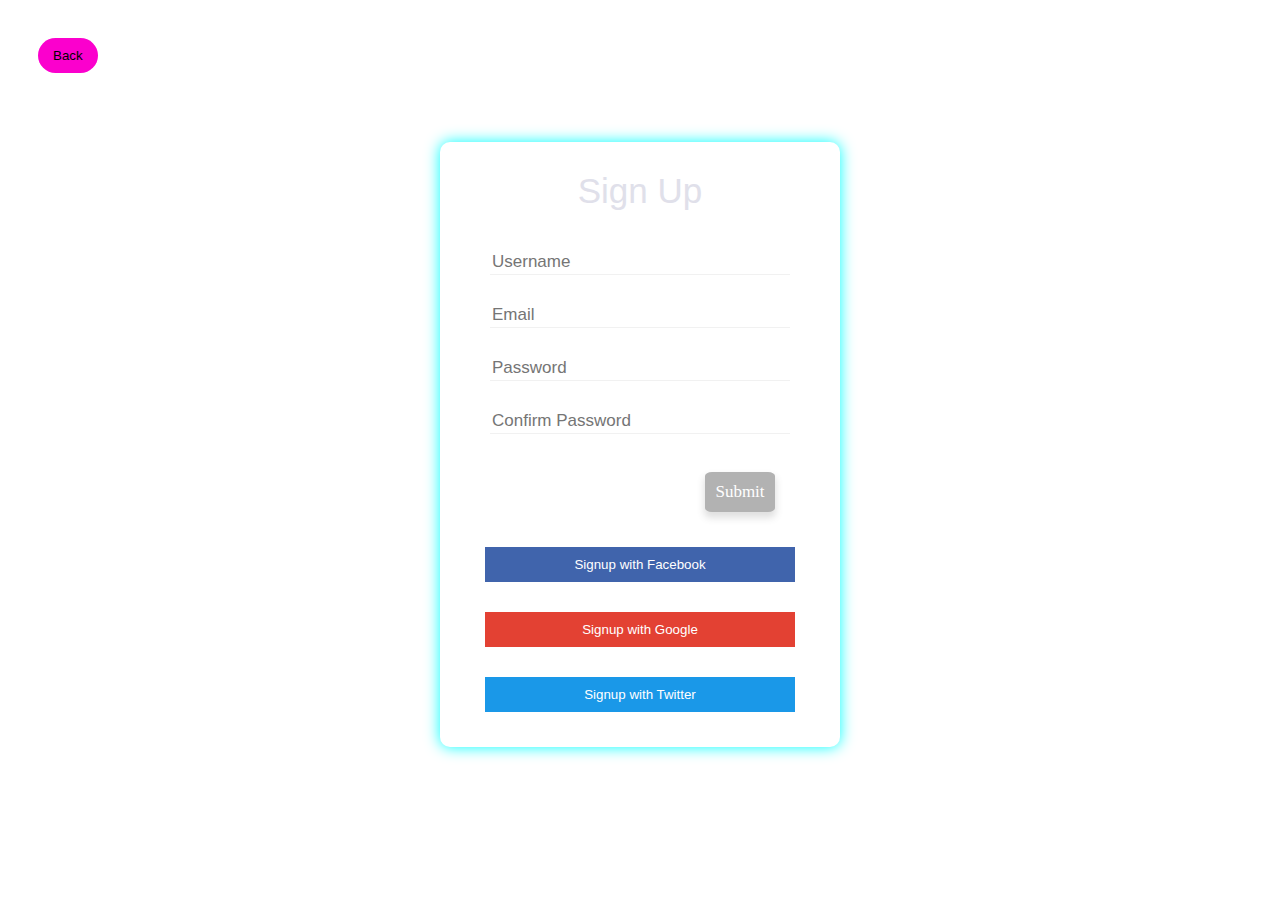
<file: Space/signup.html>
<!DOCTYPE html>
<html lang="en">

<head>
    <meta charset="UTF-8">
    <meta http-equiv="X-UA-Compatible" content="IE=edge">
    <meta name="viewport" content="width=device-width, initial-scale=1.0">
    <title>Astron >> Login</title>
    <style>
        * {
            box-sizing: border-box;
        }
        
        body {
            background-image: url("https://www.textures.com/system/gallery/photos/Landscapes/Skies%20Partial/19586/Skies0258_2_download600.jpg");
        }
        
        .container-1 {
            width: 100%;
            height: 97vh;
            display: flex;
            justify-content: center;
            align-items: center;
        }
        
        .container-1 .mainbox {
            border: 0px white solid;
            box-shadow: 0 5px 7px 1px rgba(0, 0, 0, 0.2);
            border-radius: 10px;
            padding: 10px;
            box-shadow: 0 0 15px cyan;
            width: 400px;
            display: flex;
            flex-direction: column;
            justify-content: center;
            align-items: center;
        }
        
        .input-boxes {
            display: flex;
            flex-direction: column;
            justify-content: center;
            align-items: center;
            flex-wrap: wrap;
        }
        
        input {
            color: white;
            border: 0;
            outline: 0;
            background: transparent;
            border-bottom: 1px solid #f1f1f1;
            margin-bottom: 10px;
            width: 300px;
            height: 25px;
            font-size: 17px;
        }
        
        input:focus {
            border-bottom: 1px solid rgb(251, 0, 205);
        }
        
        h1 {
            color: #c2c2d6;
            opacity: 0.5;
            font-family: 'Google Sans', arial, sans-serif;
            padding-bottom: 0;
            padding-top: 16px;
            font-size: 35px;
            font-weight: 400;
            line-height: 1.3333;
            margin-bottom: 0;
            margin-top: 0;
        }
        
        h1:hover {
            color: rgb(251, 0, 205);
        }
        
        .submit {
            display: flex;
            margin: 10px 0;
        }
        
        .submit button {
            margin-left: 200px;
        }
        
        .forgotAcc {
            color: cyan;
            opacity: 0.8;
        }
        
        .submit button {
            opacity: 0.6;
            background: grey;
            color: white;
            float: right;
            border: 0px;
            border-radius: 10%;
            font-size: 17px;
            box-shadow: 0 5px 7px 1px rgba(0, 0, 0, 0.2);
            padding: 10px;
            font-family: inherit;
        }
        
        .submit button:hover {
            background-color: rgb(251, 0, 205);
            color: white;
        }
        
        .submit button:hover,
        .createAcc:hover,
        .forgotAcc:hover {
            opacity: 1.0;
        }
        
        .register {
            display: flex;
            flex-direction: column;
            margin: 10px 0;
        }
        
        .register button {
            width: 310px;
            padding: 10px;
            margin: 15px 0;
            border: none;
        }
        
        .register button a {
            text-decoration: none;
            color: white;
        }
        
        .register .google {
            background-color: #E34133;
        }
        
        .register .facebook {
            background-color: #4064AC;
        }
        
        .register .twitter {
            background-color: #1A98E8;
        }
        
        .back {
            background-color: rgb(251, 0, 205);
            padding: 10px 15px;
            position: fixed;
            margin: 30px;
            border: none;
            border-radius: 20px;
        }
        
        .back a {
            text-decoration: none;
            color: black;
        }
        
        .back:hover {
            background-color: cyan;
        }
    </style>
</head>

<body>

    <button class="back"><a href="index.html">Back</a></button>

    <div class="container-1">
        <div class="mainbox">
            <h1>Sign Up</h1><br>
            <br>
            <div class="input-boxes">
                <form action="#" method="GET">
                    <input class="inputUserName" type="text" name="uname" placeholder="Username" required>
                </form>
                <br>
                <form action="#" method="GET">
                    <input class="inputPassWord" type="email" name="pass" placeholder="Email" required>
                </form>
                <br>
                <form action="#" method="GET">
                    <input class="inputUserName" type="password" name="uname" placeholder="Password" required>
                </form>
                <br>
                <form action="#" method="GET">
                    <input class="inputPassWord" type="password" name="pass" placeholder="Confirm Password" required>
                </form>
                <br>

                <div class="submit">

                    <button type="submit" value="submit">Submit</button>
                </div>

                <div class="register">
                    <button class="facebook"><a href="https://www.facebook.com/login/">Signup with Facebook</a></button>
                    <button class="google"><a href="https://accounts.google.com/signin">Signup with Google</a></button>
                    <button class="twitter"><a href="https://twitter.com/login">Signup with Twitter</a></button>
                </div>
            </div>
        </div>
    </div>

</body>

</html>
</file>
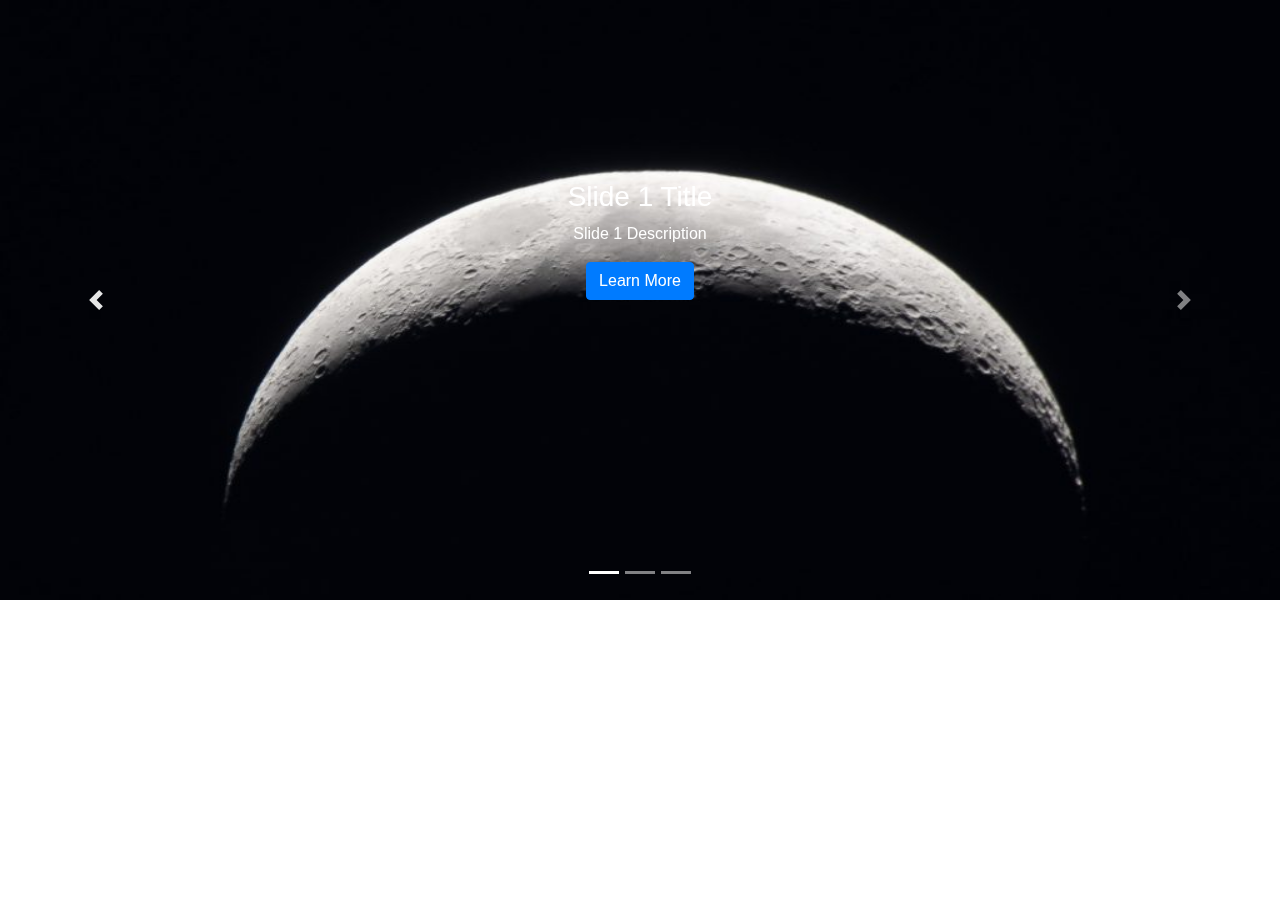
<file: Space/slider_test.html>
<!DOCTYPE html>
<html>

<head>
    <title>Bootstrap Slider with Text</title>
    <link rel="stylesheet" href="https://maxcdn.bootstrapcdn.com/bootstrap/4.0.0/css/bootstrap.min.css">
    <style>
        .carousel-caption {
            position: absolute;
            top: 50%;
            left: 50%;
            transform: translate(-50%, -50%);
            color: white;
            text-align: center;
        }
    </style>
</head>

<body>
    <div id="mySlider" class="carousel slide" data-ride="carousel">
        <ol class="carousel-indicators">
            <li data-target="#mySlider" data-slide-to="0" class="active"></li>
            <li data-target="#mySlider" data-slide-to="1"></li>
            <li data-target="#mySlider" data-slide-to="2"></li>
        </ol>
        <div class="carousel-inner">
            <div class="carousel-item active">
                <img class="d-block w-100" src="images/moon.jpg" style="height: 600px;" alt="Image 1">
                <div class="carousel-caption">
                    <h3>Slide 1 Title</h3>
                    <p>Slide 1 Description</p>
                    <a href="#" class="btn btn-primary">Learn More</a>
                </div>
            </div>
            <div class="carousel-item">
                <img class="d-block w-100" src="images/blog-2.jpg" style="height: 600px;" alt="Image 2">
                <div class="carousel-caption">
                    <h3>Slide 2 Title</h3>
                    <p>Slide 2 Description</p>
                    <a href="#" class="btn btn-primary">Learn More</a>
                </div>
            </div>
            <div class="carousel-item">
                <img class="d-block w-100" src="images/blog-3.jpg" style="height: 600px;" alt="Image 3">
                <div class="carousel-caption">
                    <h3>Slide 3 Title</h3>
                    <p>Slide 3 Description</p>
                    <a href="#" class="btn btn-primary">Learn More</a>
                </div>
            </div>
        </div>
        <a class="carousel-control-prev" href="#mySlider" role="button" data-slide="prev">
            <span class="carousel-control-prev-icon" aria-hidden="true"></span>
            <span class="sr-only">Previous</span>
        </a>
        <a class="carousel-control-next" href="#mySlider" role="button" data-slide="next">
            <span class="carousel-control-next-icon" aria-hidden="true"></span>
            <span class="sr-only">Next</span>
        </a>
    </div>

    <script src="https://code.jquery.com/jquery-3.6.0.min.js"></script>
    <script src="https://maxcdn.bootstrapcdn.com/bootstrap/4.0.0/js/bootstrap.min.js"></script>
</body>

</html>
</file>
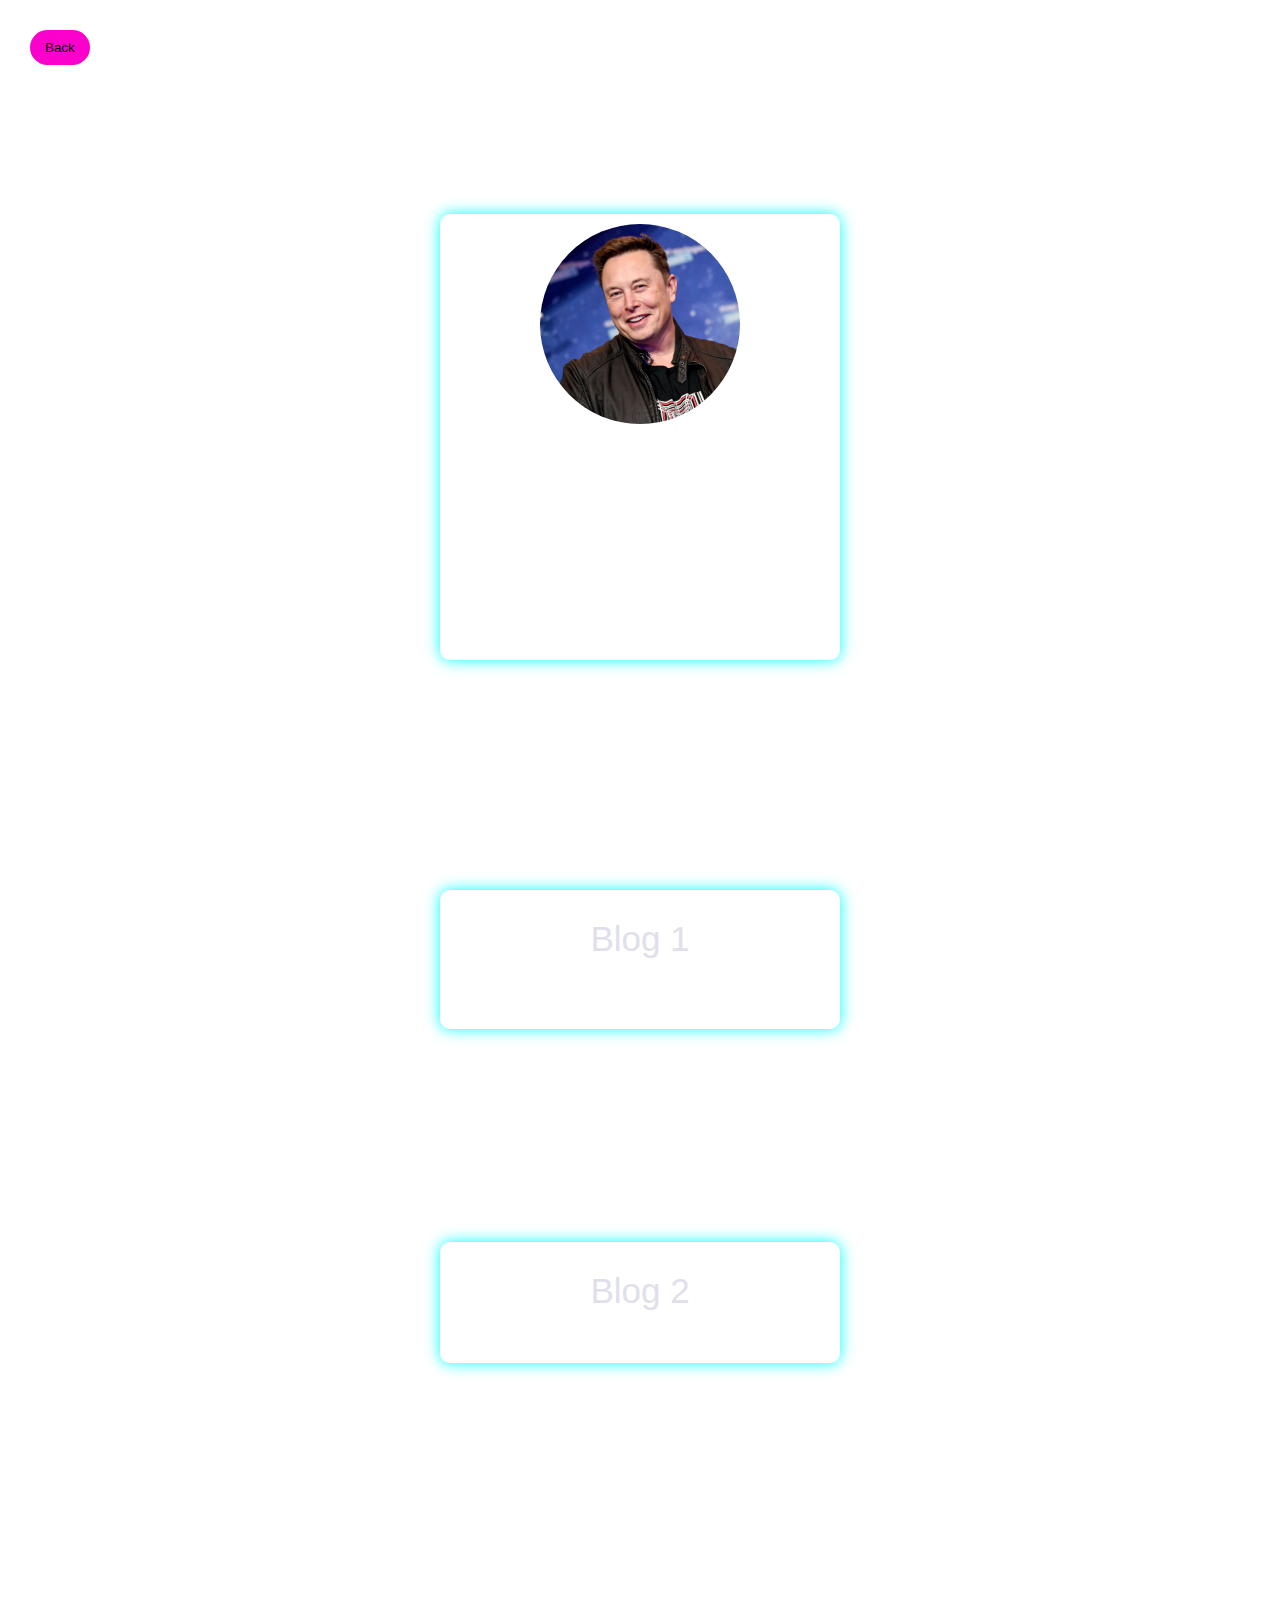
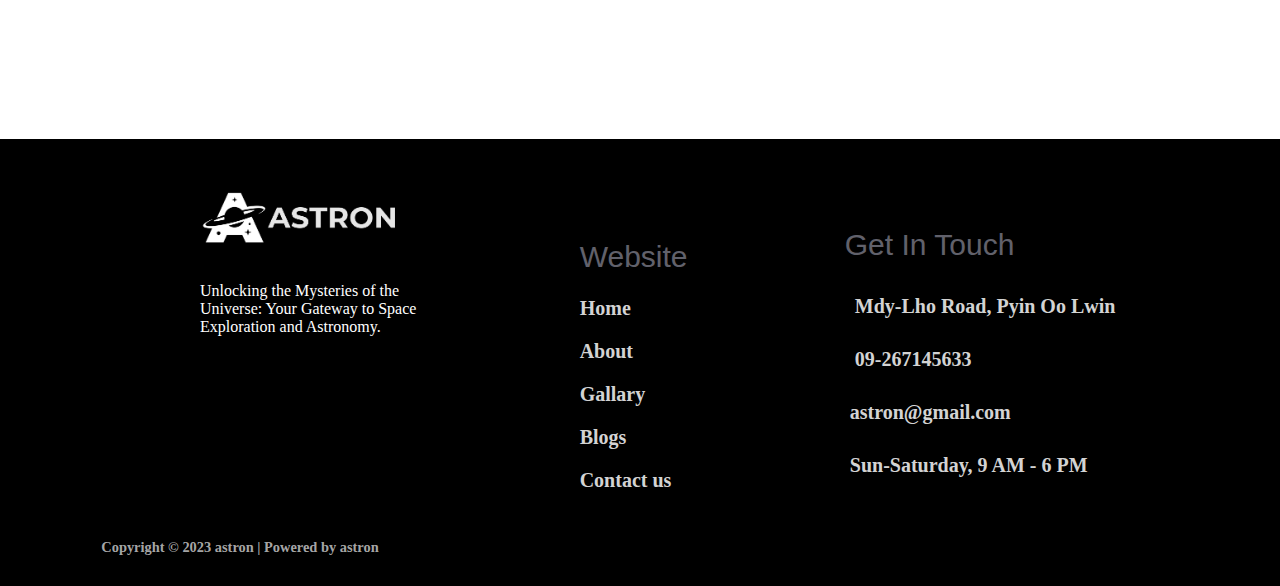
<file: Space/user_profile.html>
<!DOCTYPE html>
<html lang="en">

<head>
    <meta charset="UTF-8">
    <meta http-equiv="X-UA-Compatible" content="IE=edge">
    <meta name="viewport" content="width=device-width, initial-scale=1.0">
    <title>Astron >> Login</title>
    <style>
        * {
            box-sizing: border-box;
        }
        
        body {
            background-image: url("https://www.textures.com/system/gallery/photos/Landscapes/Skies%20Partial/19586/Skies0258_2_download600.jpg");
        }
        
        .container-1 {
            width: 100%;
            height: 97vh;
            display: flex;
            justify-content: center;
            align-items: center;
        }
        
        .container-1 .mainbox {
            border: 0px white solid;
            box-shadow: 0 5px 7px 1px rgba(0, 0, 0, 0.2);
            border-radius: 10px;
            padding: 10px;
            box-shadow: 0 0 15px cyan;
            width: 400px;
            display: flex;
            flex-direction: column;
            justify-content: center;
            align-items: center;
        }
        
        .input-boxes {
            display: flex;
            flex-direction: column;
            justify-content: center;
            align-items: center;
            flex-wrap: wrap;
        }
        
        input {
            color: white;
            border: 0;
            outline: 0;
            background: transparent;
            border-bottom: 1px solid #f1f1f1;
            margin-bottom: 10px;
            width: 300px;
            height: 25px;
            font-size: 17px;
        }
        
        input:focus {
            border-bottom: 1px solid rgb(251, 0, 205);
        }
        
        h1 {
            color: #c2c2d6;
            opacity: 0.5;
            font-family: 'Google Sans', arial, sans-serif;
            padding-bottom: 0;
            padding-top: 16px;
            font-size: 35px;
            font-weight: 400;
            line-height: 1.3333;
            margin-bottom: 0;
            margin-top: 0;
        }
        
        h1:hover {
            color: rgb(251, 0, 205);
        }
        
        .submit {
            display: flex;
            margin: 10px 0;
        }
        
        .submit button {
            margin-left: 200px;
        }
        
        .forgotAcc {
            color: cyan;
            opacity: 0.8;
        }
        
        .submit button {
            opacity: 0.6;
            background: grey;
            color: white;
            float: right;
            border: 0px;
            border-radius: 10%;
            font-size: 17px;
            box-shadow: 0 5px 7px 1px rgba(0, 0, 0, 0.2);
            padding: 10px;
            font-family: inherit;
        }
        
        .submit button:hover {
            background-color: rgb(251, 0, 205);
            color: white;
        }
        
        .submit button:hover,
        .createAcc:hover,
        .forgotAcc:hover {
            opacity: 1.0;
        }
        
        .register {
            display: flex;
            flex-direction: column;
            margin: 10px 0;
        }
        
        .register button {
            width: 310px;
            padding: 10px;
            margin: 15px 0;
            border: none;
        }
        
        .register button a {
            text-decoration: none;
            color: white;
        }
        
        .register .google {
            background-color: #E34133;
        }
        
        .register .facebook {
            background-color: #4064AC;
        }
        
        .register .twitter {
            background-color: #1A98E8;
        }
        
        .back {
            background-color: rgb(251, 0, 205);
            padding: 10px 15px;
            position: fixed;
            margin: 30px;
            border: none;
            border-radius: 20px;
        }
        
        .back a {
            text-decoration: none;
            color: black;
        }
        
        .back:hover {
            background-color: cyan;
        }
    </style>
    <link rel="stylesheet" href="index.css">
</head>

<body>

    <button class="back"><a href="blog_details.html">Back</a></button>

    <div class="user_page">
        <div class="container-1">
            <div class="mainbox user_profile_box">
                <img src="images/Elon Musk.jpg" alt="">
                <br>
                <br>
                <div class="input-boxes user_info">
                    <p>Name : Elon Musk</p>
                    <p>Code : #536</p>
                    <p>Gender : Male</p>
                    <p>Used : 168 days</p>
                    <p>Total comments : 2 comments</p>
                </div>
            </div>
        </div>

        <div class="container-1 comment_section_box">
            <div class="mainbox user_profile_box comment_section">
                <a href="blog_details.html">
                    <h1>Blog 1</h1>
                </a>
                <div class="input-boxes user_info">
                    <p>What a great review!!! Good Job. I will contact you as soon as possible!!</p>
                </div>
            </div>
        </div>

        <div class="container-1 comment_section_box2">
            <div class="mainbox user_profile_box comment_section">
                <a href="blog_details.html">
                    <h1>Blog 2</h1>
                </a>
                <div class="input-boxes user_info">
                    <p>Nice!</p>
                </div>
            </div>
        </div>

        <!-- footer -->
        <div class="footer_container">
            <!-- first part -->
            <div class="first_part">
                <img src="images/logo.png" alt="">
                <p>Unlocking the Mysteries of the Universe: Your Gateway to Space Exploration and Astronomy.


                    <div class="social_icons">
                        <a href="https://www.facebook.com/login/"><i class="fa-brands fa-facebook fa-2xl" style="color: #eff0f0;"></i></a>&nbsp;
                        <a href="https://m.youtube.com"><i class="fa-brands fa-twitter fa-2xl" style="color: #eff0f0;"></i></a>&nbsp;
                        <a href="https://twitter.com/login"><i class="fa-brands fa-youtube fa-2xl" style="color: #eff0f0;"></i></a>
                    </div>
            </div>



            <!-- second part -->
            <div class="sec_part">
                <div class="cat_footer">
                    <h1>Website</h1>
                    <h3><a href="index.html">Home</a></h3>
                    <h3><a href="about.html">About</a></h3>
                    <h3><a href="gallary.html">Gallary</a></h3>
                    <h3><a href="blogs.html">Blogs</a></h3>
                    <h3><a href="contact.html">Contact us</a></h3>

                </div>

            </div>

            <!-- third part -->
            <div class="third_part">
                <div class="get_in_touch">
                    <h1>Get In Touch</h1>
                    <h3><i class="fa-solid fa-location-dot" style="color: #ffffff;"></i>&nbsp; Mdy-Lho Road, Pyin Oo Lwin</h3>
                    <h3><i class="fa-solid fa-phone" style="color: #ffffff;"></i>&nbsp; 09-267145633</h3>
                    <h3><i class="fa-solid fa-envelope" style="color: #ffffff;"></i>&nbsp;astron@gmail.com</h3>
                    <h3><i class="fa-solid fa-clock" style="color: #ffffff;"></i>&nbsp;Sun-Saturday, 9 AM - 6 PM</h3>
                </div>
            </div>

        </div>
        <div class="copyright">
            <h3>Copyright © 2023 astron | Powered by astron
            </h3>
        </div>


    </div>



</body>

</html>
</file>
<file: Space/index.css>
@import url('https://fonts.googleapis.com/css2?family=Raleway:wght@200&display=swap');
@import url('https://fonts.googleapis.com/css2?family=Germania+One&display=swap');
:root {
    --font-family: 'Raleway', sans-serif;
    --white-color: white;
    --black-color: black;
    --lightgray-color: lightgray;
    --default-bgcolor: #020308;
    --darkgray-color: #161718;
}

* {
    scroll-behavior: smooth;
    margin: 0;
    padding: 0;
    color: var(--white-color);
    box-sizing: border-box;
}

body {
    width: 100%;
    height: 200vh;
}


/*----- navigation bar -----*/

.nav_container {
    background-color: var(--black-color);
    height: 80px;
    display: flex;
    width: 100%;
    position: fixed;
    top: 0px;
    z-index: 100;
}

.nav_container .nav_left_side {
    width: 30%;
}

.nav_container .nav_left_side img {
    width: 200px;
    padding: 10px 0 0 40px;
}

.nav_container .nav_right_side {
    display: flex;
    width: 70%;
}

.nav_container .nav_right_side ul {
    width: 100%;
    display: flex;
    align-items: center;
    justify-content: space-around;
    margin-top: 10px;
}

.nav_container .nav_right_side ul li a {
    text-decoration: none;
    list-style: none;
    color: var(--white-color);
}

.nav_container .nav_right_side ul li {
    list-style: none;
    position: relative;
}

.nav_right_side ul li a::after {
    content: '';
    position: absolute;
    width: 0;
    height: 3px;
    background-color: cyan;
    bottom: -15px;
    left: 0;
    transition: 1s;
}

.nav_right_side ul li a:hover::after {
    width: 100%;
}

.nav_right_side ul li a:hover {
    color: cyan;
}

.nav_container .login {
    display: flex;
    align-items: center;
}

.nav_container .login .btn a {
    text-decoration: none;
    color: var(--white-color);
}

.nav_container .login .btn {
    width: 90px;
    margin-right: 20px;
    background-color: transparent;
    padding: 10px 0;
}

.nav_container .login .btn_login {
    background-color: lightblue;
}

.nav_container .login .btn_login:hover {
    background-color: lightgray;
}

.nav_container .login .btn_login a {
    color: var(--black-color);
}

.nav_container .login .btn_login a:hover {
    color: var(--black-color);
}

.nav_container .login .btn_signup {
    background-color: rgb(246, 92, 92);
}

.nav_container .login .btn_signup:hover {
    background-color: lightgray;
}

.nav_container .login .btn_signup a {
    color: var(--black-color);
}

.nav_container .login .btn_signup a:hover {
    color: var(--black-color);
}


/* footer */

.footer_container {
    background-color: var(--black-color);
    display: flex;
    width: 100%;
    height: 400px;
}


/* first part */

.footer_container .first_part {
    width: 33%;
}

.footer_container .first_part img {
    width: 400px;
    padding: 50px 0 0 200px;
}

.footer_container .first_part p,
.footer_container .first_part .social_icons {
    padding: 30px 0 0 200px;
}

.footer_container .first_part .social_icons i {
    margin: 0 10px;
}

.footer_container .first_part .social_icons .fa-facebook:hover::before {
    color: #0D6EFD;
}

.footer_container .first_part .social_icons .fa-twitter:hover::before {
    color: #0D6EFD;
}

.footer_container .first_part .social_icons .fa-youtube:hover::before {
    color: red;
}

.copyright h3 {
    margin-bottom: 30px;
    font-size: 0.9rem;
    margin-left: -800px;
    color: rgba(195, 195, 195, 0.866);
}


/* second part */

.footer_container .sec_part {
    width: 33%;
    display: flex;
    align-items: center;
    justify-content: center;
    margin-top: 45px;
}

.sec_part .cat_footer h1 {
    padding-bottom: 10px;
    font-size: 30px;
}

.sec_part .cat_footer h3 {
    padding: 10px 0;
    font-size: 20px;
}

.sec_part .cat_footer h3 a,
.third_part .get_in_touch h3 {
    text-decoration: none;
    color: var(--lightgray-color);
}


/* third part */

.footer_container .third_part {
    width: 33%;
}

.third_part .get_in_touch h3 {
    margin: 30px 0;
}

.third_part .get_in_touch h1 {
    margin-top: 70px;
    font-size: 30px;
}

.third_part .get_in_touch h3 {
    font-size: 20px;
}

.copyright {
    background-color: var(--black-color);
    display: flex;
    justify-content: center;
}


/* index page */

.container_index {
    height: 550vh;
    width: 100%;
    background-color: var(--default-bgcolor);
    margin-top: 50px;
}


/* moon */

.moon {
    display: flex;
    width: 100%;
    flex-direction: column;
}

.moon .caption {
    height: 300px;
    display: flex;
    flex-direction: column;
    justify-content: center;
    align-items: center;
}

.moon .caption h1 {
    font-family: 'Raleway', sans-serif;
    font-size: 70px;
    font-weight: 500;
}

.moon img {
    margin-top: -250px;
    width: 1400px;
    z-index: -1;
}


/* Grow with us */

.grow_with_us {
    width: 100%;
    display: flex;
    flex-direction: column;
    align-items: center;
}

.grow_with_us h1 {
    font-family: var(--font-family);
    font-weight: 900;
    margin-bottom: 70px;
}

.grow_with_us .four_categories {
    width: 80%;
    display: flex;
    justify-content: space-around;
    filter: brightness( 200%) contrast( 200%) saturate( 100%) blur( 0px) hue-rotate( 0deg);
}

.four_categories .cat_detail {
    display: flex;
    flex-direction: column;
    align-items: center;
    margin: 0 10px;
}

.four_categories .cat_detail img {
    width: 100px;
}

.four_categories .cat_detail p {
    text-align: center;
    color: gray;
}


/* what is astronomy */

.telescope {
    width: 100%;
    margin: 130px 0 150px 0;
    display: flex;
    justify-content: center;
}

.telescope img {
    width: 80%;
    height: 650px;
    position: relative;
}

.telescope .astronomy_intro {
    position: absolute;
    font-family: var(--font-family);
    width: 500px;
    height: 350px;
    background-color: black;
    opacity: 75%;
    padding: 20px;
    margin: 200px -600px 0 0;
    font-weight: 800;
}

.telescope .astronomy_intro button {
    padding: 8px 15px;
    border-radius: 20px;
    background-color: transparent;
    border: 1px solid cyan;
    color: var(--white-color);
}

.telescope .astronomy_intro button:hover {
    border: 1px solid rgb(255, 0, 217);
    color: cyan;
}


/* Astronomy discovery */

.astronomy_discovery {
    width: 100%;
    display: flex;
    flex-direction: column;
    align-items: center;
}

.astronomy_discovery .planets_intro {
    width: 60%;
    display: flex;
    flex-direction: column;
    align-items: center;
    text-align: center;
}

.astronomy_discovery .planets_intro h5 {
    font-weight: 600;
    font-family: var(--font-family);
}

.astronomy_discovery .planets_intro h1 {
    font-weight: 900;
    font-size: 50px;
    margin: 10px 0;
    font-family: var(--font-family);
}

.rocky_planets {
    width: 100%;
    display: flex;
    justify-content: space-evenly;
    align-items: center;
}

.rocky_planets .planet {
    width: 33%;
    display: flex;
    flex-direction: column;
    align-items: center;
}

.rocky_planets .planet img {
    width: 300px;
    margin: 60px 0 40px 0;
}

.rocky_planets .mars img {
    width: 400px;
}

.rocky_planets .planet p {
    margin: 0 40px;
    text-align: center;
}


/* white line  */

.line {
    margin: 150px 0 60px 250px;
}

.line hr {
    width: 80%;
}


/* blog  */

.blog {
    width: 100%;
    display: flex;
    flex-direction: column;
    align-items: center;
}

.blog .blog_intro {
    text-align: center;
    font-family: var(--font-family);
    font-weight: 600;
    width: 40%;
}

.blog .blog_intro h4,
.blog .blog_intro h1 {
    font-weight: 900;
    margin-bottom: 20px;
}


/* blog  */

.blog .blog_post {
    width: 80%;
    display: flex;
    flex-wrap: wrap;
}

.blog .blog_post .blog_details {
    margin: 50px 5px 90px 5px;
    width: 32%;
}

.blog_post .blog_details .image_container {
    display: inline-block;
    position: relative;
    overflow: hidden;
}

.blog .blog_post .blog_details .image_container img {
    width: 360px;
    /* transition: transform 1.5s ease, scale(1.1); */
    transition: 1s;
}

.blog_post .blog_details img:hover {
    transform: scale(1.2);
}

.blog_details .image_container .published_date {
    background-color: var(--white-color);
    width: 60px;
    height: 60px;
    color: var(--black-color);
    position: relative;
    margin-top: -30px;
    text-align: center;
    border-radius: 50%;
}

.blog_details .image_container .published_date p {
    color: var(--black-color);
    margin-top: -10px;
}

.blog .blog_post .blog_details h4 {
    margin: 20px 0;
    font-size: 23px;
}

.blog .blog_post .blog_details button {
    background-color: transparent;
    border-radius: 20px;
    padding: 5px 10px;
    border: 1px solid cyan;
}

.blog .blog_post .blog_details button:hover {
    border: 1px solid rgb(251, 0, 205);
}

.blog .blog_post .blog_details button a:hover {
    color: cyan;
}

.blog .blog_post .blog_details a {
    text-decoration: none;
    color: gray;
}

.blog_details .viewers {
    color: grey;
}


/* Let's explore with us */

.bg_milkyway {
    width: 100%;
    height: 400px;
    background-position: center;
    background-size: cover;
    background-image: url(images/milky\ way.jpg);
    background-attachment: fixed;
    display: flex;
    justify-content: center;
    align-items: center;
}

.bg_milkyway .explore_with_us {
    background-color: var(--black-color);
    opacity: 50%;
    width: 100%;
    height: 400px;
    display: flex;
    flex-direction: column;
    justify-content: center;
    align-items: center;
}

.bg_milkyway .explore_with_us h1 {
    font-size: 50px;
    font-family: var(--font-family);
    font-weight: 900;
}

.bg_milkyway .explore_with_us p {
    font-size: 20px;
}

.bg_milkyway .explore_with_us button {
    background-color: transparent;
    border: 2px solid cyan;
    padding: 10px 20px;
    font-size: 20 px;
}

.bg_milkyway .explore_with_us button a {
    text-decoration: none;
    color: var(--white-color);
}

.bg_milkyway .explore_with_us button:hover {
    /* background-image: linear-gradient(to right, #14a5d3 0, #20baa0 100%); */
    background-color: cyan;
    color: var(--white-color);
    border: 1px solid white;
    opacity: 100%;
}


/* contact  */

.container_contact {
    height: 300vh;
    background-color: var(--black-color);
    width: 100%;
    margin-top: 50px;
}


/* contact introduction  */

.container_contact .contact {
    display: flex;
}

.container_contact .contact .contact_intro {
    width: 60%;
    display: flex;
    flex-direction: column;
    justify-content: center;
    margin-top: 130px;
}

.container_contact .contact .contact_intro h1 {
    padding: 0 0 0 250px;
}

.container_contact .contact .contact_intro p {
    padding: 30px 200px 0 250px;
}

.container_contact .contact_intro h1 {
    font-family: var(--font-family);
    font-weight: 800;
    font-size: 60px;
}

.container_contact .contact .full_moon {
    margin-top: 130px;
    width: 40%;
}

.container_contact .contact .full_moon img {
    width: 400px;
}


/* Get in touch */

.contact_touch {
    width: 100%;
    display: flex;
    justify-content: center;
}

.contact_touch .contact_box {
    width: 90%;
    display: flex;
    background-color: var(--darkgray-color);
    margin: 100px 0;
    padding: 100px;
}

.contact_touch .contact_box .contact_us_input {
    width: 50%;
}

.contact_box .contact_us_input h4,
.contact_box .contact_us_input h1 {
    font-family: var(--font-family);
    font-weight: 900;
}

.contact_box .contact_us_input h1 {
    font-size: 60px;
}

.contact_box .contact_us_input section {
    color: #54595F;
    margin-bottom: 5px;
}

.contact_box .contact_us_input input,
.contact_box .contact_us_input textarea {
    background-color: #2E2F30;
    border: 1px solid lightgray;
    width: 500px;
    height: 50px;
    padding: 10px;
    margin-bottom: 15px;
}

.contact_box .contact_us_input textarea {
    height: 150px;
}

.contact_box .contact_us_input button {
    display: block;
    background-color: transparent;
    width: 500px;
    height: 50px;
    border: 1px solid white;
    border-radius: 20px;
}

.contact_box .contact_us_input button:hover {
    border: 1px solid cyan;
    color: cyan;
}

.contact_touch .contact_box .contact_us_info {
    width: 50%;
}

.contact_box .contact_us_info p {
    margin: 0 0 30px 0;
}


/* about  */

.container_about {
    width: 100%;
    height: 400vh;
    background-color: var(--black-color);
}


/* blogger profile  */

.profile {
    width: 100%;
    display: flex;
    justify-content: center;
}

.profile .profile_box {
    width: 60%;
    display: flex;
    flex-direction: column;
    justify-content: center;
    align-items: center;
    background-color: var(--darkgray-color);
    margin: 100px 0 50px 0;
    padding: 100px;
}

.profile .profile_box img {
    width: 300px;
    margin-bottom: 20px;
}

.profile_box h1 {
    font-family: 'Germania One', cursive;
}

.profile_box h3 {
    font-family: 'Germania One', cursive;
    margin-bottom: 50px;
}


/* Drop a line */

.drop_a_line {
    width: 100%;
    display: flex;
}

.drop_a_line .drop_header {
    width: 33%;
}

.drop_a_line .drop_header h1 {
    font-family: var(--font-family);
    font-weight: 900;
}

.drop_a_line .drop_name_email {
    width: 33%;
}

.drop_name_email input {
    width: 300px;
    height: 50px;
    padding: 0 15px;
    margin: 0 0 15px 0;
    background-color: #2E2F30;
    border: 1px solid lightgray;
    color: white;
}

.drop_a_line .drop_msg {
    width: 33%;
}

.drop_a_line .drop_msg input {
    width: 300px;
    height: 115px;
    padding: 0 0 70px 15px;
    background-color: #2E2F30;
    border: 1px solid lightgray;
    margin-bottom: 15px;
}

.drop_a_line .drop_msg button {
    width: 100px;
    padding: 7px;
    background-color: transparent;
    border: 1px solid cyan;
    margin-left: 200px;
}

.drop_a_line .drop_msg button a {
    text-decoration: none;
    color: var(--white-color);
}


/* blog  */

.container_blogs {
    width: 100%;
    height: 400vh;
}

.blog_box {
    width: 100%;
    height: 240vh;
    background-color: var(--black-color);
    display: flex;
    flex-direction: column;
    justify-content: center;
    align-items: center;
}

.blog .blog_intro {
    margin-top: 160px;
}

.blog_box .arrow {
    color: #0D6EFD;
}


/* blog details  */

.container_blog_details {
    width: 100%;
    height: 500vh;
    background-color: var(--black-color);
    display: flex;
    justify-content: center;
}

.container_blog_details .blog_details_box {
    width: 80%;
    display: flex;
    flex-direction: column;
    margin-top: 100px;
}

.blog_details_box h1 {
    font-family: var(--font-family);
    font-weight: 900;
    margin: 0 0 100px 0;
}

.blog_details_box .intro_blog {
    display: flex;
    align-items: center;
    margin: 0 0 100px 0;
}

.blog_details_box .intro_blog img {
    width: 50%;
    margin: 0 100px 0 0;
}

.blog_details_box .intro_blog p {
    width: 50%;
    font-size: 18px;
    text-align: center;
    color: lightgray;
}

.blog_details_box .first_para_blog img {
    margin: 0 0 0 100px;
}

.blog_details_box .first_para_blog .blog_subtitle {
    font-size: 20px;
}

.blog_details_box hr {
    color: var(--white-color);
}

.judge_blog {
    display: flex;
    margin: 10px 0 50px 0;
}

.judge_blog p {
    margin: 0 30px;
    font-size: 20px;
}


/* comments */

.contact_touch .comment_msg input {
    width: 600px;
    height: 150px;
}

.contact_touch .comment_msg button {
    margin-left: 500px;
}


/* review for user  */

.review {
    margin-top: -50px;
}

.review .review_users {
    display: flex;
    flex-direction: column;
}

.review .review_list {
    display: flex;
    align-items: center;
}

.review .review_list a {
    text-decoration: none;
}

.review .review_list img {
    width: 60px;
    height: 60px;
    border-radius: 50%;
    margin: 10px;
}

.review .review_list h4 {
    font-size: 20px;
    color: yellow;
}

.review .review_list .user_code {
    color: gray;
}

.review .review_text p {
    color: lightgray;
    font-size: 18px;
    margin-left: 80px;
}

.review .review_like {
    display: flex;
    margin-left: 100px;
}

.review .review_like p {
    color: gray;
}

.review .review_like p {
    margin: 0 20px;
}

.review .review_users .reply_pf {
    margin: 30px 0 0 70px;
}

.review .review_users .reply_pf img {
    width: 40px;
    height: 40px;
}

.review .review_users .reply_pf h4 {
    color: var(--lightgray-color);
    font-size: 17px;
}

.review .review_users .reply_text {
    margin: -10px 0 0 50px;
}


/* Gallary  */

.container_gallary {
    width: 100%;
    height: 250vh;
    background-color: var(--black-color);
    display: flex;
    flex-direction: column;
    align-items: center;
    margin-top: 50px;
}

.gallary_header {
    margin: 100px 0 0 70px;
}

.gallary_header h1 {
    font-size: 50px;
    font-family: var(--font-family);
    font-weight: 900;
}

.gallary {
    width: 80%;
    display: flex;
    height: 25rem;
    gap: 1rem;
    margin: 50px 50px 70px 50px;
}

.gallary>div {
    flex: 1;
    border-radius: 1rem;
    background-position: center;
    background-repeat: no-repeat;
    background-size: auto 100%;
    transition: all .8s cubic-bezier(.25, .4, .45, 1.4);
}

.gallary>div:hover {
    flex: 3;
}


/* top button  */

.topbtn {
    position: fixed;
    z-index: 100;
    right: 50px;
    bottom: 50px;
}

.topbtn i {
    font-size: 20px;
    padding: 15px;
    background-color: black;
    border-radius: 50%;
    cursor: pointer;
    transition: 0.5s;
    border: 1px solid cyan;
}

.topbtn i:hover {
    background-color: cyan;
    border: none;
}


/* user profile  */

.user_page {
    display: flex;
    flex-direction: column;
}

.user_profile_box img {
    width: 200px;
    height: 200px;
    border-radius: 50%;
}

.user_info p {
    margin: 10px 0;
}

.comment_section_box {
    margin-top: -350px;
}

.comment_section_box a,
.comment_section_box2 a {
    text-decoration: none;
}

.comment_section_box2 {
    margin-top: -530px;
}

.comment_section {
    width: 900px;
}

.mainbox {
    width: 500px;
}
</file>
